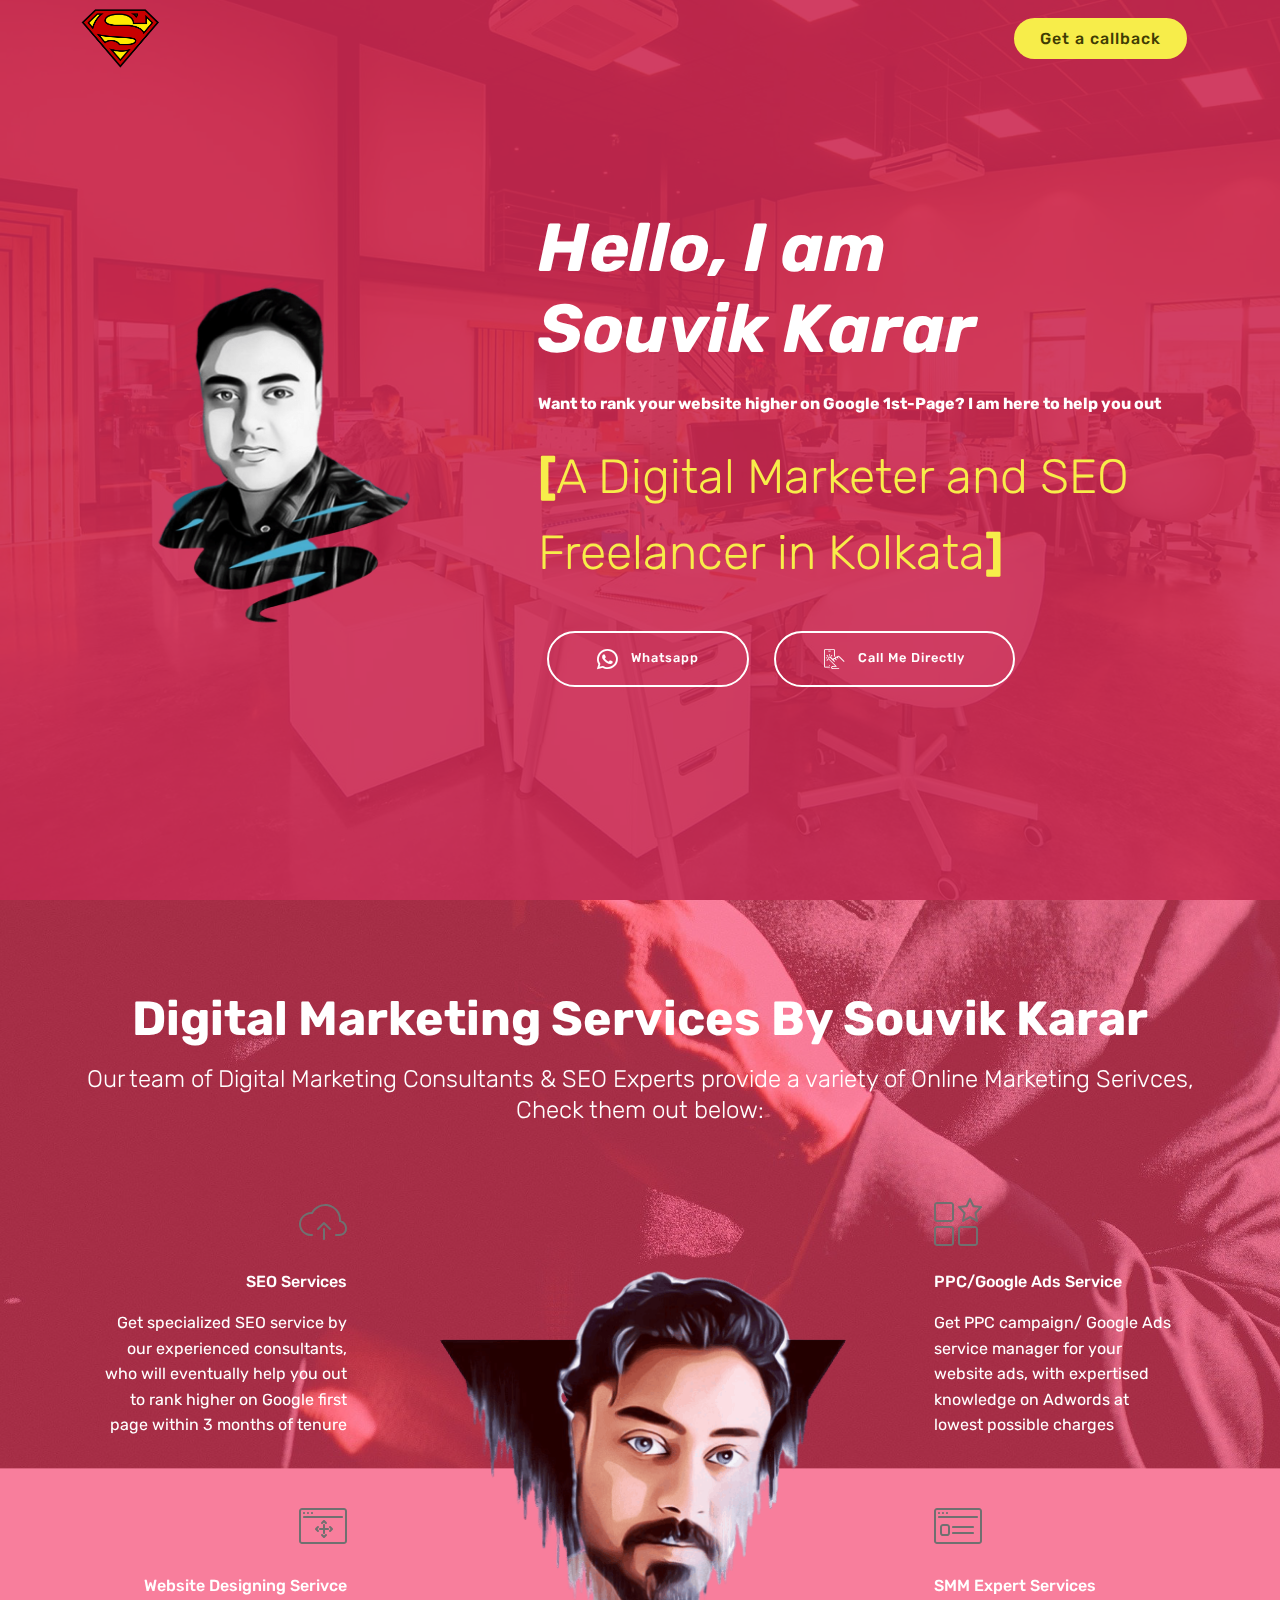
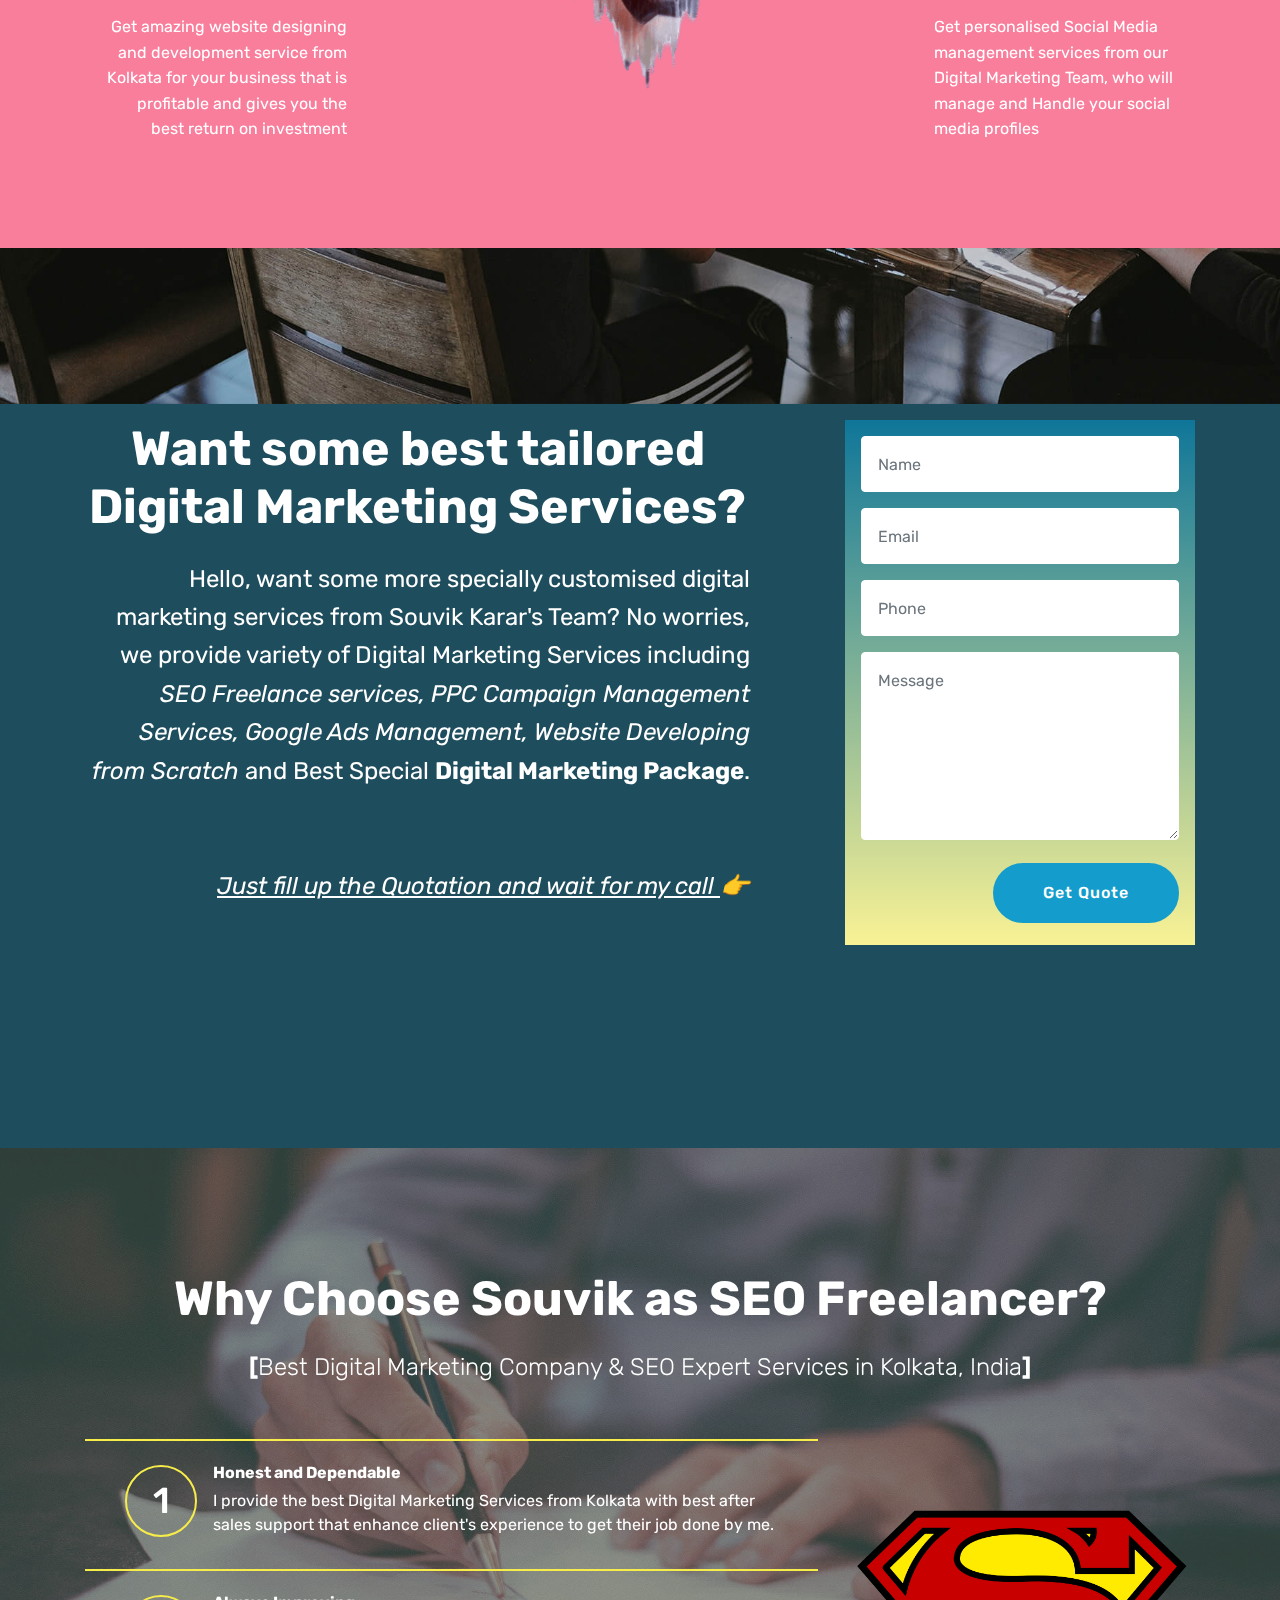
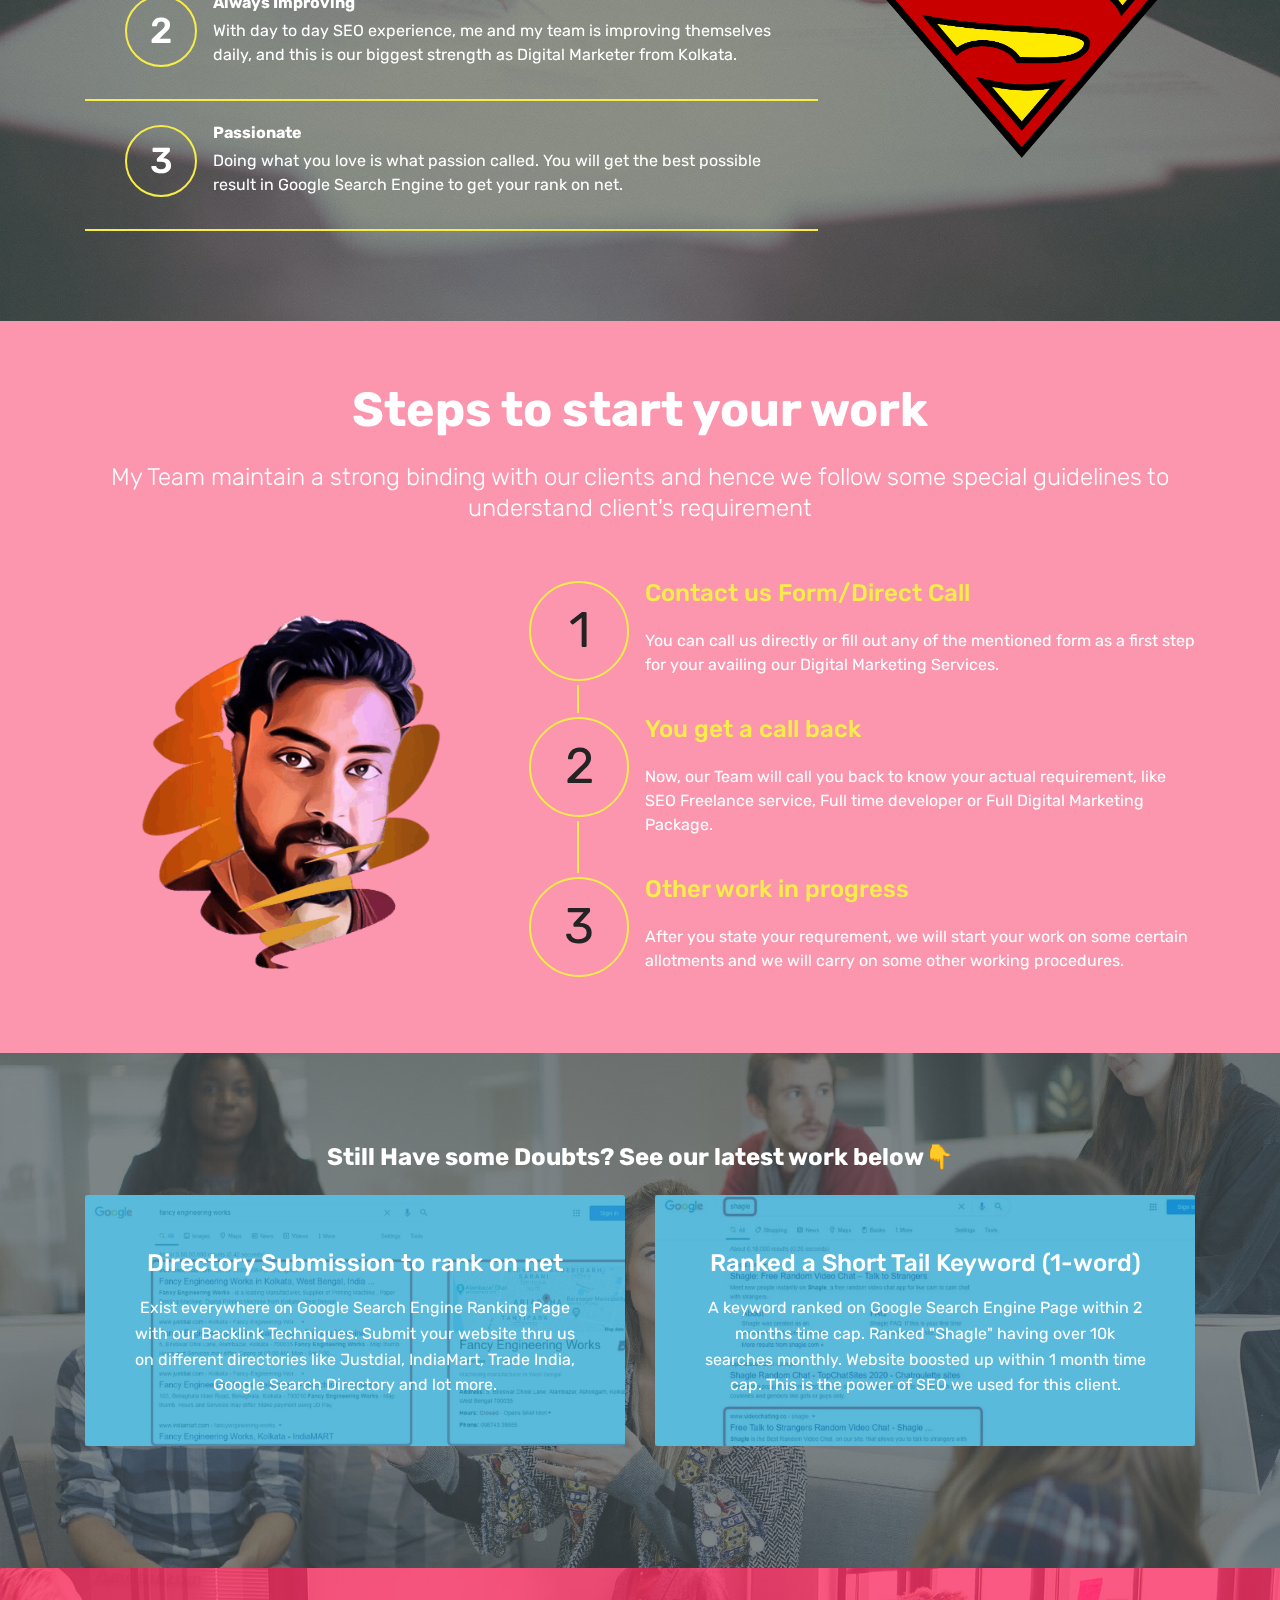
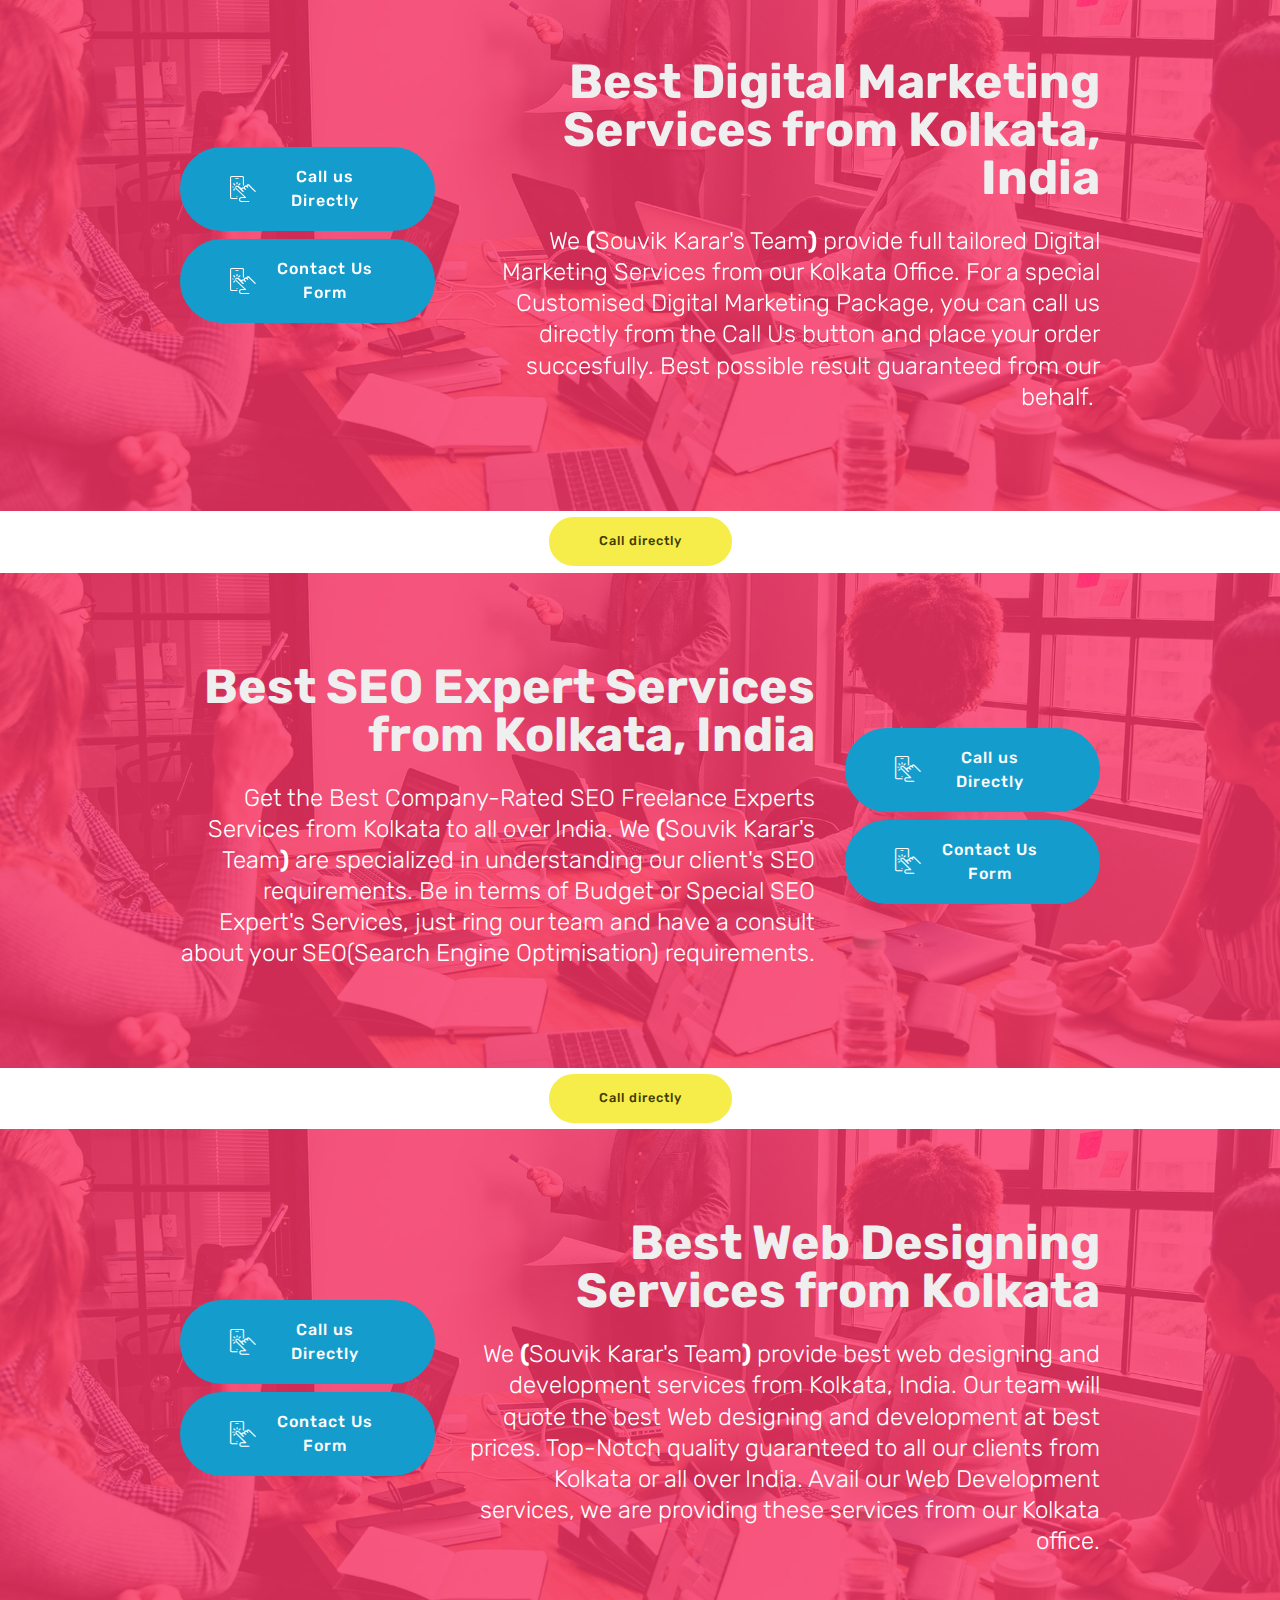
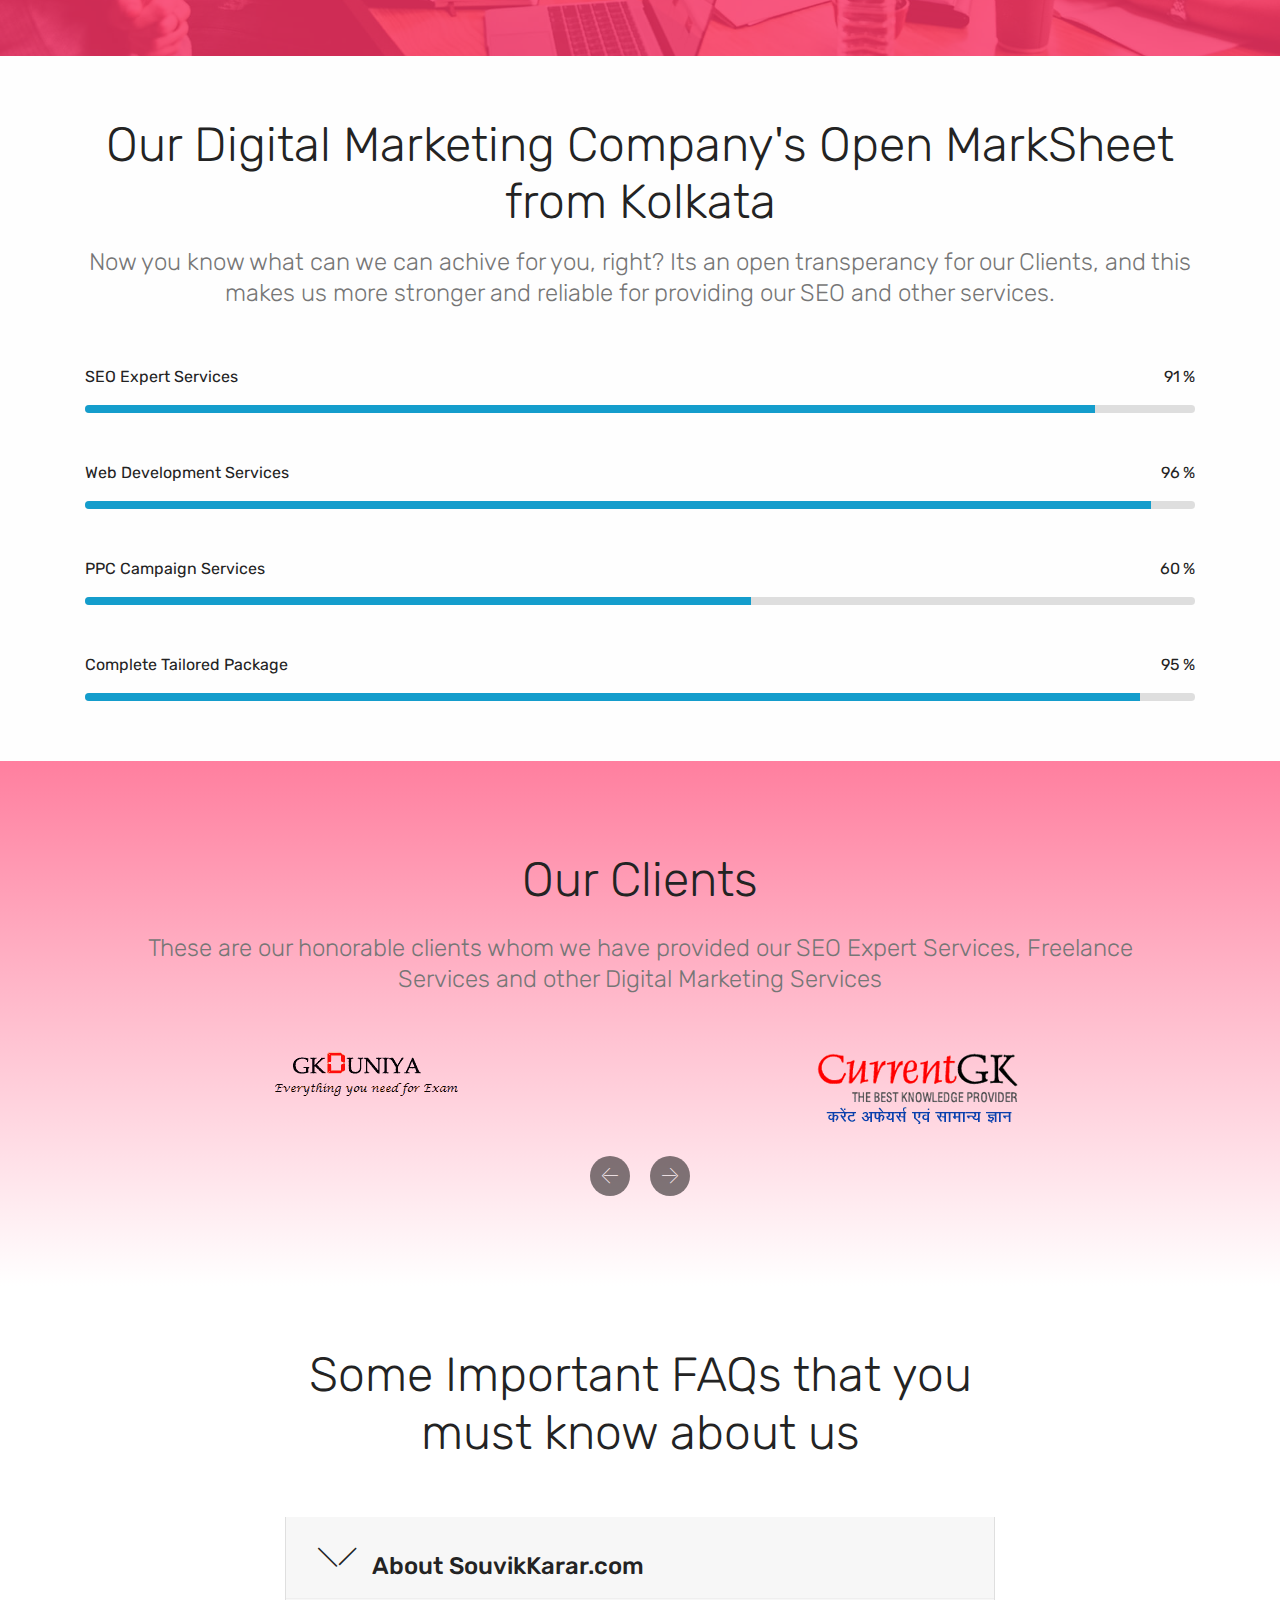
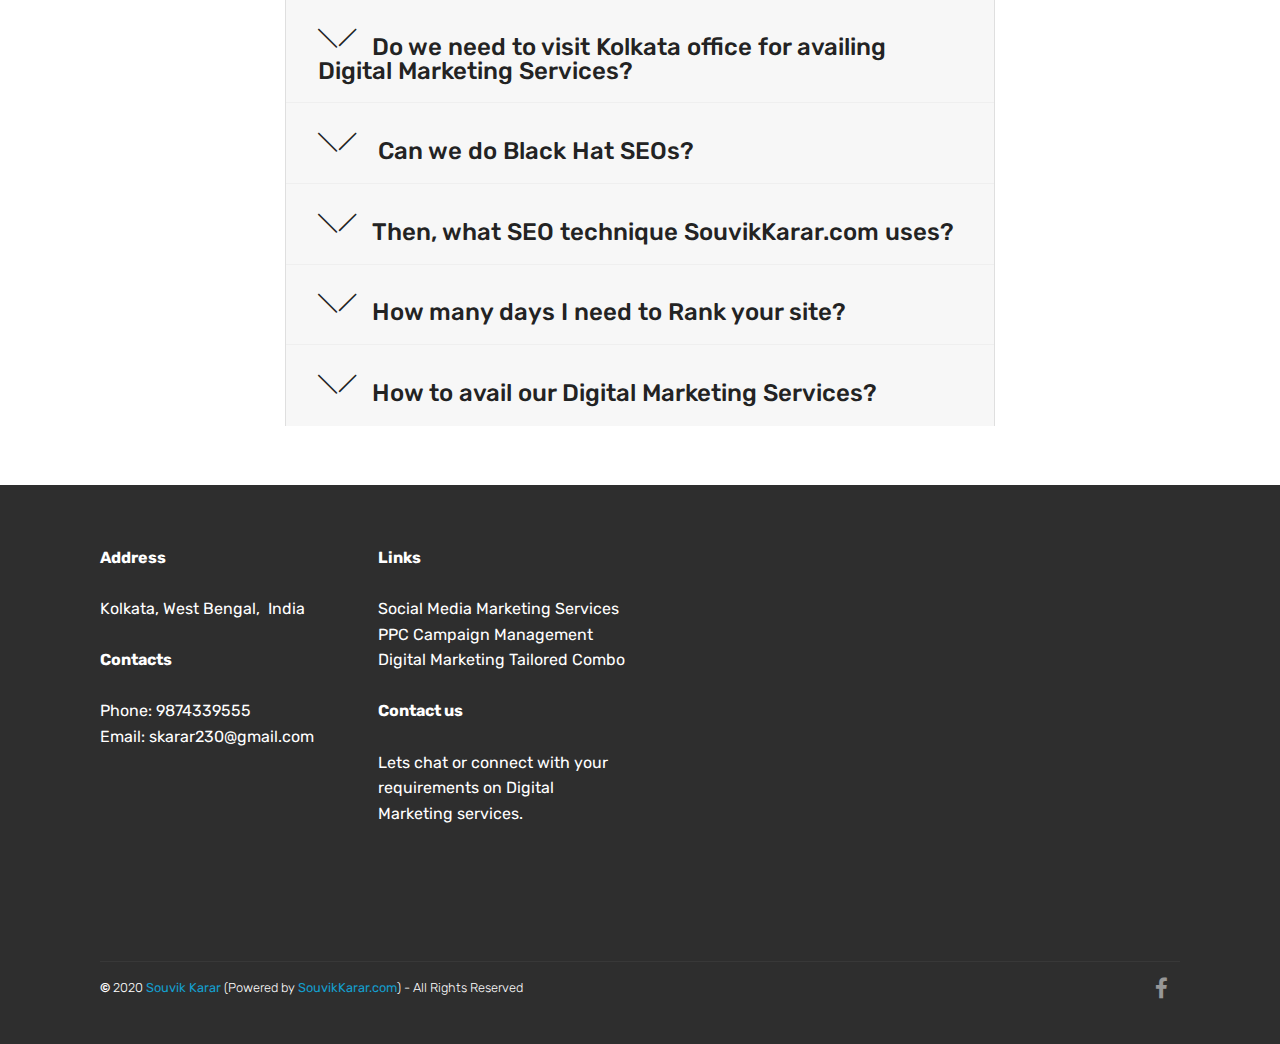
<file: index.html>
<!DOCTYPE html>
<html  >
<head>
  <!-- Site made with Mobirise Website Builder v4.12.4, https://mobirise.com -->
  <meta charset="UTF-8">
  <meta http-equiv="X-UA-Compatible" content="IE=edge">
  <meta name="generator" content="Mobirise v4.12.4, mobirise.com">
  <meta name="twitter:card" content="summary_large_image"/>
  <meta name="twitter:image:src" content="assets/images/index-meta.png">
  <meta property="og:image" content="assets/images/index-meta.png">
  <meta name="twitter:title" content="S Karar: SEO Expert & Digital Marketing Freelancer Kolkata">
  <meta name="viewport" content="width=device-width, initial-scale=1, minimum-scale=1">
  <link rel="shortcut icon" href="assets/images/superman-logo.png" type="image/x-icon">
  <meta name="description" content="Hire Souvik Karar as a digital marketing freelancer & expert SEO service provider in Kolkata. 100% 1st-page ranking guaranteed with best SEO package.">
  
  
  <title>S Karar: SEO Expert & Digital Marketing Freelancer Kolkata</title>
  <link rel="stylesheet" href="assets/web/assets/mobirise-icons/mobirise-icons.css">
  <link rel="stylesheet" href="assets/bootstrap/css/bootstrap.min.css">
  <link rel="stylesheet" href="assets/bootstrap/css/bootstrap-grid.min.css">
  <link rel="stylesheet" href="assets/bootstrap/css/bootstrap-reboot.min.css">
  <link rel="stylesheet" href="assets/socicon/css/styles.css">
  <link rel="stylesheet" href="assets/dropdown/css/style.css">
  <link rel="stylesheet" href="assets/tether/tether.min.css">
  <link rel="stylesheet" href="assets/theme/css/style.css">
  <link rel="preload" as="style" href="assets/mobirise/css/mbr-additional.css"><link rel="stylesheet" href="assets/mobirise/css/mbr-additional.css" type="text/css">
  
  
  
</head>
<body>

<!-- Analytics -->
<!-- Global site tag (gtag.js) - Google Analytics -->
<script async src="https://www.googletagmanager.com/gtag/js?id=UA-118341331-7"></script>
<script>
  window.dataLayer = window.dataLayer || [];
  function gtag(){dataLayer.push(arguments);}
  gtag('js', new Date());

  gtag('config', 'UA-118341331-7');
</script>
<!-- /Analytics -->


  <section class="menu cid-s4JEak8wQx" once="menu" id="menu2-0">

    

    <nav class="navbar navbar-expand beta-menu navbar-dropdown align-items-center navbar-fixed-top navbar-toggleable-sm bg-color transparent">
        <button class="navbar-toggler navbar-toggler-right" type="button" data-toggle="collapse" data-target="#navbarSupportedContent" aria-controls="navbarSupportedContent" aria-expanded="false" aria-label="Toggle navigation">
            <div class="hamburger">
                <span></span>
                <span></span>
                <span></span>
                <span></span>
            </div>
        </button>
        <div class="menu-logo">
            <div class="navbar-brand">
                <span class="navbar-logo">
                    <a href="https://souvikkarar.com">
                        <img src="assets/images/superman-logo.png" alt="Mobirise" title="" style="height: 3.8rem;">
                    </a>
                </span>
                
            </div>
        </div>
        <div class="collapse navbar-collapse" id="navbarSupportedContent">
            
            <div class="navbar-buttons mbr-section-btn"><a class="btn btn-sm btn-success display-7" href="index.html#header15-g">Get a callback
                    </a></div>
        </div>
    </nav>
</section>

<section class="engine"><a href="https://mobirise.info/p">website templates free download</a></section><section class="header3 cid-s4P4NGL5CK mbr-fullscreen mbr-parallax-background" id="header3-n">

    

    <div class="mbr-overlay" style="opacity: 0.9; background-color: rgb(204, 41, 82);">
    </div>

    <div class="container">
        <div class="media-container-row">
            <div class="mbr-figure" style="width: 65%;">
                <img src="assets/images/image-removebg-preview.png" alt="Mobirise" title="">
            </div>

            <div class="media-content">
                <h1 class="mbr-section-title mbr-white pb-3 mbr-fonts-style display-1"><strong><em>Hello, I am </em></strong><br><strong><em>Souvik Karar</em></strong></h1>
                <h3 class="mbr-section-subtitle align-left mbr-white mbr-light pb-3 mbr-fonts-style display-7"><strong>Want to rank your website higher on Google 1st-Page? I am here to help you out</strong></h3>
                <div class="mbr-section-text mbr-white pb-3 ">
                    <p class="mbr-text mbr-fonts-style display-2"><strong>
                        [</strong>A Digital Marketer and SEO Freelancer in Kolkata<strong>]
                    </strong></p>
                </div>
                <div class="mbr-section-btn"><a class="btn btn-md btn-white-outline display-4" href="https://wa.me/9874339555"><span class="socicon socicon-whatsapp mbr-iconfont mbr-iconfont-btn"></span>Whatsapp</a>
                    <a class="btn btn-md btn-white-outline display-4" href="tel:+919874339555"><span class="mbri-touch mbr-iconfont mbr-iconfont-btn"></span>Call Me Directly</a></div>
            </div>
        </div>
    </div>

</section>

<section class="features12 cid-s4VwueLirY mbr-parallax-background" id="features12-r">
    
    

    <div class="mbr-overlay" style="opacity: 0.6; background-color: rgb(255, 51, 102);">
    </div>

    <div class="container">
        <h2 class="mbr-section-title pb-2 mbr-fonts-style display-2"><strong>Digital Marketing Services By Souvik Karar</strong></h2>
        <h3 class="mbr-section-subtitle pb-3 mbr-fonts-style display-5">Our team of Digital Marketing Consultants &amp; SEO Experts provide a variety of Online Marketing Serivces, Check them out below:</h3>

        <div class="media-container-row pt-5">
            <div class="block-content align-right">
                <div class="card pl-3 pr-3 pb-5">
                    <div class="mbr-card-img-title">
                        <div class="card-img pb-3">
                             <span class="mbri-upload mbr-iconfont"></span>
                        </div>
                        <div class="mbr-crt-title">
                            <h4 class="card-title py-2 mbr-crt-title mbr-fonts-style display-7">
                                SEO Services</h4>
                        </div>
                    </div>                

                    <div class="card-box">
                        <p class="mbr-text mbr-section-text mbr-fonts-style display-7">
                            Get specialized SEO service by our experienced consultants, who will eventually help you out to rank higher on Google first page within 3 months of tenure
                        </p>
                    </div>
                </div>

                <div class="card pl-3 pr-3">
                    <div class="mbr-card-img-title">
                        <div class="card-img pb-3">
                            <span class="mbri-drag-n-drop2 mbr-iconfont"></span>
                        </div>
                        <div class="mbr-crt-title">
                            <h4 class="card-title py-2 mbr-crt-title mbr-fonts-style display-7">Website Designing Serivce</h4>
                        </div>
                    </div>
                    <div class="card-box">
                        <p class="mbr-text mbr-section-text mbr-fonts-style display-7">
                            Get amazing website designing and development service from Kolkata for your business that is profitable and gives you the best return on investment
                        </p>
                    </div>
                </div>
            </div>

            <div class="mbr-figure m-auto" style="width: 50%;">
                <img src="assets/images/image-removebg-preview-4-500x500.png" alt="Mobirise" title="">
            </div>

            <div class="block-content align-left">
                <div class="card pl-3 pr-3 pb-5">
                    <div class="mbr-card-img-title">
                        <div class="card-img pb-3">
                             <span class="mbri-features mbr-iconfont"></span>
                        </div>
                        <div class="mbr-crt-title">
                            <h4 class="card-title py-2 mbr-crt-title mbr-fonts-style display-7">PPC/Google Ads Service</h4>
                        </div>
                    </div>                

                    <div class="card-box">
                        <p class="mbr-text mbr-section-text mbr-fonts-style display-7">
                            Get PPC campaign/ Google Ads service manager for your website ads, with expertised knowledge on Adwords at lowest possible charges</p>
                    </div>
                </div>

                <div class="card pl-3 pr-3">
                    <div class="mbr-card-img-title">
                        <div class="card-img pb-3">
                            <span class="mbri-sites mbr-iconfont"></span>
                        </div>
                        <div class="mbr-crt-title">
                            <h4 class="card-title py-2 mbr-crt-title mbr-fonts-style display-7">SMM Expert Services</h4>
                        </div>
                    </div>
                    <div class="card-box">
                        <p class="mbr-text mbr-section-text mbr-fonts-style display-7">
                            Get personalised Social Media management services from our Digital Marketing Team, who will manage and Handle your social media profiles
                        </p>
                    </div>
                </div>
            </div>
        </div>
    </div>
</section>

<section class="header15 cid-s4O9h3gEg0 mbr-fullscreen mbr-parallax-background" id="header15-g">

    

    <div class="mbr-overlay" style="opacity: 0.9; background-color: rgb(7, 59, 76);"></div>

    <div class="container align-right">
        <div class="row">
            <div class="mbr-white col-lg-8 col-md-7 content-container">
                <h1 class="mbr-section-title mbr-bold pb-3 mbr-fonts-style display-2">
                    Want some best tailored Digital Marketing Services?</h1>
                <p class="mbr-text pb-3 mbr-fonts-style display-5">Hello, want some more specially customised digital marketing services from Souvik Karar's Team? No worries, we provide variety of Digital Marketing Services including <em>SEO Freelance services, PPC Campaign Management Services, Google Ads Management, Website Developing from Scratch</em> and Best Special&nbsp;<strong>Digital Marketing Package</strong>.<br><em><u><br></u></em><br><em><u>Just fill up the Quotation and wait for my call&nbsp;</u>👉<br></em><br></p>
            </div>
            <div class="col-lg-4 col-md-5">
                <div class="form-container">
                    <div class="media-container-column" data-form-type="formoid">
                        <!---Formbuilder Form--->
                        <form action="https://mobirise.com/" method="POST" class="mbr-form form-with-styler" data-form-title="Mobirise Form"><input type="hidden" name="email" data-form-email="true" value="BXcFlkovXhkX1OPZ7wbUnS8CrLlKXcTZMMWDsJLNwHql0kErZndrlybiPDCdH3XJpp4M18mzBkeBCezmBwxUz+LaRSOSvkPdkUnc7EN2RyrMJ9pFumh8QfGud7JttnJf">
                            <div class="row">
                                <div hidden="hidden" data-form-alert="" class="alert alert-success col-12">Thanks for filling out the form!</div>
                                <div hidden="hidden" data-form-alert-danger="" class="alert alert-danger col-12">
                                </div>
                            </div>
                            <div class="dragArea row">
                                <div class="col-md-12 form-group " data-for="name">
                                    <input type="text" name="name" placeholder="Name" data-form-field="Name" required="required" class="form-control px-3 display-7" id="name-header15-g">
                                </div>
                                <div class="col-md-12 form-group " data-for="email">
                                    <input type="email" name="email" placeholder="Email" data-form-field="Email" required="required" class="form-control px-3 display-7" id="email-header15-g">
                                </div>
                                <div data-for="phone" class="col-md-12 form-group ">
                                    <input type="tel" name="phone" placeholder="Phone" data-form-field="Phone" class="form-control px-3 display-7" id="phone-header15-g">
                                </div>
                                <div data-for="message" class="col-md-12 form-group ">
                                    <textarea name="message" placeholder="Message" data-form-field="Message" class="form-control px-3 display-7" id="message-header15-g"></textarea>
                                </div>
                                <div class="col-md-12 input-group-btn"><button type="submit" class="btn btn-form btn-primary display-7">Get Quote</button></div>
                            </div>
                        </form><!---Formbuilder Form--->
                    </div>
                </div>
            </div>
        </div>
    </div>
    
</section>

<section class="counters4 counters cid-s4JENiVe7F" id="counters4-2">

    

    <div class="mbr-overlay" style="opacity: 0.6; background-color: rgb(79, 73, 67);">
    </div>

    <div class="container pt-4 mt-2">
        <h2 class="mbr-section-title pb-3 align-center mbr-fonts-style display-2"><strong>Why Choose Souvik as SEO Freelancer?</strong></h2>
        <h3 class="mbr-section-subtitle pb-5 align-center mbr-fonts-style display-5"><strong>[</strong>Best Digital Marketing Company &amp; SEO Expert Services in Kolkata, India<strong>]</strong></h3>
        <div class="media-container-row">
            <div class="media-block m-auto" style="width: 34%;">
                <div class="mbr-figure">
                    <img src="assets/images/superman-logo.png" alt="" title="">
                </div>
            </div>
            <div class="cards-block">
                <div class="cards-container">
                    <div class="card px-3 align-left col-12">
                        <div class="panel-item p-4 d-flex align-items-start">
                            <div class="card-img pr-3">
                                <h3 class="img-text d-flex align-items-center justify-content-center">
                                    1
                                </h3>
                            </div>
                            <div class="card-text">
                                <h4 class="mbr-content-title mbr-bold mbr-fonts-style display-7">Honest and Dependable</h4>
                                <p class="mbr-content-text mbr-fonts-style display-7">I provide the best Digital Marketing Services from Kolkata with best after sales support that enhance client's experience to get their job done by me.</p>
                            </div>
                        </div>
                    </div>
                    <div class="card px-3 align-left col-12">
                        <div class="panel-item p-4 d-flex align-items-start">
                            <div class="card-img pr-3">
                                <h3 class="img-text d-flex align-items-center justify-content-center">
                                    2
                                </h3>
                            </div>
                            <div class="card-text">
                                <h4 class="mbr-content-title mbr-bold mbr-fonts-style display-7">Always Improving</h4>
                                <p class="mbr-content-text mbr-fonts-style display-7">With day to day SEO experience, me and my team is improving themselves daily, and this is our biggest strength as Digital Marketer from Kolkata.</p>
                            </div>
                        </div>
                    </div>
                    <div class="card px-3 align-left col-12">
                        <div class="panel-item p-4 d-flex align-items-start">
                            <div class="card-img pr-3">
                                <h3 class="img-text d-flex align-items-center justify-content-center">
                                    3
                                </h3>
                            </div>
                            <div class="card-text">
                                <h4 class="mbr-content-title mbr-bold mbr-fonts-style display-7">Passionate</h4>
                                <p class="mbr-content-text mbr-fonts-style display-7">
                                        Doing what you love is what passion called. You will get the best possible result in Google Search Engine to get your rank on net.</p>
                            </div>
                        </div>
                    </div>
                    
                </div>
            </div>
        </div>
    </div>
</section>

<section class="step3 cid-s4JFqfYv5f mbr-parallax-background" id="step3-6">

    

    <div class="mbr-overlay" style="opacity: 0.8; background-color: rgb(255, 127, 159);">
    </div>
    
    <div class="container">
        <h2 class="mbr-section-title pb-3 mbr-fonts-style align-center display-2"><strong>
            Steps to start your work</strong></h2>
        <h3 class="mbr-section-subtitle pb-5 mbr-fonts-style align-center display-5">My Team maintain a strong binding with our clients and hence we follow some special guidelines to understand client's requirement</h3>
        <div class="media-container-row">
            <div class="media-block" style="width: 40%;">
                <div class="mbr-figure">
                    <img src="assets/images/image-removebg-preview-3-500x500.png" alt="" title="">
                </div>
            </div>
            <div class="step-container">
                <div class="card separline pb-4">
                    <div class="step-element d-flex">
                        <div class="step-wrapper pr-3">
                            <div class="step d-flex align-items-center justify-content-center">
                                1
                            </div>
                        </div>          
                        <div class="step-text-content">
                            <h4 class="mbr-step-title pb-3 mbr-fonts-style display-5">Contact us Form/Direct Call</h4>
                            <p class="mbr-step-text mbr-fonts-style display-7">
                                You can call us directly or fill out any of the mentioned form as a first step for your availing our Digital Marketing Services.</p>
                        </div>
                    </div>
                </div>

                <div class="card separline pb-4">
                    <div class="step-element d-flex">
                        <div class="step-wrapper pr-3">
                            <div class="step d-flex align-items-center justify-content-center">
                                2
                            </div>
                        </div>          
                        <div class="step-text-content">
                            <h4 class="mbr-step-title pb-3 mbr-fonts-style display-5">You get a call back</h4>
                            <p class="mbr-step-text mbr-fonts-style display-7">Now, our Team will call you back to know your actual requirement, like SEO Freelance service, Full time developer or Full Digital Marketing Package.</p>
                        </div>
                    </div>
                </div>

                <div class="card">
                    <div class="step-element d-flex">
                        <div class="step-wrapper pr-3">
                            <div class="step d-flex align-items-center justify-content-center">
                                3
                            </div>
                        </div>          
                        <div class="step-text-content">
                            <h4 class="mbr-step-title pb-3 mbr-fonts-style display-5">Other work in progress</h4>
                            <p class="mbr-step-text mbr-fonts-style display-7">After you state your requrement, we will start your work on some certain allotments and we will carry on some other working procedures.</p><p></p><p></p>
                        </div>
                    </div>
                </div>

                

                

                

                

                

                
            </div>
        </div>
    </div>
</section>

<section class="features13 cid-s4JFCE6vHj" id="features13-9">

    

    <div class="mbr-overlay" style="opacity: 0.7; background-color: rgb(70, 80, 82);">
    </div>
    <div class="container">
        <h2 class="mbr-section-title pb-3 mbr-fonts-style align-center display-5"><strong>Still Have some Doubts? See our latest work below👇</strong></h2>

        <div class="media-container-row">
            <div class="card col-12 col-md-6 align-center">
                <div class="card-wrap">
                    <div class="card-img">
                        <img src="assets/images/untitled-design-4-orig.jpeg" alt="Mobirise" title="">
                    </div>
                    <div class="card-box p-5">
                        <h4 class="card-title py-2 mbr-fonts-style align-center mbr-white display-5">
                            Directory Submission to rank on net</h4>
                        <p class="mbr-text mbr-fonts-style mbr-white display-7">
                            Exist everywhere on Google Search Engine Ranking Page with our Backlink Techniques. Submit your website thru us on different directories like Justdial, IndiaMart, Trade India, Google Search Directory and lot more.</p>
                    </div>
                </div>
            </div>
            <div class="card col-12 col-md-6 align-center">
                <div class="card-wrap">
                    <div class="card-img">
                        <img src="assets/images/untitled-design-3-orig.jpeg" alt="Mobirise" title="">
                    </div>
                    <div class="card-box p-5">
                        <h4 class="card-title py-2 mbr-fonts-style align-center mbr-white display-5">
                            Ranked a Short Tail Keyword (1-word)</h4>
                        <p class="mbr-text mbr-fonts-style mbr-white display-7">
                            A keyword ranked on Google Search Engine Page within 2 months time cap. Ranked "Shagle" having over 10k searches monthly. Website boosted up within 1 month time cap. This is the power of SEO we used for this client.</p>
                    </div>
                </div>
            </div>
                
        </div>
    </div>
</section>

<section class="mbr-section info2 cid-s4OI8J5Jsh" id="info2-k">

    

    <div class="mbr-overlay" style="opacity: 0.8; background-color: rgb(255, 51, 102);">
    </div>

    <div class="container">
        <div class="row main justify-content-center">
            <div class="media-container-column col-12 col-lg-3 col-md-4">
                <div class="mbr-section-btn align-left py-4"><a class="btn btn-primary display-7" href="tel:9874339555"><span class="mbri-touch mbr-iconfont mbr-iconfont-btn"></span>
                    
                    Call us Directly</a> <a class="btn btn-primary display-7" href="index.html#header15-g"><span class="mbri-touch mbr-iconfont mbr-iconfont-btn"></span>
                    
                    Contact Us Form</a></div>
            </div>
            <div class="media-container-column title col-12 col-lg-7 col-md-6">
                <h2 class="align-right mbr-bold mbr-white pb-3 mbr-fonts-style display-2">Best Digital Marketing Services from Kolkata, India</h2>
                <h3 class="mbr-section-subtitle align-right mbr-light mbr-white mbr-fonts-style display-5">
                    We <strong>(</strong>Souvik Karar's Team<strong>)</strong> provide full tailored Digital Marketing Services from our Kolkata Office. For a special Customised Digital Marketing Package, you can call us directly from the Call Us button and place your order succesfully. Best possible result guaranteed from our behalf.&nbsp;</h3>
            </div>
        </div>
    </div>
</section>

<section class="mbr-section content8 cid-s5FNpmNYyy" id="content8-14">

    

    <div class="container">
        <div class="media-container-row title">
            <div class="col-12 col-md-8">
                <div class="mbr-section-btn align-center"><a class="btn btn-success display-4" href="tel:+919874339555">Call directly</a></div>
            </div>
        </div>
    </div>
</section>

<section class="mbr-section info2 cid-s5FNUCuteB" id="info2-16">

    

    <div class="mbr-overlay" style="opacity: 0.8; background-color: rgb(255, 51, 102);">
    </div>

    <div class="container">
        <div class="row main justify-content-center">
            <div class="media-container-column col-12 col-lg-3 col-md-4">
                <div class="mbr-section-btn align-left py-4"><a class="btn btn-primary display-7" href="tel:9874339555"><span class="mbri-touch mbr-iconfont mbr-iconfont-btn"></span>
                    
                    Call us Directly</a> <a class="btn btn-primary display-7" href="index.html#header15-g"><span class="mbri-touch mbr-iconfont mbr-iconfont-btn"></span>
                    
                    Contact Us Form</a></div>
            </div>
            <div class="media-container-column title col-12 col-lg-7 col-md-6">
                <h2 class="align-right mbr-bold mbr-white pb-3 mbr-fonts-style display-2">Best SEO Expert Services from Kolkata, India</h2>
                <h3 class="mbr-section-subtitle align-right mbr-light mbr-white mbr-fonts-style display-5">Get the Best Company-Rated SEO Freelance Experts Services from Kolkata to all over India. We <strong>(</strong>Souvik Karar's Team<strong>)</strong> are specialized in understanding our client's SEO requirements. Be in terms of Budget or Special SEO Expert's Services, just ring our team and have a consult about your SEO(Search Engine Optimisation) requirements.</h3>
            </div>
        </div>
    </div>
</section>

<section class="mbr-section content8 cid-s5FOuopVWC" id="content8-18">

    

    <div class="container">
        <div class="media-container-row title">
            <div class="col-12 col-md-8">
                <div class="mbr-section-btn align-center"><a class="btn btn-success display-4" href="tel:+919874339555">Call directly</a></div>
            </div>
        </div>
    </div>
</section>

<section class="mbr-section info2 cid-s5FOc5qm4i" id="info2-17">

    

    <div class="mbr-overlay" style="opacity: 0.8; background-color: rgb(255, 51, 102);">
    </div>

    <div class="container">
        <div class="row main justify-content-center">
            <div class="media-container-column col-12 col-lg-3 col-md-4">
                <div class="mbr-section-btn align-left py-4"><a class="btn btn-primary display-7" href="tel:9874339555"><span class="mbri-touch mbr-iconfont mbr-iconfont-btn"></span>
                    
                    Call us Directly</a> <a class="btn btn-primary display-7" href="index.html#header15-g"><span class="mbri-touch mbr-iconfont mbr-iconfont-btn"></span>
                    
                    Contact Us Form</a></div>
            </div>
            <div class="media-container-column title col-12 col-lg-7 col-md-6">
                <h2 class="align-right mbr-bold mbr-white pb-3 mbr-fonts-style display-2">Best Web Designing Services from Kolkata</h2>
                <h3 class="mbr-section-subtitle align-right mbr-light mbr-white mbr-fonts-style display-5">
                    We&nbsp;<strong>(</strong>Souvik Karar's Team<strong>)</strong> provide best web designing and development services from Kolkata, India. Our team will quote the best Web designing and development at best prices. Top-Notch quality guaranteed to all our clients from Kolkata or all over India. Avail our Web Development services, we are providing these services from our Kolkata office.</h3>
            </div>
        </div>
    </div>
</section>

<section class="progress-bars1 cid-s4OIbGSRQw mbr-parallax-background" id="progress-bars1-l">
    
    

    <div class="mbr-overlay" style="opacity: 0.9; background-color: rgb(255, 255, 255);">
    </div>

    <div class="container">
        <h2 class="mbr-section-title pb-2 align-center mbr-fonts-style display-2">
            Our Digital Marketing Company's Open MarkSheet from Kolkata</h2>

        <h3 class="mbr-section-subtitle pb-5 mbr-fonts-style display-5">Now you know what can we can achive for you, right? Its an open transperancy for our Clients, and this makes us more stronger and reliable for providing our SEO and other services.</h3>

        <div class="progress_elements">
            <div class="progress1 pb-5">
                <div class="title-wrap">
                    <div class="progressbar-title mbr-fonts-style display-7">
                        <p>
                            SEO Expert Services</p>
                    </div>
                    <div class="progress_value mbr-fonts-style display-7">
                        <div class="progressbar-number"></div>
                        <span>%</span>
                    </div>
                </div>
                <progress class="progress progress-primary" max="100" value="91">
                </progress>
            </div>
            
            <div class="progress2 pb-5">
                <div class="title-wrap">
                    <div class="progressbar-title mbr-fonts-style display-7">
                        <p>
                           Web Development Services</p>
                    </div>
                <div class="progress_value mbr-fonts-style display-7">
                    <div class="progressbar-number"></div>
                    <span>%</span>
                </div>
                </div>
                <progress class="progress progress-primary" max="100" value="96">
                </progress>
            </div>
            
            <div class="progress3 pb-5">
                <div class="title-wrap">
                    <div class="progressbar-title mbr-fonts-style display-7">
                        <p>
                            PPC Campaign Services</p>
                    </div>
                    <div class="progress_value mbr-fonts-style display-7">
                        <div class="progressbar-number"></div>
                        <span>%</span>
                    </div>
                </div>
                <progress class="progress progress-primary" max="100" value="60">
                </progress>
            </div>
            
            <div class="progress4">
                <div class="title-wrap">
                    <div class="progressbar-title mbr-fonts-style display-7">
                        <p>
                            Complete Tailored Package</p>
                    </div>
                <div class="progress_value mbr-fonts-style display-7">
                    <div class="progressbar-number"></div>
                    <span>%</span>
                </div>
                </div>
                <progress class="progress progress-primary" max="100" value="95">
                </progress>
            </div>
        </div>
    </div>
</section>

<section class="clients cid-s4JG1MKpaQ" data-interval="false" id="clients-e">
      

    
        <div class="container mb-5">
            <div class="media-container-row">
                <div class="col-12 align-center">
                    <h2 class="mbr-section-title pb-3 mbr-fonts-style display-2">
                        Our Clients
                    </h2>
                    <h3 class="mbr-section-subtitle mbr-light mbr-fonts-style display-5">
                        These are our honorable clients whom we have provided our SEO Expert Services, Freelance Services and other Digital Marketing Services</h3>
                </div>
            </div>
        </div>

    <div class="container">
        <div class="carousel slide" role="listbox" data-pause="true" data-keyboard="false" data-ride="false" data-interval="false">
            <div class="carousel-inner" data-visible="2">
                
                
                
                
                
            <div class="carousel-item ">
                    <div class="media-container-row">
                        <div class="col-md-12">
                            <div class="wrap-img ">
                                <a href="https://www.gkduniya.com"><img src="assets/images/image-removebg-preview-1.png" class="img-responsive clients-img" alt="" title=""></a>
                            </div>
                        </div>
                    </div>
                </div><div class="carousel-item ">
                    <div class="media-container-row">
                        <div class="col-md-12">
                            <div class="wrap-img ">
                                <a href="https://www.currentgk.com" target="_blank"><img src="assets/images/image-removebg-preview-2.png" class="img-responsive clients-img" alt="" title=""></a>
                            </div>
                        </div>
                    </div>
                </div></div>
            <div class="carousel-controls">
                <a data-app-prevent-settings="" class="carousel-control carousel-control-prev" role="button" data-slide="prev">
                    <span aria-hidden="true" class="mbri-left mbr-iconfont"></span>
                    <span class="sr-only">Previous</span>
                </a>
                <a data-app-prevent-settings="" class="carousel-control carousel-control-next" role="button" data-slide="next">
                    <span aria-hidden="true" class="mbri-right mbr-iconfont"></span>
                    <span class="sr-only">Next</span>
                </a>
            </div>
        </div>
    </div>
</section>

<section class="accordion1 cid-s4OiXPlTLs" id="accordion1-h">

    

    
    <div class="container">
        <div class="media-container-row">
            <div class="col-12 col-md-8">
                <div class="section-head text-center space30">
                    <h2 class="mbr-section-title pb-5 mbr-fonts-style display-2">Some Important FAQs that you must know about us</h2>
                </div>
                <div class="clearfix"></div>
                <div id="bootstrap-accordion_14" class="panel-group accordionStyles accordion" role="tablist" aria-multiselectable="true">
                    <div class="card">
                        <div class="card-header" role="tab" id="headingOne">
                            <a role="button" class="panel-title collapsed text-black" data-toggle="collapse" data-core="" href="#collapse1_14" aria-expanded="false" aria-controls="collapse1">
                                <h4 class="mbr-fonts-style display-5">
                                    <span class="sign mbr-iconfont mbri-arrow-down inactive"></span>About SouvikKarar.com<br></h4>
                            </a>
                        </div>
                        <div id="collapse1_14" class="panel-collapse noScroll collapse " role="tabpanel" aria-labelledby="headingOne" data-parent="#bootstrap-accordion_14">
                            <div class="panel-body p-4">
                                <p class="mbr-fonts-style panel-text display-7">Souvik Karar is an individual with an experience of over 2 years on Digital Marketing services. Now, Souvik Karar is managing a full fleged Digital Marketing Team from Kolkata, India to all over India. Specialised service like SEO and Web designing services are also provided by our team. Visit souvikkarar.com/about for more details.</p>
                            </div>
                        </div>
                    </div>
                    <div class="card">
                        <div class="card-header" role="tab" id="headingTwo">
                            <a role="button" class="collapsed panel-title text-black" data-toggle="collapse" data-core="" href="#collapse2_14" aria-expanded="false" aria-controls="collapse2">
                                <h4 class="mbr-fonts-style display-5">
                                    <span class="sign mbr-iconfont mbri-arrow-down inactive"></span>Do we need to visit Kolkata office for availing Digital Marketing Services?</h4>
                            </a>
                            
                        </div>
                        <div id="collapse2_14" class="panel-collapse noScroll collapse" role="tabpanel" aria-labelledby="headingTwo" data-parent="#bootstrap-accordion_14">
                            <div class="panel-body p-4">
                                <p class="mbr-fonts-style panel-text display-7">
                                   To avail our service, you just need to give us call on <a href="tel:+919874339555"><em>+919874339555</em></a> or else fill up this form to get a call back from our team member.</p>
                            </div>
                        </div>
                    </div>
                    <div class="card">
                        <div class="card-header" role="tab" id="headingThree">
                            <a role="button" class="collapsed text-black panel-title" data-toggle="collapse" data-core="" href="#collapse3_14" aria-expanded="false" aria-controls="collapse3">
                                <h4 class="mbr-fonts-style display-5">
                                    <span class="sign mbr-iconfont mbri-arrow-down inactive"></span>&nbsp;Can we do Black Hat SEOs?</h4>
                            </a>
                        </div>
                        <div id="collapse3_14" class="panel-collapse noScroll collapse" role="tabpanel" aria-labelledby="headingThree" data-parent="#bootstrap-accordion_14">
                            <div class="panel-body p-4">
                                <p class="mbr-fonts-style panel-text display-7">Yes, we do know all the Black Hat SEO techniques and <strong>we will most probably avoid</strong> all the Black Hat SEO techniques to safeguard your Business website as you shouldn't get yourself penalysed by Google on Google Search Engine Ranking Page</p>
                            </div>
                        </div>
                    </div>
                    <div class="card">
                        <div class="card-header" role="tab" id="headingFour">
                            <a role="button" class="collapsed panel-title text-black" data-toggle="collapse" data-core="" href="#collapse4_14" aria-expanded="false" aria-controls="collapse4">
                                <h4 class="mbr-fonts-style display-5">
                                    <span class="sign mbr-iconfont mbri-arrow-down inactive"></span>Then, what SEO technique SouvikKarar.com uses?</h4>
                            </a> 
                        </div>
                        <div id="collapse4_14" class="panel-collapse noScroll collapse" role="tabpanel" aria-labelledby="headingFour" data-parent="#bootstrap-accordion_14">
                            <div class="panel-body p-4">
                                <p class="mbr-fonts-style panel-text display-7">
                                   We use only WhiteHat SEO Techniques that is fully complaint with Google Ranking policies. However, sometime, depending on the situation and safety procedures, we might use Grey Hat SEO Techniques for better and long term ranking achievements.</p>
                            </div>
                        </div>
                    </div>
                    <div class="card">
                        <div class="card-header" role="tab" id="headingFive">
                            <a role="button" class="collapsed panel-title text-black" data-toggle="collapse" data-core="" href="#collapse5_14" aria-expanded="false" aria-controls="collapse5">
                                <h4 class="mbr-fonts-style display-5">
                                    <span class="sign mbr-iconfont mbri-arrow-down inactive"></span>How many days I need to Rank your site?</h4>
                            </a>
                        </div>
                        <div id="collapse5_14" class="panel-collapse noScroll collapse" role="tabpanel" aria-labelledby="headingFive" data-parent="#bootstrap-accordion_14">
                            <div class="panel-body p-4">
                                <p class="mbr-fonts-style panel-text display-7">
                                   Just give me 2 months of time to get your website ranked on Google Search Engine Ranking Page(SERP).&nbsp;</p>
                            </div>
                        </div>
                    </div>
                    <div class="card">
                        <div class="card-header" role="tab" id="headingSix">
                            <a role="button" class="collapsed panel-title text-black" data-toggle="collapse" data-core="" href="#collapse6_14" aria-expanded="false" aria-controls="collapse6">
                                <h4 class="mbr-fonts-style display-5">
                                    <span class="sign mbr-iconfont mbri-arrow-down inactive"></span>How to avail our Digital Marketing Services?</h4>
                            </a>
                        </div>
                        <div id="collapse6_14" class="panel-collapse noScroll collapse" role="tabpanel" aria-labelledby="headingSix" data-parent="#bootstrap-accordion_14">
                            <div class="panel-body p-4">
                                <p class="mbr-fonts-style panel-text display-7">
                                   For availing our custom tailored Digital Marketing Services, you can click here to <strong><a href="tel:09874339555">call</a> </strong>or <a href="https://wa.me/09874339555">Whatsapp</a> with your requirements or fill out this quote form <a href="index.html#header15-g">here</a>.</p>
                            </div>
                        </div>
                    </div>
                </div>
            </div>
        </div>
    </div>
</section>

<section class="cid-s4JG4iYZF0" id="footer2-f">

    

    

    <div class="container">
        <div class="media-container-row content mbr-white">
            <div class="col-12 col-md-3 mbr-fonts-style display-7">
                <p class="mbr-text">
                    <strong>Address</strong>
                    <br>
                    <br>Kolkata, West Bengal, &nbsp;India<br><br><strong>Contacts</strong>
                    <br>
                    <br>Phone: 9874339555 &nbsp; &nbsp; &nbsp; &nbsp; &nbsp; &nbsp; &nbsp; &nbsp; &nbsp; &nbsp;&nbsp;<br>Email: skarar230@gmail.com</p>
            </div>
            <div class="col-12 col-md-3 mbr-fonts-style display-7">
                <p class="mbr-text">
                    <strong>Links</strong>
                    <br>
                    <br>Social Media Marketing Services<br>PPC Campaign Management<br>Digital Marketing Tailored Combo<br>
                    <br><strong>Contact us</strong><br>
                    <br>Lets chat or connect with your requirements on Digital Marketing services.</p>
            </div>
            <div class="col-12 col-md-6">
                <div class="google-map"><iframe frameborder="0" style="border:0" src="https://www.google.com/maps/embed/v1/place?key=AIzaSyCx3d07zxHPLvkFBLlAR3Ng8a9wsAsGoJ8&amp;q=place_id:ChIJZ_YISduC-DkRvCxsj-Yw40M" allowfullscreen=""></iframe></div>
            </div>
        </div>
        <div class="footer-lower">
            <div class="media-container-row">
                <div class="col-sm-12">
                    <hr>
                </div>
            </div>
            <div class="media-container-row mbr-white">
                <div class="col-sm-6 copyright">
                    <p class="mbr-text mbr-fonts-style display-4"><strong>
                        ©</strong> 2020 <strong><a href="index.html">Souvik Karar</a></strong> (Powered by <a href="index.html">SouvikKarar.com</a>) - All Rights Reserved
                    </p>
                </div>
                <div class="col-md-6">
                    <div class="social-list align-right">
                        <div class="soc-item">
                            <a href="https://www.fb.com/skarar230" target="_blank">
                                <span class="mbr-iconfont mbr-iconfont-social socicon-facebook socicon"></span>
                            </a>
                        </div>
                        
                        
                        
                        
                        
                    </div>
                </div>
            </div>
        </div>
    </div>
</section>


  <script src="assets/web/assets/jquery/jquery.min.js"></script>
  <script src="assets/popper/popper.min.js"></script>
  <script src="assets/bootstrap/js/bootstrap.min.js"></script>
  <script src="assets/smoothscroll/smooth-scroll.js"></script>
  <script src="assets/dropdown/js/nav-dropdown.js"></script>
  <script src="assets/dropdown/js/navbar-dropdown.js"></script>
  <script src="assets/touchswipe/jquery.touch-swipe.min.js"></script>
  <script src="assets/parallax/jarallax.min.js"></script>
  <script src="assets/viewportchecker/jquery.viewportchecker.js"></script>
  <script src="assets/bootstrapcarouselswipe/bootstrap-carousel-swipe.js"></script>
  <script src="assets/mbr-clients-slider/mbr-clients-slider.js"></script>
  <script src="assets/mbr-switch-arrow/mbr-switch-arrow.js"></script>
  <script src="assets/tether/tether.min.js"></script>
  <script src="assets/theme/js/script.js"></script>
  <script src="assets/formoid/formoid.min.js"></script>
  
  
</body>
</html>
</file>
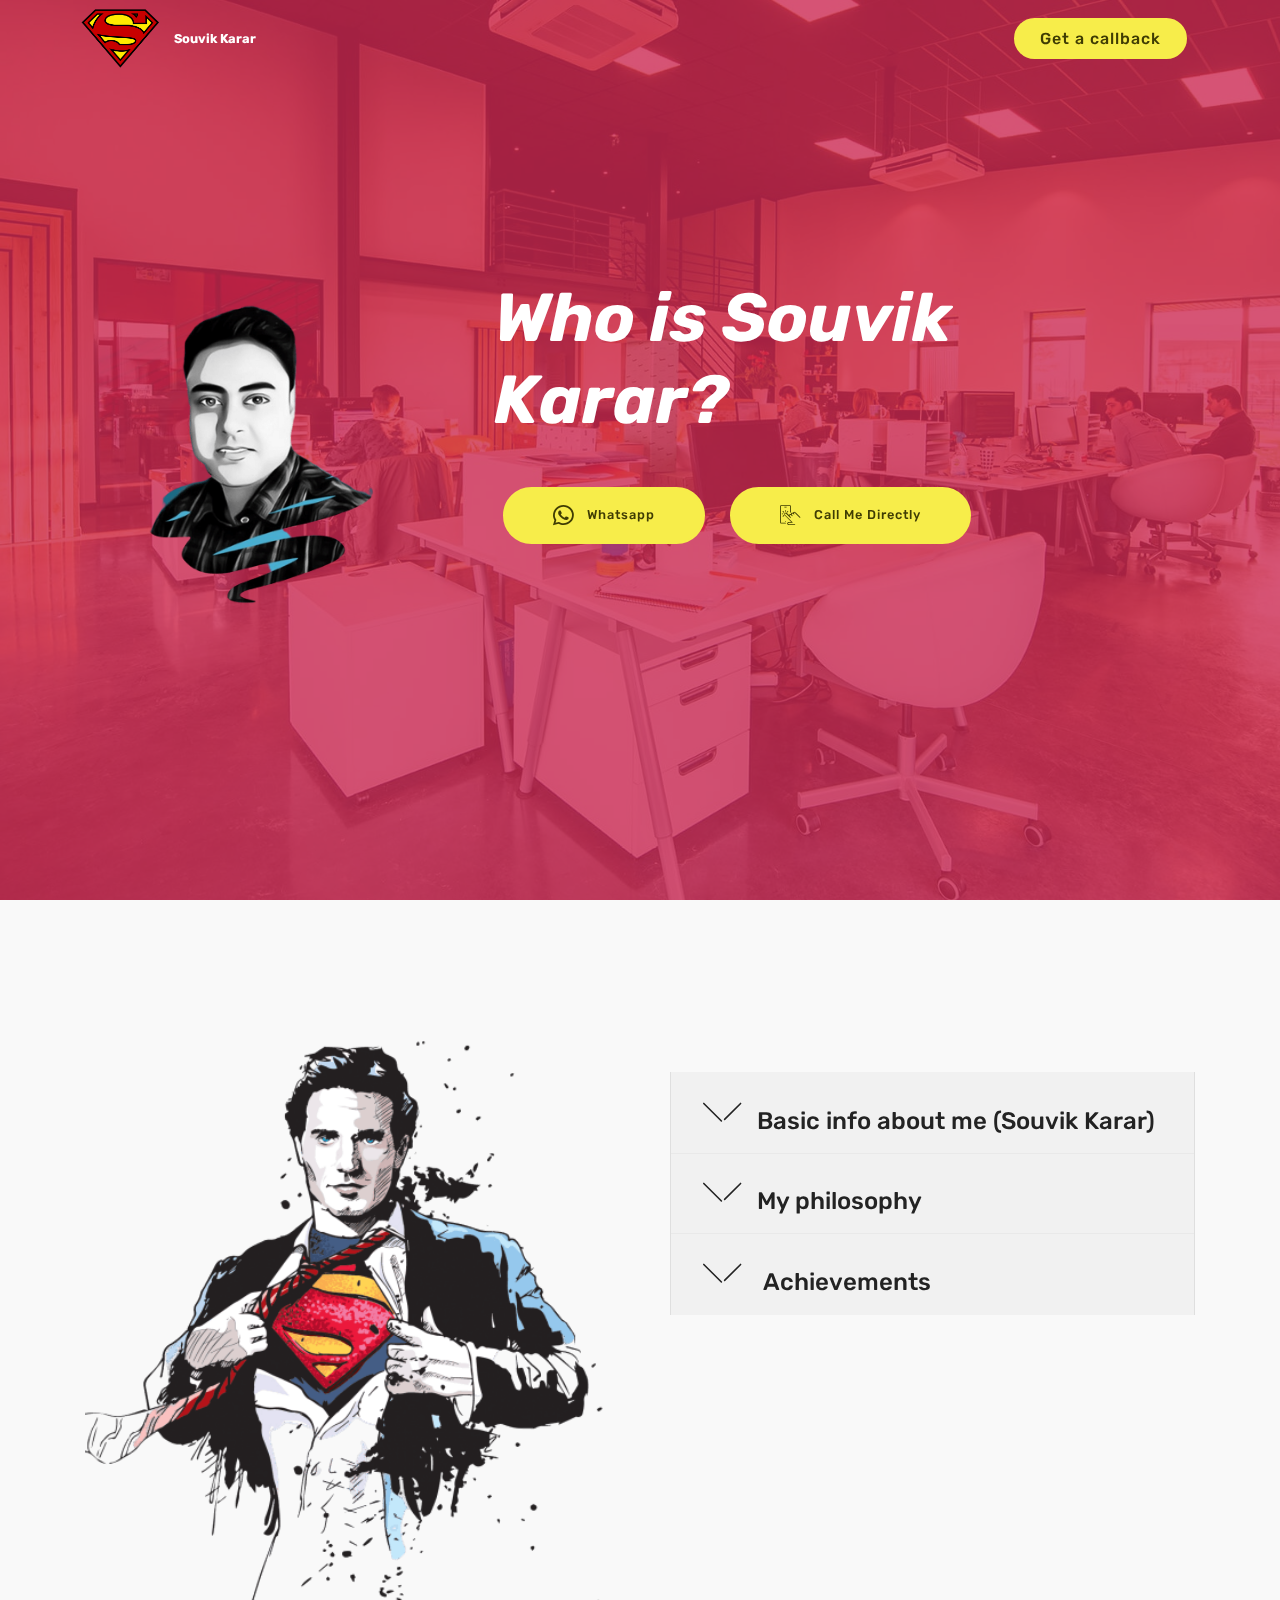
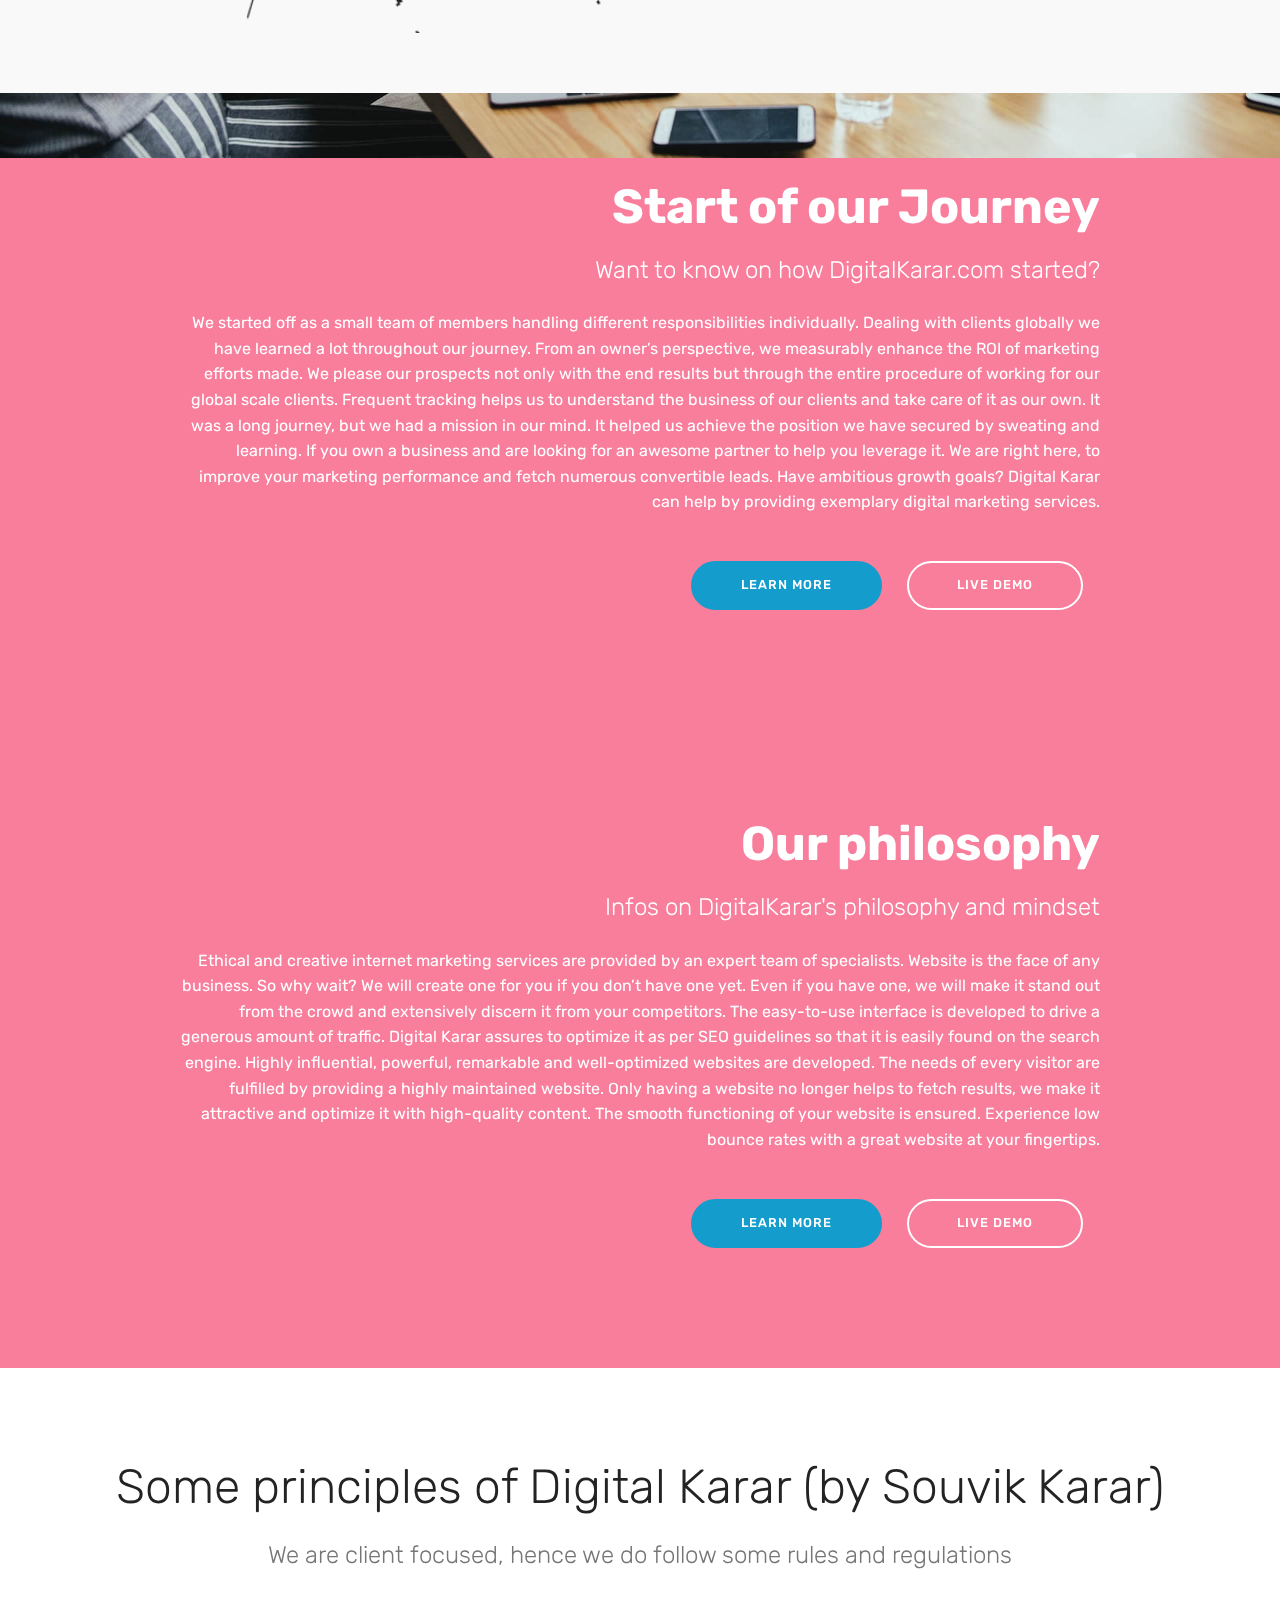
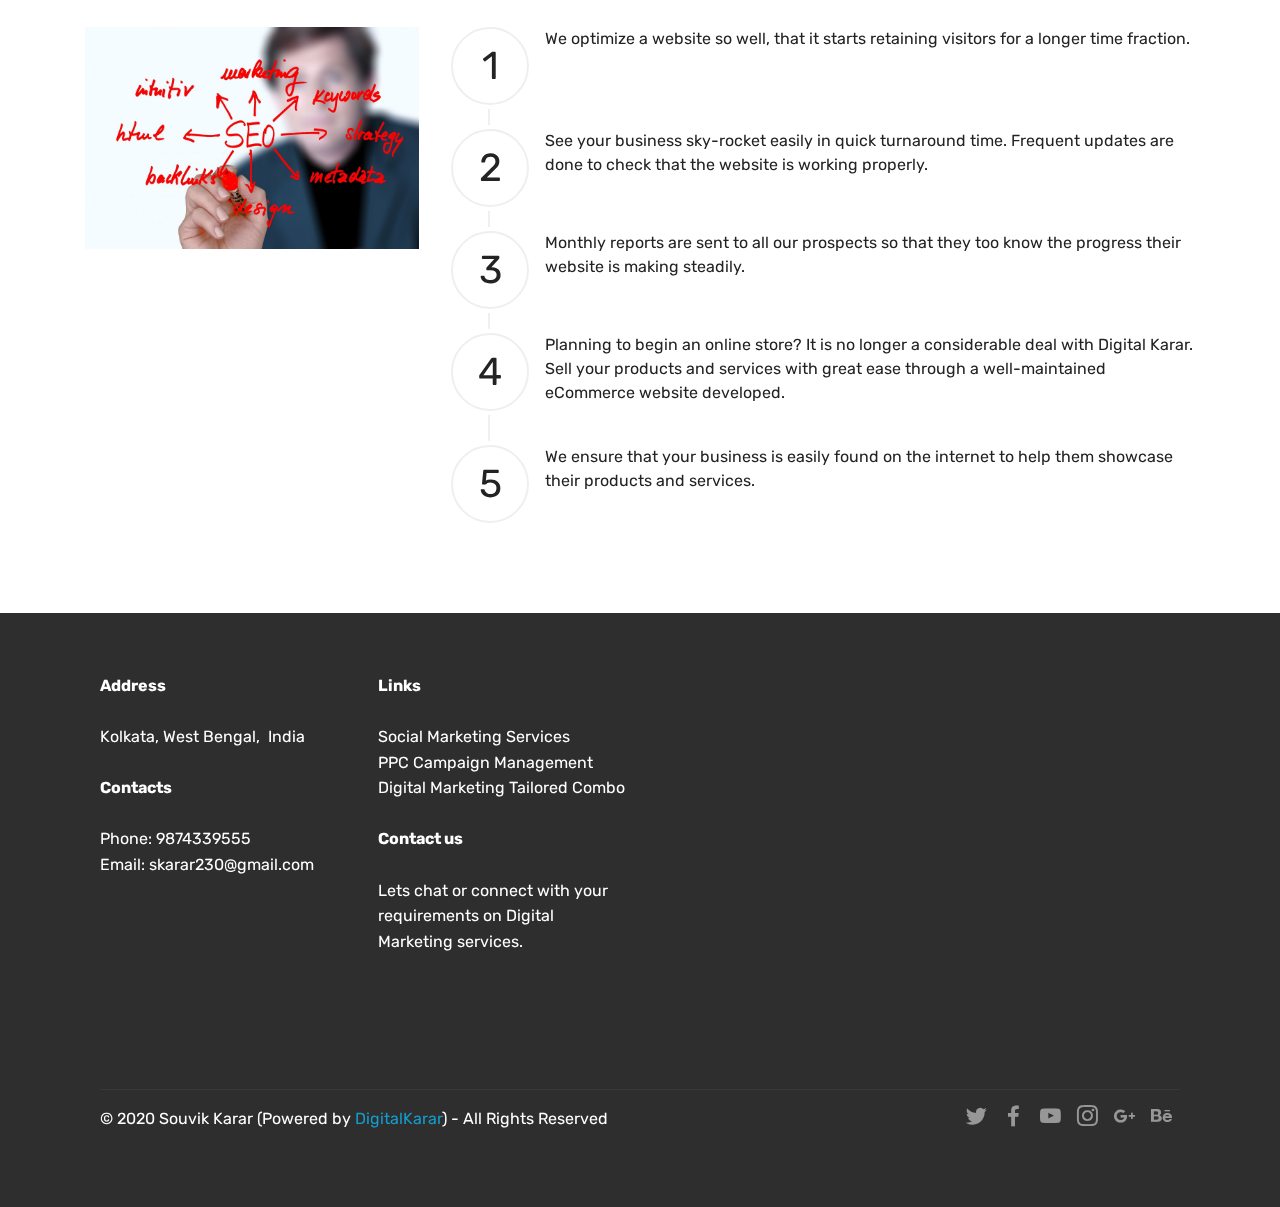
<file: about-me.html>
<!DOCTYPE html>
<html  >
<head>
  <!-- Site made with Mobirise Website Builder v4.12.4, https://mobirise.com -->
  <meta charset="UTF-8">
  <meta http-equiv="X-UA-Compatible" content="IE=edge">
  <meta name="generator" content="Mobirise v4.12.4, mobirise.com">
  <meta name="twitter:card" content="summary_large_image"/>
  <meta name="twitter:image:src" content="assets/images/about-me-meta.png">
  <meta property="og:image" content="assets/images/about-me-meta.png">
  <meta name="twitter:title" content="About Me">
  <meta name="viewport" content="width=device-width, initial-scale=1, minimum-scale=1">
  <link rel="shortcut icon" href="assets/images/superman-logo.png" type="image/x-icon">
  <meta name="description" content="Website Creator Description">
  
  
  <title>About Me</title>
  <link rel="stylesheet" href="assets/web/assets/mobirise-icons/mobirise-icons.css">
  <link rel="stylesheet" href="assets/bootstrap/css/bootstrap.min.css">
  <link rel="stylesheet" href="assets/bootstrap/css/bootstrap-grid.min.css">
  <link rel="stylesheet" href="assets/bootstrap/css/bootstrap-reboot.min.css">
  <link rel="stylesheet" href="assets/socicon/css/styles.css">
  <link rel="stylesheet" href="assets/tether/tether.min.css">
  <link rel="stylesheet" href="assets/dropdown/css/style.css">
  <link rel="stylesheet" href="assets/theme/css/style.css">
  <link rel="preload" as="style" href="assets/mobirise/css/mbr-additional.css"><link rel="stylesheet" href="assets/mobirise/css/mbr-additional.css" type="text/css">
  
  
  
</head>
<body>

<!-- Analytics -->
<!-- Global site tag (gtag.js) - Google Analytics -->
<script async src="https://www.googletagmanager.com/gtag/js?id=UA-118341331-7"></script>
<script>
  window.dataLayer = window.dataLayer || [];
  function gtag(){dataLayer.push(arguments);}
  gtag('js', new Date());

  gtag('config', 'UA-118341331-7');
</script>
<!-- /Analytics -->


  <section class="menu cid-s4JEak8wQx" once="menu" id="menu2-o">

    

    <nav class="navbar navbar-expand beta-menu navbar-dropdown align-items-center navbar-fixed-top navbar-toggleable-sm bg-color transparent">
        <button class="navbar-toggler navbar-toggler-right" type="button" data-toggle="collapse" data-target="#navbarSupportedContent" aria-controls="navbarSupportedContent" aria-expanded="false" aria-label="Toggle navigation">
            <div class="hamburger">
                <span></span>
                <span></span>
                <span></span>
                <span></span>
            </div>
        </button>
        <div class="menu-logo">
            <div class="navbar-brand">
                <span class="navbar-logo">
                    <a href="https://souvikkarar.com">
                        <img src="assets/images/superman-logo.png" alt="Mobirise" title="" style="height: 3.8rem;">
                    </a>
                </span>
                <span class="navbar-caption-wrap"><a class="navbar-caption text-secondary display-4" href="https://souvikkarar.com">
                        Souvik Karar</a></span>
            </div>
        </div>
        <div class="collapse navbar-collapse" id="navbarSupportedContent">
            
            <div class="navbar-buttons mbr-section-btn"><a class="btn btn-sm btn-success display-7" href="index.html#header15-g">Get a callback
                    </a></div>
        </div>
    </nav>
</section>

<section class="engine"><a href="https://mobirise.info/m">free website design templates</a></section><section class="header3 cid-s5zZI6wMnh mbr-fullscreen mbr-parallax-background" id="header3-10">

    

    <div class="mbr-overlay" style="opacity: 0.8; background-color: rgb(204, 41, 82);">
    </div>

    <div class="container">
        <div class="media-container-row">
            <div class="mbr-figure" style="width: 55%;">
                <img src="assets/images/image-removebg-preview.png" alt="Mobirise" title="">
            </div>

            <div class="media-content">
                <h1 class="mbr-section-title mbr-white pb-3 mbr-fonts-style display-1"><strong><em>Who is Souvik Karar?</em></strong></h1>
                
                <div class="mbr-section-text mbr-white pb-3 ">
                    
                </div>
                <div class="mbr-section-btn"><a class="btn btn-md btn-success display-4" href="https://wa.me/9874339555"><span class="socicon socicon-whatsapp mbr-iconfont mbr-iconfont-btn"></span>Whatsapp</a>
                    <a class="btn btn-md btn-success display-4" href="tel:+919874339555"><span class="mbri-touch mbr-iconfont mbr-iconfont-btn"></span>Call Me Directly</a></div>
            </div>
        </div>
    </div>

</section>

<section class="accordion2 cid-s5MiUWZ9yN" id="accordion2-19">

    


    
    <div class="container">
        <div class="media-container-row pt-5">
            <div class="accordion-content">
                
                
                <div id="bootstrap-accordion_18" class="panel-group accordionStyles accordion pt-5 mt-3" role="tablist" aria-multiselectable="true">
                        <div class="card">
                            <div class="card-header" role="tab" id="headingOne">
                                <a role="button" class="collapsed panel-title text-black" data-toggle="collapse" data-core="" href="#collapse1_18" aria-expanded="false" aria-controls="collapse1">
                                    <h4 class="mbr-fonts-style display-5">
                                        <span class="sign mbr-iconfont mbri-arrow-down inactive"></span>Basic info about me (Souvik Karar)</h4>
                                </a>
                            </div>
                            <div id="collapse1_18" class="panel-collapse noScroll collapse" role="tabpanel" aria-labelledby="headingOne" data-parent="#bootstrap-accordion_18">
                                <div class="panel-body p-4">
                                    <p class="mbr-fonts-style panel-text display-7">
                                       Age: 26<br>Birthday: 28th July<br>Star Sign: Leo<br>Nationality: Indian<br>Nickname: Solvik, Rajesh, Souvik Bro, Karar Bro<br></p>
                                </div>
                            </div>
                        </div>
                
                        <div class="card">
                            <div class="card-header" role="tab" id="headingTwo">
                                <a role="button" class="collapsed panel-title text-black" data-toggle="collapse" data-core="" href="#collapse2_18" aria-expanded="false" aria-controls="collapse2">
                                    <h4 class="mbr-fonts-style mbr-fonts-style display-5">
                                        <span class="sign mbr-iconfont mbri-arrow-down inactive"></span>My philosophy</h4>
                                </a>
                                
                            </div>
                            <div id="collapse2_18" class="panel-collapse noScroll collapse" role="tabpanel" aria-labelledby="headingTwo" data-parent="#bootstrap-accordion_18">
                                <div class="panel-body p-4">
                                    <p class="mbr-fonts-style panel-text display-7">
                                       A believer, an achiever and a Digital Marketer with SEO expertised knowledge by passion.</p>
                                </div>
                            </div>
                        </div>
                
                        <div class="card">
                            <div class="card-header" role="tab" id="headingThree">
                                <a role="button" class="collapsed panel-title text-black" data-toggle="collapse" data-core="" href="#collapse3_18" aria-expanded="false" aria-controls="collapse3">
                                    <h4 class="mbr-fonts-style display-5">
                                        <span class="sign mbr-iconfont mbri-arrow-down inactive"></span>&nbsp;Achievements</h4>
                                </a>
                            </div>
                            <div id="collapse3_18" class="panel-collapse noScroll collapse" role="tabpanel" aria-labelledby="headingThree" data-parent="#bootstrap-accordion_18">
                                <div class="panel-body p-4">
                                    <p class="mbr-fonts-style panel-text display-7">Ranked up my clients websites within 2 months time cap on short tail keywords.&nbsp;<br>Boosted traffic on my client's startup site<br>Almost 95% satisfaction rate<br>Happy and humble to achievement more.</p>
                                </div>
                            </div>
                        </div>
                
                        
                
                        
                
                        
                </div>
            </div>
            <div class="mbr-figure" style="width: 105%;">
                    <img src="assets/images/image-removebg-preview-5-456x547.png" alt="Mobirise" title="">
            </div>
        </div>
    </div>
</section>

<section class="mbr-section info4 cid-s5zYFeyYTL mbr-parallax-background" id="info4-v">

    

    <div class="mbr-overlay" style="opacity: 0.6; background-color: rgb(255, 51, 102);">
    </div>
    <div class="container">
        <div class="justify-content-center row">
            <div class="media-container-column title col-12 col-md-10">
                <h2 class="align-right mbr-bold mbr-white pb-3 mbr-fonts-style display-2">Start of our Journey</h2>
                <h3 class="mbr-section-subtitle align-right mbr-light mbr-white pb-3 mbr-fonts-style display-5">Want to know on how DigitalKarar.com started?</h3>
                <p class="mbr-text align-right mbr-white mbr-fonts-style display-7">We started off as a small team of members handling different responsibilities individually. Dealing with clients globally we have learned a lot throughout our journey. From an owner’s perspective, we measurably enhance the ROI of marketing efforts made. We please our prospects not only with the end results but through the entire procedure of working for our global scale clients. Frequent tracking helps us to understand the business of our clients and take care of it as our own. It was a long journey, but we had a mission in our mind. It helped us achieve the position we have secured by sweating and learning. If you own a business and are looking for an awesome partner to help you leverage it. We are right here, to improve your marketing performance and fetch numerous convertible leads. Have ambitious growth goals? Digital Karar can help by providing exemplary digital marketing services.<br></p>
                <div class="mbr-section-btn align-right py-4">
                    <a class="btn btn-primary display-4" href="https://mobirise.co">LEARN MORE</a>
                    <a class="btn btn-white-outline display-4" href="https://mobirise.co">LIVE DEMO</a>
                </div>
            </div>
        </div>
    </div>
</section>

<section class="mbr-section info4 cid-s5A1jlWrdP mbr-parallax-background" id="info4-11">

    

    <div class="mbr-overlay" style="opacity: 0.6; background-color: rgb(255, 51, 102);">
    </div>
    <div class="container">
        <div class="justify-content-center row">
            <div class="media-container-column title col-12 col-md-10">
                <h2 class="align-right mbr-bold mbr-white pb-3 mbr-fonts-style display-2">Our philosophy
</h2>
                <h3 class="mbr-section-subtitle align-right mbr-light mbr-white pb-3 mbr-fonts-style display-5">Infos on DigitalKarar's philosophy and mindset</h3>
                <p class="mbr-text align-right mbr-white mbr-fonts-style display-7">Ethical and creative internet marketing services are provided by an expert team of specialists. Website is the face of any business. So why wait? We will create one for you if you don’t have one yet. Even if you have one, we will make it stand out from the crowd and extensively discern it from your competitors. The easy-to-use interface is developed to drive a generous amount of traffic. Digital Karar assures to optimize it as per SEO guidelines so that it is easily found on the search engine. Highly influential, powerful, remarkable and well-optimized websites are developed. The needs of every visitor are fulfilled by providing a highly maintained website. Only having a website no longer helps to fetch results, we make it attractive and optimize it with high-quality content. The smooth functioning of your website is ensured. Experience low bounce rates with a great website at your fingertips.<br></p>
                <div class="mbr-section-btn align-right py-4">
                    <a class="btn btn-primary display-4" href="https://mobirise.co">LEARN MORE</a>
                    <a class="btn btn-white-outline display-4" href="https://mobirise.co">LIVE DEMO</a>
                </div>
            </div>
        </div>
    </div>
</section>

<section class="step3 cid-s5A2xJ1S0V" id="step3-12">

    

    
    
    <div class="container">
        <h2 class="mbr-section-title pb-3 mbr-fonts-style align-center display-2">
            Some principles of Digital Karar (by Souvik Karar)</h2>
        <h3 class="mbr-section-subtitle pb-5 mbr-fonts-style align-center display-5">
            We are client focused, hence we do follow some rules and regulations</h3>
        <div class="media-container-row">
            <div class="media-block" style="width: 33%;">
                <div class="mbr-figure">
                    <img src="assets/images/mbr.jpg" alt="" title="">
                </div>
            </div>
            <div class="step-container">
                <div class="card separline pb-4">
                    <div class="step-element d-flex">
                        <div class="step-wrapper pr-3">
                            <div class="step d-flex align-items-center justify-content-center">
                                1
                            </div>
                        </div>          
                        <div class="step-text-content">
                            
                            <p class="mbr-step-text mbr-fonts-style display-7">We optimize a website so well, that it starts retaining visitors for a longer time fraction.&nbsp;<br></p>
                        </div>
                    </div>
                </div>

                <div class="card separline pb-4">
                    <div class="step-element d-flex">
                        <div class="step-wrapper pr-3">
                            <div class="step d-flex align-items-center justify-content-center">
                                2
                            </div>
                        </div>          
                        <div class="step-text-content">
                            
                            <p class="mbr-step-text mbr-fonts-style display-7">See your business sky-rocket easily in quick turnaround time. Frequent updates are done to check that the website is working properly.&nbsp;<br></p>
                        </div>
                    </div>
                </div>

                <div class="card separline pb-4">
                    <div class="step-element d-flex">
                        <div class="step-wrapper pr-3">
                            <div class="step d-flex align-items-center justify-content-center">
                                3
                            </div>
                        </div>          
                        <div class="step-text-content">
                            
                            <p class="mbr-step-text mbr-fonts-style display-7">Monthly reports are sent to all our prospects so that they too know the progress their website is making steadily.&nbsp;<br></p>
                        </div>
                    </div>
                </div>

                <div class="card separline pb-4">
                    <div class="step-element d-flex">
                        <div class="step-wrapper pr-3">
                            <div class="step d-flex align-items-center justify-content-center">
                                4
                            </div>
                        </div>          
                        <div class="step-text-content">
                            
                            <p class="mbr-step-text mbr-fonts-style display-7">Planning to begin an online store? It is no longer a considerable deal with Digital Karar. Sell your products and services with great ease through a well-maintained eCommerce website developed.&nbsp;<br></p>
                        </div>
                    </div>
                </div>

                <div class="card">
                    <div class="step-element d-flex">
                        <div class="step-wrapper pr-3">
                            <div class="step d-flex align-items-center justify-content-center">
                                5
                            </div>
                        </div>          
                        <div class="step-text-content">
                            
                            <p class="mbr-step-text mbr-fonts-style display-7">We ensure that your business is easily found on the internet to help them showcase their products and services.&nbsp;<br></p>
                        </div>
                    </div>
                </div>

                

                

                

                
            </div>
        </div>
    </div>
</section>

<section class="cid-s5A3K3TGyZ" id="footer2-13">

    

    

    <div class="container">
        <div class="media-container-row content mbr-white">
            <div class="col-12 col-md-3 mbr-fonts-style display-7">
                <p class="mbr-text">
                    <strong>Address</strong>
                    <br>
                    <br>Kolkata, West Bengal, &nbsp;India<br><br><strong>Contacts</strong>
                    <br>
                    <br>Phone: 9874339555 &nbsp; &nbsp; &nbsp; &nbsp; &nbsp; &nbsp; &nbsp; &nbsp; &nbsp; &nbsp;&nbsp;<br>Email: skarar230@gmail.com</p>
            </div>
            <div class="col-12 col-md-3 mbr-fonts-style display-7">
                <p class="mbr-text">
                    <strong>Links</strong>
                    <br>
                    <br>Social Marketing Services<br>PPC Campaign Management<br>Digital Marketing Tailored Combo<br>
                    <br><strong>Contact us</strong><br>
                    <br>Lets chat or connect with your requirements on Digital Marketing services.</p>
            </div>
            <div class="col-12 col-md-6">
                <div class="google-map"><iframe frameborder="0" style="border:0" src="https://www.google.com/maps/embed/v1/place?key=AIzaSyCx3d07zxHPLvkFBLlAR3Ng8a9wsAsGoJ8&amp;q=place_id:ChIJZ_YISduC-DkRvCxsj-Yw40M" allowfullscreen=""></iframe></div>
            </div>
        </div>
        <div class="footer-lower">
            <div class="media-container-row">
                <div class="col-sm-12">
                    <hr>
                </div>
            </div>
            <div class="media-container-row mbr-white">
                <div class="col-sm-6 copyright">
                    <p class="mbr-text mbr-fonts-style display-7">
                        © 2020 Souvik Karar (Powered by <a href="index.html">DigitalKarar</a>) - All Rights Reserved
                    </p>
                </div>
                <div class="col-md-6">
                    <div class="social-list align-right">
                        <div class="soc-item">
                            <a href="https://twitter.com/mobirise" target="_blank">
                                <span class="socicon-twitter socicon mbr-iconfont mbr-iconfont-social"></span>
                            </a>
                        </div>
                        <div class="soc-item">
                            <a href="https://www.facebook.com/pages/Mobirise/1616226671953247" target="_blank">
                                <span class="socicon-facebook socicon mbr-iconfont mbr-iconfont-social"></span>
                            </a>
                        </div>
                        <div class="soc-item">
                            <a href="https://www.youtube.com/c/mobirise" target="_blank">
                                <span class="socicon-youtube socicon mbr-iconfont mbr-iconfont-social"></span>
                            </a>
                        </div>
                        <div class="soc-item">
                            <a href="https://instagram.com/mobirise" target="_blank">
                                <span class="socicon-instagram socicon mbr-iconfont mbr-iconfont-social"></span>
                            </a>
                        </div>
                        <div class="soc-item">
                            <a href="https://plus.google.com/u/0/+Mobirise" target="_blank">
                                <span class="socicon-googleplus socicon mbr-iconfont mbr-iconfont-social"></span>
                            </a>
                        </div>
                        <div class="soc-item">
                            <a href="https://www.behance.net/Mobirise" target="_blank">
                                <span class="socicon-behance socicon mbr-iconfont mbr-iconfont-social"></span>
                            </a>
                        </div>
                    </div>
                </div>
            </div>
        </div>
    </div>
</section>


  <script src="assets/web/assets/jquery/jquery.min.js"></script>
  <script src="assets/popper/popper.min.js"></script>
  <script src="assets/bootstrap/js/bootstrap.min.js"></script>
  <script src="assets/smoothscroll/smooth-scroll.js"></script>
  <script src="assets/tether/tether.min.js"></script>
  <script src="assets/touchswipe/jquery.touch-swipe.min.js"></script>
  <script src="assets/parallax/jarallax.min.js"></script>
  <script src="assets/mbr-switch-arrow/mbr-switch-arrow.js"></script>
  <script src="assets/dropdown/js/nav-dropdown.js"></script>
  <script src="assets/dropdown/js/navbar-dropdown.js"></script>
  <script src="assets/theme/js/script.js"></script>
  
  
</body>
</html>
</file>
<file: assets/web/assets/mobirise-icons/mobirise-icons.css>
@font-face {
  font-family: 'MobiriseIcons';
  src:  url('mobirise-icons.eot?spat4u');
  src:  url('mobirise-icons.eot?spat4u#iefix') format('embedded-opentype'),
    url('mobirise-icons.ttf?spat4u') format('truetype'),
    url('mobirise-icons.woff?spat4u') format('woff'),
    url('mobirise-icons.svg?spat4u#MobiriseIcons') format('svg');
  font-weight: normal;
  font-style: normal;
  font-display: swap;
}

[class^="mbri-"], [class*=" mbri-"] {
  /* use !important to prevent issues with browser extensions that change fonts */
  font-family: MobiriseIcons !important;
  speak: none;
  font-style: normal;
  font-weight: normal;
  font-variant: normal;
  text-transform: none;
  line-height: 1;

  /* Better Font Rendering =========== */
  -webkit-font-smoothing: antialiased;
  -moz-osx-font-smoothing: grayscale;
}

.mbri-add-submenu:before {
  content: "\e900";
}
.mbri-alert:before {
  content: "\e901";
}
.mbri-align-center:before {
  content: "\e902";
}
.mbri-align-justify:before {
  content: "\e903";
}
.mbri-align-left:before {
  content: "\e904";
}
.mbri-align-right:before {
  content: "\e905";
}
.mbri-android:before {
  content: "\e906";
}
.mbri-apple:before {
  content: "\e907";
}
.mbri-arrow-down:before {
  content: "\e908";
}
.mbri-arrow-next:before {
  content: "\e909";
}
.mbri-arrow-prev:before {
  content: "\e90a";
}
.mbri-arrow-up:before {
  content: "\e90b";
}
.mbri-bold:before {
  content: "\e90c";
}
.mbri-bookmark:before {
  content: "\e90d";
}
.mbri-bootstrap:before {
  content: "\e90e";
}
.mbri-briefcase:before {
  content: "\e90f";
}
.mbri-browse:before {
  content: "\e910";
}
.mbri-bulleted-list:before {
  content: "\e911";
}
.mbri-calendar:before {
  content: "\e912";
}
.mbri-camera:before {
  content: "\e913";
}
.mbri-cart-add:before {
  content: "\e914";
}
.mbri-cart-full:before {
  content: "\e915";
}
.mbri-cash:before {
  content: "\e916";
}
.mbri-change-style:before {
  content: "\e917";
}
.mbri-chat:before {
  content: "\e918";
}
.mbri-clock:before {
  content: "\e919";
}
.mbri-close:before {
  content: "\e91a";
}
.mbri-cloud:before {
  content: "\e91b";
}
.mbri-code:before {
  content: "\e91c";
}
.mbri-contact-form:before {
  content: "\e91d";
}
.mbri-credit-card:before {
  content: "\e91e";
}
.mbri-cursor-click:before {
  content: "\e91f";
}
.mbri-cust-feedback:before {
  content: "\e920";
}
.mbri-database:before {
  content: "\e921";
}
.mbri-delivery:before {
  content: "\e922";
}
.mbri-desktop:before {
  content: "\e923";
}
.mbri-devices:before {
  content: "\e924";
}
.mbri-down:before {
  content: "\e925";
}
.mbri-download:before {
  content: "\e989";
}
.mbri-drag-n-drop:before {
  content: "\e927";
}
.mbri-drag-n-drop2:before {
  content: "\e928";
}
.mbri-edit:before {
  content: "\e929";
}
.mbri-edit2:before {
  content: "\e92a";
}
.mbri-error:before {
  content: "\e92b";
}
.mbri-extension:before {
  content: "\e92c";
}
.mbri-features:before {
  content: "\e92d";
}
.mbri-file:before {
  content: "\e92e";
}
.mbri-flag:before {
  content: "\e92f";
}
.mbri-folder:before {
  content: "\e930";
}
.mbri-gift:before {
  content: "\e931";
}
.mbri-github:before {
  content: "\e932";
}
.mbri-globe:before {
  content: "\e933";
}
.mbri-globe-2:before {
  content: "\e934";
}
.mbri-growing-chart:before {
  content: "\e935";
}
.mbri-hearth:before {
  content: "\e936";
}
.mbri-help:before {
  content: "\e937";
}
.mbri-home:before {
  content: "\e938";
}
.mbri-hot-cup:before {
  content: "\e939";
}
.mbri-idea:before {
  content: "\e93a";
}
.mbri-image-gallery:before {
  content: "\e93b";
}
.mbri-image-slider:before {
  content: "\e93c";
}
.mbri-info:before {
  content: "\e93d";
}
.mbri-italic:before {
  content: "\e93e";
}
.mbri-key:before {
  content: "\e93f";
}
.mbri-laptop:before {
  content: "\e940";
}
.mbri-layers:before {
  content: "\e941";
}
.mbri-left-right:before {
  content: "\e942";
}
.mbri-left:before {
  content: "\e943";
}
.mbri-letter:before {
  content: "\e944";
}
.mbri-like:before {
  content: "\e945";
}
.mbri-link:before {
  content: "\e946";
}
.mbri-lock:before {
  content: "\e947";
}
.mbri-login:before {
  content: "\e948";
}
.mbri-logout:before {
  content: "\e949";
}
.mbri-magic-stick:before {
  content: "\e94a";
}
.mbri-map-pin:before {
  content: "\e94b";
}
.mbri-menu:before {
  content: "\e94c";
}
.mbri-mobile:before {
  content: "\e94d";
}
.mbri-mobile2:before {
  content: "\e94e";
}
.mbri-mobirise:before {
  content: "\e94f";
}
.mbri-more-horizontal:before {
  content: "\e950";
}
.mbri-more-vertical:before {
  content: "\e951";
}
.mbri-music:before {
  content: "\e952";
}
.mbri-new-file:before {
  content: "\e953";
}
.mbri-numbered-list:before {
  content: "\e954";
}
.mbri-opened-folder:before {
  content: "\e955";
}
.mbri-pages:before {
  content: "\e956";
}
.mbri-paper-plane:before {
  content: "\e957";
}
.mbri-paperclip:before {
  content: "\e958";
}
.mbri-photo:before {
  content: "\e959";
}
.mbri-photos:before {
  content: "\e95a";
}
.mbri-pin:before {
  content: "\e95b";
}
.mbri-play:before {
  content: "\e95c";
}
.mbri-plus:before {
  content: "\e95d";
}
.mbri-preview:before {
  content: "\e95e";
}
.mbri-print:before {
  content: "\e95f";
}
.mbri-protect:before {
  content: "\e960";
}
.mbri-question:before {
  content: "\e961";
}
.mbri-quote-left:before {
  content: "\e962";
}
.mbri-quote-right:before {
  content: "\e963";
}
.mbri-refresh:before {
  content: "\e964";
}
.mbri-responsive:before {
  content: "\e965";
}
.mbri-right:before {
  content: "\e966";
}
.mbri-rocket:before {
  content: "\e967";
}
.mbri-sad-face:before {
  content: "\e968";
}
.mbri-sale:before {
  content: "\e969";
}
.mbri-save:before {
  content: "\e96a";
}
.mbri-search:before {
  content: "\e96b";
}
.mbri-setting:before {
  content: "\e96c";
}
.mbri-setting2:before {
  content: "\e96d";
}
.mbri-setting3:before {
  content: "\e96e";
}
.mbri-share:before {
  content: "\e96f";
}
.mbri-shopping-bag:before {
  content: "\e970";
}
.mbri-shopping-basket:before {
  content: "\e971";
}
.mbri-shopping-cart:before {
  content: "\e972";
}
.mbri-sites:before {
  content: "\e973";
}
.mbri-smile-face:before {
  content: "\e974";
}
.mbri-speed:before {
  content: "\e975";
}
.mbri-star:before {
  content: "\e976";
}
.mbri-success:before {
  content: "\e977";
}
.mbri-sun:before {
  content: "\e978";
}
.mbri-sun2:before {
  content: "\e979";
}
.mbri-tablet:before {
  content: "\e97a";
}
.mbri-tablet-vertical:before {
  content: "\e97b";
}
.mbri-target:before {
  content: "\e97c";
}
.mbri-timer:before {
  content: "\e97d";
}
.mbri-to-ftp:before {
  content: "\e97e";
}
.mbri-to-local-drive:before {
  content: "\e97f";
}
.mbri-touch-swipe:before {
  content: "\e980";
}
.mbri-touch:before {
  content: "\e981";
}
.mbri-trash:before {
  content: "\e982";
}
.mbri-underline:before {
  content: "\e983";
}
.mbri-unlink:before {
  content: "\e984";
}
.mbri-unlock:before {
  content: "\e985";
}
.mbri-up-down:before {
  content: "\e986";
}
.mbri-up:before {
  content: "\e987";
}
.mbri-update:before {
  content: "\e988";
}
.mbri-upload:before {
 content: "\e926"; 
}
.mbri-user:before {
  content: "\e98a";
}
.mbri-user2:before {
  content: "\e98b";
}
.mbri-users:before {
  content: "\e98c";
}
.mbri-video:before {
  content: "\e98d";
}
.mbri-video-play:before {
  content: "\e98e";
}
.mbri-watch:before {
  content: "\e98f";
}
.mbri-website-theme:before {
  content: "\e990";
}
.mbri-wifi:before {
  content: "\e991";
}
.mbri-windows:before {
  content: "\e992";
}
.mbri-zoom-out:before {
  content: "\e993";
}
.mbri-redo:before {
  content: "\e994";
}
.mbri-undo:before {
  content: "\e995";
}
</file>
<file: assets/socicon/css/styles.css>
@charset "UTF-8";

@font-face {
  font-family: 'Socicon';
  src:  url('../fonts/socicon.eot');
  src:  url('../fonts/socicon.eot?#iefix') format('embedded-opentype'),
    url('../fonts/socicon.woff2') format('woff2'),
    url('../fonts/socicon.ttf') format('truetype'),
    url('../fonts/socicon.woff') format('woff'),
    url('../fonts/socicon.svg#socicon') format('svg');
  font-weight: normal;
  font-style: normal;
}

[data-icon]:before {
  font-family: "socicon" !important;
  content: attr(data-icon);
  font-style: normal !important;
  font-weight: normal !important;
  font-variant: normal !important;
  text-transform: none !important;
  speak: none;
  line-height: 1;
  -webkit-font-smoothing: antialiased;
  -moz-osx-font-smoothing: grayscale;
}

[class^="socicon-"], [class*=" socicon-"] {
  /* use !important to prevent issues with browser extensions that change fonts */
  font-family: 'Socicon' !important;
  speak: none;
  font-style: normal;
  font-weight: normal;
  font-variant: normal;
  text-transform: none;
  line-height: 1;

  /* Better Font Rendering =========== */
  -webkit-font-smoothing: antialiased;
  -moz-osx-font-smoothing: grayscale;
}

.socicon-eitaa:before {
  content: "\e97c";
}
.socicon-soroush:before {
  content: "\e97d";
}
.socicon-bale:before {
  content: "\e97e";
}
.socicon-zazzle:before {
  content: "\e97b";
}
.socicon-society6:before {
  content: "\e97a";
}
.socicon-redbubble:before {
  content: "\e979";
}
.socicon-avvo:before {
  content: "\e978";
}
.socicon-stitcher:before {
  content: "\e977";
}
.socicon-googlehangouts:before {
  content: "\e974";
}
.socicon-dlive:before {
  content: "\e975";
}
.socicon-vsco:before {
  content: "\e976";
}
.socicon-flipboard:before {
  content: "\e973";
}
.socicon-ubuntu:before {
  content: "\e958";
}
.socicon-artstation:before {
  content: "\e959";
}
.socicon-invision:before {
  content: "\e95a";
}
.socicon-torial:before {
  content: "\e95b";
}
.socicon-collectorz:before {
  content: "\e95c";
}
.socicon-seenthis:before {
  content: "\e95d";
}
.socicon-googleplaymusic:before {
  content: "\e95e";
}
.socicon-debian:before {
  content: "\e95f";
}
.socicon-filmfreeway:before {
  content: "\e960";
}
.socicon-gnome:before {
  content: "\e961";
}
.socicon-itchio:before {
  content: "\e962";
}
.socicon-jamendo:before {
  content: "\e963";
}
.socicon-mix:before {
  content: "\e964";
}
.socicon-sharepoint:before {
  content: "\e965";
}
.socicon-tinder:before {
  content: "\e966";
}
.socicon-windguru:before {
  content: "\e967";
}
.socicon-cdbaby:before {
  content: "\e968";
}
.socicon-elementaryos:before {
  content: "\e969";
}
.socicon-stage32:before {
  content: "\e96a";
}
.socicon-tiktok:before {
  content: "\e96b";
}
.socicon-gitter:before {
  content: "\e96c";
}
.socicon-letterboxd:before {
  content: "\e96d";
}
.socicon-threema:before {
  content: "\e96e";
}
.socicon-splice:before {
  content: "\e96f";
}
.socicon-metapop:before {
  content: "\e970";
}
.socicon-naver:before {
  content: "\e971";
}
.socicon-remote:before {
  content: "\e972";
}
.socicon-internet:before {
  content: "\e957";
}
.socicon-moddb:before {
  content: "\e94b";
}
.socicon-indiedb:before {
  content: "\e94c";
}
.socicon-traxsource:before {
  content: "\e94d";
}
.socicon-gamefor:before {
  content: "\e94e";
}
.socicon-pixiv:before {
  content: "\e94f";
}
.socicon-myanimelist:before {
  content: "\e950";
}
.socicon-blackberry:before {
  content: "\e951";
}
.socicon-wickr:before {
  content: "\e952";
}
.socicon-spip:before {
  content: "\e953";
}
.socicon-napster:before {
  content: "\e954";
}
.socicon-beatport:before {
  content: "\e955";
}
.socicon-hackerone:before {
  content: "\e956";
}
.socicon-hackernews:before {
  content: "\e946";
}
.socicon-smashwords:before {
  content: "\e947";
}
.socicon-kobo:before {
  content: "\e948";
}
.socicon-bookbub:before {
  content: "\e949";
}
.socicon-mailru:before {
  content: "\e94a";
}
.socicon-gitlab:before {
  content: "\e945";
}
.socicon-instructables:before {
  content: "\e944";
}
.socicon-portfolio:before {
  content: "\e943";
}
.socicon-codered:before {
  content: "\e940";
}
.socicon-origin:before {
  content: "\e941";
}
.socicon-nextdoor:before {
  content: "\e942";
}
.socicon-udemy:before {
  content: "\e93f";
}
.socicon-livemaster:before {
  content: "\e93e";
}
.socicon-crunchbase:before {
  content: "\e93b";
}
.socicon-homefy:before {
  content: "\e93c";
}
.socicon-calendly:before {
  content: "\e93d";
}
.socicon-realtor:before {
  content: "\e90f";
}
.socicon-tidal:before {
  content: "\e910";
}
.socicon-qobuz:before {
  content: "\e911";
}
.socicon-natgeo:before {
  content: "\e912";
}
.socicon-mastodon:before {
  content: "\e913";
}
.socicon-unsplash:before {
  content: "\e914";
}
.socicon-homeadvisor:before {
  content: "\e915";
}
.socicon-angieslist:before {
  content: "\e916";
}
.socicon-codepen:before {
  content: "\e917";
}
.socicon-slack:before {
  content: "\e918";
}
.socicon-openaigym:before {
  content: "\e919";
}
.socicon-logmein:before {
  content: "\e91a";
}
.socicon-fiverr:before {
  content: "\e91b";
}
.socicon-gotomeeting:before {
  content: "\e91c";
}
.socicon-aliexpress:before {
  content: "\e91d";
}
.socicon-guru:before {
  content: "\e91e";
}
.socicon-appstore:before {
  content: "\e91f";
}
.socicon-homes:before {
  content: "\e920";
}
.socicon-zoom:before {
  content: "\e921";
}
.socicon-alibaba:before {
  content: "\e922";
}
.socicon-craigslist:before {
  content: "\e923";
}
.socicon-wix:before {
  content: "\e924";
}
.socicon-redfin:before {
  content: "\e925";
}
.socicon-googlecalendar:before {
  content: "\e926";
}
.socicon-shopify:before {
  content: "\e927";
}
.socicon-freelancer:before {
  content: "\e928";
}
.socicon-seedrs:before {
  content: "\e929";
}
.socicon-bing:before {
  content: "\e92a";
}
.socicon-doodle:before {
  content: "\e92b";
}
.socicon-bonanza:before {
  content: "\e92c";
}
.socicon-squarespace:before {
  content: "\e92d";
}
.socicon-toptal:before {
  content: "\e92e";
}
.socicon-gust:before {
  content: "\e92f";
}
.socicon-ask:before {
  content: "\e930";
}
.socicon-trulia:before {
  content: "\e931";
}
.socicon-loomly:before {
  content: "\e932";
}
.socicon-ghost:before {
  content: "\e933";
}
.socicon-upwork:before {
  content: "\e934";
}
.socicon-fundable:before {
  content: "\e935";
}
.socicon-booking:before {
  content: "\e936";
}
.socicon-googlemaps:before {
  content: "\e937";
}
.socicon-zillow:before {
  content: "\e938";
}
.socicon-niconico:before {
  content: "\e939";
}
.socicon-toneden:before {
  content: "\e93a";
}
.socicon-augment:before {
  content: "\e908";
}
.socicon-bitbucket:before {
  content: "\e909";
}
.socicon-fyuse:before {
  content: "\e90a";
}
.socicon-yt-gaming:before {
  content: "\e90b";
}
.socicon-sketchfab:before {
  content: "\e90c";
}
.socicon-mobcrush:before {
  content: "\e90d";
}
.socicon-microsoft:before {
  content: "\e90e";
}
.socicon-pandora:before {
  content: "\e907";
}
.socicon-messenger:before {
  content: "\e906";
}
.socicon-gamewisp:before {
  content: "\e905";
}
.socicon-bloglovin:before {
  content: "\e904";
}
.socicon-tunein:before {
  content: "\e903";
}
.socicon-gamejolt:before {
  content: "\e901";
}
.socicon-trello:before {
  content: "\e902";
}
.socicon-spreadshirt:before {
  content: "\e900";
}
.socicon-500px:before {
  content: "\e000";
}
.socicon-8tracks:before {
  content: "\e001";
}
.socicon-airbnb:before {
  content: "\e002";
}
.socicon-alliance:before {
  content: "\e003";
}
.socicon-amazon:before {
  content: "\e004";
}
.socicon-amplement:before {
  content: "\e005";
}
.socicon-android:before {
  content: "\e006";
}
.socicon-angellist:before {
  content: "\e007";
}
.socicon-apple:before {
  content: "\e008";
}
.socicon-appnet:before {
  content: "\e009";
}
.socicon-baidu:before {
  content: "\e00a";
}
.socicon-bandcamp:before {
  content: "\e00b";
}
.socicon-battlenet:before {
  content: "\e00c";
}
.socicon-mixer:before {
  content: "\e00d";
}
.socicon-bebee:before {
  content: "\e00e";
}
.socicon-bebo:before {
  content: "\e00f";
}
.socicon-behance:before {
  content: "\e010";
}
.socicon-blizzard:before {
  content: "\e011";
}
.socicon-blogger:before {
  content: "\e012";
}
.socicon-buffer:before {
  content: "\e013";
}
.socicon-chrome:before {
  content: "\e014";
}
.socicon-coderwall:before {
  content: "\e015";
}
.socicon-curse:before {
  content: "\e016";
}
.socicon-dailymotion:before {
  content: "\e017";
}
.socicon-deezer:before {
  content: "\e018";
}
.socicon-delicious:before {
  content: "\e019";
}
.socicon-deviantart:before {
  content: "\e01a";
}
.socicon-diablo:before {
  content: "\e01b";
}
.socicon-digg:before {
  content: "\e01c";
}
.socicon-discord:before {
  content: "\e01d";
}
.socicon-disqus:before {
  content: "\e01e";
}
.socicon-douban:before {
  content: "\e01f";
}
.socicon-draugiem:before {
  content: "\e020";
}
.socicon-dribbble:before {
  content: "\e021";
}
.socicon-drupal:before {
  content: "\e022";
}
.socicon-ebay:before {
  content: "\e023";
}
.socicon-ello:before {
  content: "\e024";
}
.socicon-endomodo:before {
  content: "\e025";
}
.socicon-envato:before {
  content: "\e026";
}
.socicon-etsy:before {
  content: "\e027";
}
.socicon-facebook:before {
  content: "\e028";
}
.socicon-feedburner:before {
  content: "\e029";
}
.socicon-filmweb:before {
  content: "\e02a";
}
.socicon-firefox:before {
  content: "\e02b";
}
.socicon-flattr:before {
  content: "\e02c";
}
.socicon-flickr:before {
  content: "\e02d";
}
.socicon-formulr:before {
  content: "\e02e";
}
.socicon-forrst:before {
  content: "\e02f";
}
.socicon-foursquare:before {
  content: "\e030";
}
.socicon-friendfeed:before {
  content: "\e031";
}
.socicon-github:before {
  content: "\e032";
}
.socicon-goodreads:before {
  content: "\e033";
}
.socicon-google:before {
  content: "\e034";
}
.socicon-googlescholar:before {
  content: "\e035";
}
.socicon-googlegroups:before {
  content: "\e036";
}
.socicon-googlephotos:before {
  content: "\e037";
}
.socicon-googleplus:before {
  content: "\e038";
}
.socicon-grooveshark:before {
  content: "\e039";
}
.socicon-hackerrank:before {
  content: "\e03a";
}
.socicon-hearthstone:before {
  content: "\e03b";
}
.socicon-hellocoton:before {
  content: "\e03c";
}
.socicon-heroes:before {
  content: "\e03d";
}
.socicon-smashcast:before {
  content: "\e03e";
}
.socicon-horde:before {
  content: "\e03f";
}
.socicon-houzz:before {
  content: "\e040";
}
.socicon-icq:before {
  content: "\e041";
}
.socicon-identica:before {
  content: "\e042";
}
.socicon-imdb:before {
  content: "\e043";
}
.socicon-instagram:before {
  content: "\e044";
}
.socicon-issuu:before {
  content: "\e045";
}
.socicon-istock:before {
  content: "\e046";
}
.socicon-itunes:before {
  content: "\e047";
}
.socicon-keybase:before {
  content: "\e048";
}
.socicon-lanyrd:before {
  content: "\e049";
}
.socicon-lastfm:before {
  content: "\e04a";
}
.socicon-line:before {
  content: "\e04b";
}
.socicon-linkedin:before {
  content: "\e04c";
}
.socicon-livejournal:before {
  content: "\e04d";
}
.socicon-lyft:before {
  content: "\e04e";
}
.socicon-macos:before {
  content: "\e04f";
}
.socicon-mail:before {
  content: "\e050";
}
.socicon-medium:before {
  content: "\e051";
}
.socicon-meetup:before {
  content: "\e052";
}
.socicon-mixcloud:before {
  content: "\e053";
}
.socicon-modelmayhem:before {
  content: "\e054";
}
.socicon-mumble:before {
  content: "\e055";
}
.socicon-myspace:before {
  content: "\e056";
}
.socicon-newsvine:before {
  content: "\e057";
}
.socicon-nintendo:before {
  content: "\e058";
}
.socicon-npm:before {
  content: "\e059";
}
.socicon-odnoklassniki:before {
  content: "\e05a";
}
.socicon-openid:before {
  content: "\e05b";
}
.socicon-opera:before {
  content: "\e05c";
}
.socicon-outlook:before {
  content: "\e05d";
}
.socicon-overwatch:before {
  content: "\e05e";
}
.socicon-patreon:before {
  content: "\e05f";
}
.socicon-paypal:before {
  content: "\e060";
}
.socicon-periscope:before {
  content: "\e061";
}
.socicon-persona:before {
  content: "\e062";
}
.socicon-pinterest:before {
  content: "\e063";
}
.socicon-play:before {
  content: "\e064";
}
.socicon-player:before {
  content: "\e065";
}
.socicon-playstation:before {
  content: "\e066";
}
.socicon-pocket:before {
  content: "\e067";
}
.socicon-qq:before {
  content: "\e068";
}
.socicon-quora:before {
  content: "\e069";
}
.socicon-raidcall:before {
  content: "\e06a";
}
.socicon-ravelry:before {
  content: "\e06b";
}
.socicon-reddit:before {
  content: "\e06c";
}
.socicon-renren:before {
  content: "\e06d";
}
.socicon-researchgate:before {
  content: "\e06e";
}
.socicon-residentadvisor:before {
  content: "\e06f";
}
.socicon-reverbnation:before {
  content: "\e070";
}
.socicon-rss:before {
  content: "\e071";
}
.socicon-sharethis:before {
  content: "\e072";
}
.socicon-skype:before {
  content: "\e073";
}
.socicon-slideshare:before {
  content: "\e074";
}
.socicon-smugmug:before {
  content: "\e075";
}
.socicon-snapchat:before {
  content: "\e076";
}
.socicon-songkick:before {
  content: "\e077";
}
.socicon-soundcloud:before {
  content: "\e078";
}
.socicon-spotify:before {
  content: "\e079";
}
.socicon-stackexchange:before {
  content: "\e07a";
}
.socicon-stackoverflow:before {
  content: "\e07b";
}
.socicon-starcraft:before {
  content: "\e07c";
}
.socicon-stayfriends:before {
  content: "\e07d";
}
.socicon-steam:before {
  content: "\e07e";
}
.socicon-storehouse:before {
  content: "\e07f";
}
.socicon-strava:before {
  content: "\e080";
}
.socicon-streamjar:before {
  content: "\e081";
}
.socicon-stumbleupon:before {
  content: "\e082";
}
.socicon-swarm:before {
  content: "\e083";
}
.socicon-teamspeak:before {
  content: "\e084";
}
.socicon-teamviewer:before {
  content: "\e085";
}
.socicon-technorati:before {
  content: "\e086";
}
.socicon-telegram:before {
  content: "\e087";
}
.socicon-tripadvisor:before {
  content: "\e088";
}
.socicon-tripit:before {
  content: "\e089";
}
.socicon-triplej:before {
  content: "\e08a";
}
.socicon-tumblr:before {
  content: "\e08b";
}
.socicon-twitch:before {
  content: "\e08c";
}
.socicon-twitter:before {
  content: "\e08d";
}
.socicon-uber:before {
  content: "\e08e";
}
.socicon-ventrilo:before {
  content: "\e08f";
}
.socicon-viadeo:before {
  content: "\e090";
}
.socicon-viber:before {
  content: "\e091";
}
.socicon-viewbug:before {
  content: "\e092";
}
.socicon-vimeo:before {
  content: "\e093";
}
.socicon-vine:before {
  content: "\e094";
}
.socicon-vkontakte:before {
  content: "\e095";
}
.socicon-warcraft:before {
  content: "\e096";
}
.socicon-wechat:before {
  content: "\e097";
}
.socicon-weibo:before {
  content: "\e098";
}
.socicon-whatsapp:before {
  content: "\e099";
}
.socicon-wikipedia:before {
  content: "\e09a";
}
.socicon-windows:before {
  content: "\e09b";
}
.socicon-wordpress:before {
  content: "\e09c";
}
.socicon-wykop:before {
  content: "\e09d";
}
.socicon-xbox:before {
  content: "\e09e";
}
.socicon-xing:before {
  content: "\e09f";
}
.socicon-yahoo:before {
  content: "\e0a0";
}
.socicon-yammer:before {
  content: "\e0a1";
}
.socicon-yandex:before {
  content: "\e0a2";
}
.socicon-yelp:before {
  content: "\e0a3";
}
.socicon-younow:before {
  content: "\e0a4";
}
.socicon-youtube:before {
  content: "\e0a5";
}
.socicon-zapier:before {
  content: "\e0a6";
}
.socicon-zerply:before {
  content: "\e0a7";
}
.socicon-zomato:before {
  content: "\e0a8";
}
.socicon-zynga:before {
  content: "\e0a9";
}
</file>
<file: assets/dropdown/css/style.css>
.navbar-dropdown {
  left: 0;
  padding: 0;
  position: absolute;
  right: 0;
  top: 0;
  transition: all 0.45s ease;
  z-index: 1030;
  background: #282828; }
  .navbar-dropdown .navbar-logo {
    margin-right: 0.8rem;
    transition: margin 0.3s ease-in-out;
    vertical-align: middle; }
    .navbar-dropdown .navbar-logo img {
      height: 3.125rem;
      transition: all 0.3s ease-in-out; }
    .navbar-dropdown .navbar-logo.mbr-iconfont {
      font-size: 3.125rem;
      line-height: 3.125rem; }
  .navbar-dropdown .navbar-caption {
    font-weight: 700;
    white-space: normal;
    vertical-align: -4px;
    line-height: 3.125rem !important; }
    .navbar-dropdown .navbar-caption, .navbar-dropdown .navbar-caption:hover {
      color: inherit;
      text-decoration: none; }
  .navbar-dropdown .mbr-iconfont + .navbar-caption {
    vertical-align: -1px; }
  .navbar-dropdown.navbar-fixed-top {
    position: fixed; }
  .navbar-dropdown .navbar-brand span {
    vertical-align: -4px; }
  .navbar-dropdown.bg-color.transparent {
    background: none; }
  .navbar-dropdown.navbar-short .navbar-brand {
    padding: 0.625rem 0; }
    .navbar-dropdown.navbar-short .navbar-brand span {
      vertical-align: -1px; }
  .navbar-dropdown.navbar-short .navbar-caption {
    line-height: 2.375rem !important;
    vertical-align: -2px; }
  .navbar-dropdown.navbar-short .navbar-logo {
    margin-right: 0.5rem; }
    .navbar-dropdown.navbar-short .navbar-logo img {
      height: 2.375rem; }
    .navbar-dropdown.navbar-short .navbar-logo.mbr-iconfont {
      font-size: 2.375rem;
      line-height: 2.375rem; }
  .navbar-dropdown.navbar-short .mbr-table-cell {
    height: 3.625rem; }
  .navbar-dropdown .navbar-close {
    left: 0.6875rem;
    position: fixed;
    top: 0.75rem;
    z-index: 1000; }
  .navbar-dropdown .hamburger-icon {
    content: "";
    display: inline-block;
    vertical-align: middle;
    width: 16px;
    -webkit-box-shadow: 0 -6px 0 1px #282828,0 0 0 1px #282828,0 6px 0 1px #282828;
    -moz-box-shadow: 0 -6px 0 1px #282828,0 0 0 1px #282828,0 6px 0 1px #282828;
    box-shadow: 0 -6px 0 1px #282828,0 0 0 1px #282828,0 6px 0 1px #282828; }

.dropdown-menu .dropdown-toggle[data-toggle="dropdown-submenu"]::after {
  border-bottom: 0.35em solid transparent;
  border-left: 0.35em solid;
  border-right: 0;
  border-top: 0.35em solid transparent;
  margin-left: 0.3rem; }

.dropdown-menu .dropdown-item:focus {
  outline: 0; }

.nav-dropdown {
  font-size: 0.75rem;
  font-weight: 500;
  height: auto !important; }
  .nav-dropdown .nav-btn {
    padding-left: 1rem; }
  .nav-dropdown .link {
    margin: .667em 1.667em;
    font-weight: 500;
    padding: 0;
    transition: color .2s ease-in-out; }
    .nav-dropdown .link.dropdown-toggle {
      margin-right: 2.583em; }
      .nav-dropdown .link.dropdown-toggle::after {
        margin-left: .25rem;
        border-top: 0.35em solid;
        border-right: 0.35em solid transparent;
        border-left: 0.35em solid transparent;
        border-bottom: 0; }
      .nav-dropdown .link.dropdown-toggle[aria-expanded="true"] {
        margin: 0;
        padding: 0.667em 3.263em  0.667em 1.667em; }
  .nav-dropdown .link::after,
  .nav-dropdown .dropdown-item::after {
    color: inherit; }
  .nav-dropdown .btn {
    font-size: 0.75rem;
    font-weight: 700;
    letter-spacing: 0;
    margin-bottom: 0;
    padding-left: 1.25rem;
    padding-right: 1.25rem; }
  .nav-dropdown .dropdown-menu {
    border-radius: 0;
    border: 0;
    left: 0;
    margin: 0;
    padding-bottom: 1.25rem;
    padding-top: 1.25rem;
    position: relative; }
  .nav-dropdown .dropdown-submenu {
    margin-left: 0.125rem;
    top: 0; }
  .nav-dropdown .dropdown-item {
    font-weight: 500;
    line-height: 2;
    padding: 0.3846em 4.615em 0.3846em 1.5385em;
    position: relative;
    transition: color .2s ease-in-out, background-color .2s ease-in-out; }
    .nav-dropdown .dropdown-item::after {
      margin-top: -0.3077em;
      position: absolute;
      right: 1.1538em;
      top: 50%; }
    .nav-dropdown .dropdown-item:focus, .nav-dropdown .dropdown-item:hover {
      background: none; }

@media (max-width: 767px) {
  .nav-dropdown.navbar-toggleable-sm {
    bottom: 0;
    display: none;
    left: 0;
    overflow-x: hidden;
    position: fixed;
    top: 0;
    transform: translateX(-100%);
    -ms-transform: translateX(-100%);
    -webkit-transform: translateX(-100%);
    width: 18.75rem;
    z-index: 999; } }
.nav-dropdown.navbar-toggleable-xl {
  bottom: 0;
  display: none;
  left: 0;
  overflow-x: hidden;
  position: fixed;
  top: 0;
  transform: translateX(-100%);
  -ms-transform: translateX(-100%);
  -webkit-transform: translateX(-100%);
  width: 18.75rem;
  z-index: 999; }

.nav-dropdown-sm {
  display: block !important;
  overflow-x: hidden;
  overflow: auto;
  padding-top: 3.875rem; }
  .nav-dropdown-sm::after {
    content: "";
    display: block;
    height: 3rem;
    width: 100%; }
  .nav-dropdown-sm.collapse.in ~ .navbar-close {
    display: block !important; }
  .nav-dropdown-sm.collapsing, .nav-dropdown-sm.collapse.in {
    transform: translateX(0);
    -ms-transform: translateX(0);
    -webkit-transform: translateX(0);
    transition: all 0.25s ease-out;
    -webkit-transition: all 0.25s ease-out;
    background: #282828; }
  .nav-dropdown-sm.collapsing[aria-expanded="false"] {
    transform: translateX(-100%);
    -ms-transform: translateX(-100%);
    -webkit-transform: translateX(-100%); }
  .nav-dropdown-sm .nav-item {
    display: block;
    margin-left: 0 !important;
    padding-left: 0; }
  .nav-dropdown-sm .link,
  .nav-dropdown-sm .dropdown-item {
    border-top: 1px dotted rgba(255, 255, 255, 0.1);
    font-size: 0.8125rem;
    line-height: 1.6;
    margin: 0 !important;
    padding: 0.875rem 2.4rem 0.875rem 1.5625rem !important;
    position: relative;
    white-space: normal; }
    .nav-dropdown-sm .link:focus, .nav-dropdown-sm .link:hover,
    .nav-dropdown-sm .dropdown-item:focus,
    .nav-dropdown-sm .dropdown-item:hover {
      background: rgba(0, 0, 0, 0.2) !important;
      color: #c0a375; }
  .nav-dropdown-sm .nav-btn {
    position: relative;
    padding: 1.5625rem 1.5625rem 0 1.5625rem; }
    .nav-dropdown-sm .nav-btn::before {
      border-top: 1px dotted rgba(255, 255, 255, 0.1);
      content: "";
      left: 0;
      position: absolute;
      top: 0;
      width: 100%; }
    .nav-dropdown-sm .nav-btn + .nav-btn {
      padding-top: 0.625rem; }
      .nav-dropdown-sm .nav-btn + .nav-btn::before {
        display: none; }
  .nav-dropdown-sm .btn {
    padding: 0.625rem 0; }
  .nav-dropdown-sm .dropdown-toggle[data-toggle="dropdown-submenu"]::after {
    margin-left: .25rem;
    border-top: 0.35em solid;
    border-right: 0.35em solid transparent;
    border-left: 0.35em solid transparent;
    border-bottom: 0; }
  .nav-dropdown-sm .dropdown-toggle[data-toggle="dropdown-submenu"][aria-expanded="true"]::after {
    border-top: 0;
    border-right: 0.35em solid transparent;
    border-left: 0.35em solid transparent;
    border-bottom: 0.35em solid; }
  .nav-dropdown-sm .dropdown-menu {
    margin: 0;
    padding: 0;
    position: relative;
    top: 0;
    left: 0;
    width: 100%;
    border: 0;
    float: none;
    border-radius: 0;
    background: none; }
  .nav-dropdown-sm .dropdown-submenu {
    left: 100%;
    margin-left: 0.125rem;
    margin-top: -1.25rem;
    top: 0; }

.navbar-toggleable-sm .nav-dropdown .dropdown-menu {
  position: absolute; }

.navbar-toggleable-sm .nav-dropdown .dropdown-submenu {
  left: 100%;
  margin-left: 0.125rem;
  margin-top: -1.25rem;
  top: 0; }

.navbar-toggleable-sm.opened .nav-dropdown .dropdown-menu {
  position: relative; }

.navbar-toggleable-sm.opened .nav-dropdown .dropdown-submenu {
  left: 0;
  margin-left: 00rem;
  margin-top: 0rem;
  top: 0; }

.is-builder .nav-dropdown.collapsing {
  transition: none !important; }

/*# sourceMappingURL=style.css.map */
</file>
<file: assets/theme/css/style.css>
/*!
 * Mobirise v4 theme (https://mobirise.com/)
 * Copyright 2017 Mobirise
 */
section {
  background-color: #eeeeee;
}

.form-control:focus {
  box-shadow: none;
}

:focus {
  outline: none;
}

body {
  font-style: normal;
  line-height: 1.5;
}

section,
.container,
.container-fluid {
  position: relative;
  word-wrap: break-word;
}

a.mbr-iconfont:hover {
  text-decoration: none;
}

.article .lead p,
.article .lead ul,
.article .lead ol,
.article .lead pre,
.article .lead blockquote {
  margin-bottom: 0;
}

ul,
ol,
pre,
blockquote {
  margin-bottom: 2.3125rem;
}

pre {
  background: #f4f4f4;
  padding: 10px 24px;
  white-space: pre-wrap;
}

.inactive {
  -webkit-user-select: none;
  -moz-user-select: none;
  -ms-user-select: none;
  user-select: none;
  pointer-events: none;
  -webkit-user-drag: none;
  user-drag: none;
}

.mbr-section__comments .row {
  justify-content: center;
  -webkit-justify-content: center;
}

a {
  font-style: normal;
  font-weight: 400;
  cursor: pointer;
}

a, a:hover {
  text-decoration: none;
}

figure {
  margin-bottom: 0;
}

body {
  color: #232323;
}

h1,
h2,
h3,
h4,
h5,
h6,
.h1,
.h2,
.h3,
.h4,
.h5,
.h6,
.display-1,
.display-2,
.display-3,
.display-4 {
  line-height: 1;
  word-break: break-word;
  word-wrap: break-word;
}

.mbr-section-title {
  font-style: normal;
  line-height: 1.2;
}

.mbr-section-subtitle {
  line-height: 1.3;
}

.mbr-text {
  font-style: normal;
  line-height: 1.6;
}

b,
strong {
  font-weight: bold;
}

blockquote {
  padding: 10px 0 10px 20px;
  position: relative;
  border-left: 2px solid;
  border-color: #ff3366;
}

input:-webkit-autofill, input:-webkit-autofill:hover, input:-webkit-autofill:focus, input:-webkit-autofill:active {
  transition-delay: 9999s;
  transition-property: background-color, color;
}

textarea[type='hidden'] {
  display: none;
}

body {
  position: relative;
}

section {
  background-position: 50% 50%;
  background-repeat: no-repeat;
  background-size: cover;
}

section .mbr-background-video,
section .mbr-background-video-preview {
  position: absolute;
  bottom: 0;
  left: 0;
  right: 0;
  top: 0;
}

.hidden {
  visibility: hidden;
}

.mbr-z-index20 {
  z-index: 20;
}

/*! Base colors */
.mbr-white {
  color: #ffffff;
}

.mbr-black {
  color: #000000;
}

.mbr-bg-white {
  background-color: #ffffff;
}

.mbr-bg-black {
  background-color: #000000;
}

/*! Text-aligns */
.align-left {
  text-align: left;
}

.align-center {
  text-align: center;
}

.align-right {
  text-align: right;
}

@media (max-width: 767px) {
  .align-left,
  .align-center,
  .align-right,
  .mbr-section-btn,
  .mbr-section-title {
    text-align: center;
  }
}

/*! Font-weight  */
.mbr-light {
  font-weight: 300;
}

.mbr-regular {
  font-weight: 400;
}

.mbr-semibold {
  font-weight: 500;
}

.mbr-bold {
  font-weight: 700;
}

/*! Media  */
.media-size-item {
  -moz-flex: 1 1 auto;
  -o-flex: 1 1 auto;
  flex: 1 1 auto;
}

.media-content {
  flex-basis: 100%;
}

.media-container-row {
  display: flex;
  flex-direction: row;
  flex-wrap: wrap;
  justify-content: center;
  align-content: center;
  align-items: start;
}

.media-container-row .media-size-item {
  width: 400px;
}

.media-container-column {
  display: flex;
  flex-direction: column;
  flex-wrap: wrap;
  justify-content: center;
  align-content: center;
  align-items: stretch;
}

.media-container-column > * {
  width: 100%;
}

@media (min-width: 992px) {
  .media-container-row {
    flex-wrap: nowrap;
  }
}

figure {
  overflow: hidden;
}

figure[mbr-media-size] {
  transition: width 0.1s;
}

.mbr-figure img,
.mbr-figure iframe {
  display: block;
  width: 100%;
}

.card {
  background-color: transparent;
  border: none;
}

.card-box {
  width: 100%;
}

.card-img {
  text-align: center;
  flex-shrink: 0;
  -webkit-flex-shrink: 0;
}

.media {
  max-width: 100%;
  margin: 0 auto;
}

.mbr-figure {
  -ms-grid-row-align: center;
  align-self: center;
}

.media-container > div {
  max-width: 100%;
}

.mbr-figure img,
.card-img img {
  width: 100%;
}

@media (max-width: 991px) {
  .media-size-item {
    width: auto !important;
  }
  .media {
    width: auto;
  }
  .mbr-figure {
    width: 100% !important;
  }
}

/*! Buttons */
.btn {
  font-weight: 500;
  border-width: 2px;
  font-style: normal;
  letter-spacing: 1px;
  margin: .4rem .8rem;
  white-space: normal;
  transition: all .3s ease-in-out;
  display: inline-flex;
  align-items: center;
  justify-content: center;
  word-break: break-word;
  -webkit-align-items: center;
  -webkit-justify-content: center;
  display: -webkit-inline-flex;
}

.btn-sm {
  font-weight: 500;
  letter-spacing: 1px;
  transition: all .3s ease-in-out;
}

.btn-md {
  font-weight: 500;
  letter-spacing: 1px;
  margin: .4rem .8rem !important;
  transition: all .3s ease-in-out;
}

.btn-lg {
  font-weight: 500;
  letter-spacing: 1px;
  margin: .4rem .8rem !important;
  transition: all .3s ease-in-out;
}

.mbr-section-btn {
  margin-left: -0.25rem;
  margin-right: -0.25rem;
  font-size: 0;
}

nav .mbr-section-btn {
  margin-left: 0rem;
  margin-right: 0rem;
}

.btn-form {
  border-radius: 0;
}

.btn-form:hover {
  cursor: pointer;
}

/*! Btn icon margin */
.btn .mbr-iconfont,
.btn.btn-sm .mbr-iconfont {
  cursor: pointer;
  margin-right: 0.5rem;
}

.btn.btn-md .mbr-iconfont,
.btn.btn-md .mbr-iconfont {
  margin-right: 0.8rem;
}

.mbr-regular {
  font-weight: 400;
}

.mbr-semibold {
  font-weight: 500;
}

.mbr-bold {
  font-weight: 700;
}

[type='submit'] {
  -webkit-appearance: none;
}

/*! Full-screen */
.mbr-fullscreen .mbr-overlay {
  min-height: 100vh;
}

.mbr-fullscreen {
  display: flex;
  display: -moz-flex;
  display: -ms-flex;
  display: -o-flex;
  align-items: center;
  -webkit-align-items: center;
  min-height: 100vh;
  padding-top: 3rem;
  padding-bottom: 3rem;
}

/*! Map */
.map {
  height: 25rem;
  position: relative;
}

.map iframe {
  width: 100%;
  height: 100%;
}

.mbr-overlay {
  background-color: #000;
  bottom: 0;
  left: 0;
  opacity: .5;
  position: absolute;
  right: 0;
  top: 0;
  z-index: 0;
  pointer-events: none;
}

/* Form */
blockquote {
  font-style: italic;
  padding: 10px 0 10px 20px;
  font-size: 1.09rem;
  position: relative;
  border-width: 3px;
}

.form-control {
  background-color: #f5f5f5;
  box-shadow: none;
  color: #565656;
  line-height: 1.43;
  min-height: 3.5em;
  padding: 1.07em .5em;
}

.form-control, .form-control:focus {
  border: 1px solid #e8e8e8;
}

.form-active .form-control:invalid {
  border-color: red;
}

.form-control-label {
  position: relative;
  cursor: pointer;
  margin-bottom: .357em;
  padding: 0;
}

.alert {
  color: #ffffff;
  border-radius: 0;
  border: 0;
  font-size: .875rem;
  line-height: 1.5;
  margin-bottom: 1.875rem;
  padding: 1.25rem;
  position: relative;
}

.alert.alert-form::after {
  background-color: inherit;
  bottom: -7px;
  content: "";
  display: block;
  height: 14px;
  left: 50%;
  margin-left: -7px;
  position: absolute;
  transform: rotate(45deg);
  width: 14px;
  -webkit-transform: rotate(45deg);
}

.form-asterisk {
  font-family: initial;
  position: absolute;
  top: -2px;
  font-weight: normal;
}

/*! Scroll to top arrow */
#scrollToTop a i:before {
  content: '';
  position: absolute;
  height: 40%;
  top: 25%;
  background: #fff;
  width: 2px;
  left: calc(50% - 1px);
}

#scrollToTop a i:after {
  content: '';
  position: absolute;
  display: block;
  border-top: 2px solid #fff;
  border-right: 2px solid #fff;
  width: 40%;
  height: 40%;
  left: 30%;
  bottom: 30%;
  transform: rotate(135deg);
  -webkit-transform: rotate(135deg);
}

.mbr-arrow-up {
  bottom: 25px;
  right: 90px;
  position: fixed;
  text-align: right;
  z-index: 5000;
  color: #ffffff;
  font-size: 32px;
  transform: rotate(180deg);
  -webkit-transform: rotate(180deg);
}

.mbr-arrow-up a {
  background: rgba(0, 0, 0, 0.2);
  border-radius: 3px;
  color: #fff;
  display: inline-block;
  height: 60px;
  width: 60px;
  outline-style: none !important;
  position: relative;
  text-decoration: none;
  transition: all 0.3s ease-in-out;
  cursor: pointer;
  text-align: center;
}

.mbr-arrow-up a:hover {
  background-color: rgba(0, 0, 0, 0.4);
}

.mbr-arrow-up a i {
  line-height: 60px;
}

.mbr-arrow-up-icon {
  display: block;
  color: #fff;
}

.mbr-arrow-up-icon::before {
  content: '\203a';
  display: inline-block;
  font-family: serif;
  font-size: 32px;
  line-height: 1;
  font-style: normal;
  position: relative;
  top: 6px;
  left: -4px;
  -webkit-transform: rotate(-90deg);
  transform: rotate(-90deg);
}

/*! Arrow Down */
.mbr-arrow {
  position: absolute;
  bottom: 45px;
  left: 50%;
  width: 60px;
  height: 60px;
  cursor: pointer;
  background-color: rgba(80, 80, 80, 0.5);
  border-radius: 50%;
  -webkit-transform: translateX(-50%);
  transform: translateX(-50%);
}

.mbr-arrow > a {
  display: inline-block;
  text-decoration: none;
  outline-style: none;
  -webkit-animation: arrowdown 1.7s ease-in-out infinite;
  animation: arrowdown 1.7s ease-in-out infinite;
}

.mbr-arrow > a > i {
  position: absolute;
  top: -2px;
  left: 15px;
  font-size: 2rem;
}

@keyframes arrowdown {
  0% {
    transform: translateY(0px);
    -webkit-transform: translateY(0px);
  }
  50% {
    transform: translateY(-5px);
    -webkit-transform: translateY(-5px);
  }
  100% {
    transform: translateY(0px);
    -webkit-transform: translateY(0px);
  }
}

@-webkit-keyframes arrowdown {
  0% {
    transform: translateY(0px);
    -webkit-transform: translateY(0px);
  }
  50% {
    transform: translateY(-5px);
    -webkit-transform: translateY(-5px);
  }
  100% {
    transform: translateY(0px);
    -webkit-transform: translateY(0px);
  }
}

@media (max-width: 500px) {
  .mbr-arrow-up {
    left: 50%;
    right: auto;
    transform: translateX(-50%) rotate(180deg);
    -webkit-transform: translateX(-50%) rotate(180deg);
  }
}

/*Gradients animation*/
@keyframes gradient-animation {
  from {
    background-position: 0% 100%;
    -webkit-animation-timing-function: ease-in-out;
            animation-timing-function: ease-in-out;
  }
  to {
    background-position: 100% 0%;
    -webkit-animation-timing-function: ease-in-out;
            animation-timing-function: ease-in-out;
  }
}

@-webkit-keyframes gradient-animation {
  from {
    background-position: 0% 100%;
    -webkit-animation-timing-function: ease-in-out;
            animation-timing-function: ease-in-out;
  }
  to {
    background-position: 100% 0%;
    -webkit-animation-timing-function: ease-in-out;
            animation-timing-function: ease-in-out;
  }
}

.bg-gradient {
  background-size: 200% 200%;
  animation: gradient-animation 5s infinite alternate;
  -webkit-animation: gradient-animation 5s infinite alternate;
}

.menu .navbar-brand {
  display: -webkit-flex;
}

.menu .navbar-brand span {
  display: flex;
  display: -webkit-flex;
}

.menu .navbar-brand .navbar-caption-wrap {
  display: -webkit-flex;
}

.menu .navbar-brand .navbar-logo img {
  display: -webkit-flex;
}

@media (min-width: 768px) and (max-width: 1023px) {
  .menu .navbar-toggleable-sm .navbar-nav {
    display: -ms-flexbox;
  }
}

@media (max-width: 1023px) {
  .menu .navbar-collapse {
    max-height: 93.5vh;
  }
  .menu .navbar-collapse.show {
    overflow: auto;
  }
}

@media (min-width: 1024px) {
  .menu .navbar-nav.nav-dropdown {
    display: -webkit-flex;
  }
  .menu .navbar-toggleable-sm .navbar-collapse {
    display: -webkit-flex !important;
  }
  .menu .collapsed .navbar-collapse {
    max-height: 93.5vh;
  }
  .menu .collapsed .navbar-collapse.show {
    overflow: auto;
  }
}

@media (max-width: 767px) {
  .menu .navbar-collapse {
    max-height: 80vh;
  }
}

/* Others*/
.note-check a[data-value=Rubik] {
  font-style: normal;
}

.mbr-arrow a {
  color: #ffffff;
}

@media (max-width: 767px) {
  .mbr-arrow {
    display: none;
  }
}

.navbar {
  display: -webkit-flex;
  -webkit-flex-wrap: wrap;
  -webkit-align-items: center;
  -webkit-justify-content: space-between;
}

.navbar-collapse {
  -webkit-flex-basis: 100%;
  -webkit-flex-grow: 1;
  -webkit-align-items: center;
}

.nav-dropdown .link {
  padding: 0.667em 1.667em !important;
  margin: 0 !important;
}

.nav {
  display: -webkit-flex;
  -webkit-flex-wrap: wrap;
}

.row {
  display: -webkit-flex;
  -webkit-flex-wrap: wrap;
}

.justify-content-center {
  -webkit-justify-content: center;
}

.form-inline {
  display: -webkit-flex;
  -webkit-align-items: center;
}

.card-wrapper {
  -webkit-flex: 1;
}

.carousel-control {
  z-index: 10;
  display: -webkit-flex;
  -webkit-align-items: center;
  -webkit-justify-content: center;
}

.carousel-controls {
  display: -webkit-flex;
}

.media {
  display: -webkit-flex;
}

.form-group:focus {
  outline: none;
}

.jq-selectbox__select {
  padding: 1.07em 0.5em;
  position: absolute;
  top: 0;
  left: 0;
  width: 100%;
}

.jq-selectbox__dropdown {
  position: absolute;
  top: 100%;
  left: 0 !important;
  width: 100% !important;
}

.jq-selectbox__trigger-arrow {
  -webkit-transform: translateY(-50%);
          transform: translateY(-50%);
}

.jq-selectbox li {
  padding: 1.07em 0.5em;
}

input[type='range'] {
  padding-left: 0 !important;
  padding-right: 0 !important;
}

.modal-dialog,
.modal-content {
  height: 100%;
}

.modal-dialog .carousel-inner {
  height: calc(100vh - 1.75rem);
}

@media (max-width: 575px) {
  .modal-dialog .carousel-inner {
    height: calc(100vh - 1rem);
  }
}

.carousel-item {
  text-align: center;
}

.carousel-item img {
  margin: auto;
}

.navbar-toggler {
  align-self: flex-start;
  padding: 0.25rem 0.75rem;
  font-size: 1.25rem;
  line-height: 1;
  background: transparent;
  border: 1px solid transparent;
  border-radius: 0.25rem;
}

.navbar-toggler:focus,
.navbar-toggler:hover {
  text-decoration: none;
}

.navbar-toggler-icon {
  display: inline-block;
  width: 1.5em;
  height: 1.5em;
  vertical-align: middle;
  content: '';
  background: no-repeat center center;
  background-size: 100% 100%;
}

.navbar-toggler-left {
  position: absolute;
  left: 1rem;
}

.navbar-toggler-right {
  position: absolute;
  right: 1rem;
}

@media (max-width: 575px) {
  .navbar-toggleable .navbar-nav .dropdown-menu {
    position: static;
    float: none;
  }
  .navbar-toggleable > .container {
    padding-right: 0;
    padding-left: 0;
  }
}

@media (min-width: 576px) {
  .navbar-toggleable {
    flex-direction: row;
    flex-wrap: nowrap;
    align-items: center;
  }
  .navbar-toggleable .navbar-nav {
    flex-direction: row;
  }
  .navbar-toggleable .navbar-nav .nav-link {
    padding-right: 0.5rem;
    padding-left: 0.5rem;
  }
  .navbar-toggleable > .container {
    display: flex;
    flex-wrap: nowrap;
    align-items: center;
  }
  .navbar-toggleable .navbar-collapse {
    display: flex !important;
    width: 100%;
  }
  .navbar-toggleable .navbar-toggler {
    display: none;
  }
}

@media (max-width: 767px) {
  .navbar-toggleable-sm .navbar-nav .dropdown-menu {
    position: static;
    float: none;
  }
  .navbar-toggleable-sm > .container {
    padding-right: 0;
    padding-left: 0;
  }
}

@media (min-width: 768px) {
  .navbar-toggleable-sm {
    flex-direction: row;
    flex-wrap: nowrap;
    align-items: center;
  }
  .navbar-toggleable-sm .navbar-nav {
    flex-direction: row;
  }
  .navbar-toggleable-sm .navbar-nav .nav-link {
    padding-right: 0.5rem;
    padding-left: 0.5rem;
  }
  .navbar-toggleable-sm > .container {
    display: flex;
    flex-wrap: nowrap;
    align-items: center;
  }
  .navbar-toggleable-sm .navbar-collapse {
    display: none;
    width: 100%;
  }
  .navbar-toggleable-sm .navbar-toggler {
    display: none;
  }
}

@media (max-width: 1023px) {
  .navbar-toggleable-md .navbar-nav .dropdown-menu {
    position: static;
    float: none;
  }
  .navbar-toggleable-md > .container {
    padding-right: 0;
    padding-left: 0;
  }
}

@media (min-width: 1024px) {
  .navbar-toggleable-md {
    flex-direction: row;
    flex-wrap: nowrap;
    align-items: center;
  }
  .navbar-toggleable-md .navbar-nav {
    flex-direction: row;
  }
  .navbar-toggleable-md .navbar-nav .nav-link {
    padding-right: 0.5rem;
    padding-left: 0.5rem;
  }
  .navbar-toggleable-md > .container {
    display: flex;
    flex-wrap: nowrap;
    align-items: center;
  }
  .navbar-toggleable-md .navbar-collapse {
    display: flex !important;
    width: 100%;
  }
  .navbar-toggleable-md .navbar-toggler {
    display: none;
  }
}

@media (max-width: 1199px) {
  .navbar-toggleable-lg .navbar-nav .dropdown-menu {
    position: static;
    float: none;
  }
  .navbar-toggleable-lg > .container {
    padding-right: 0;
    padding-left: 0;
  }
}

@media (min-width: 1200px) {
  .navbar-toggleable-lg {
    flex-direction: row;
    flex-wrap: nowrap;
    align-items: center;
  }
  .navbar-toggleable-lg .navbar-nav {
    flex-direction: row;
  }
  .navbar-toggleable-lg .navbar-nav .nav-link {
    padding-right: 0.5rem;
    padding-left: 0.5rem;
  }
  .navbar-toggleable-lg > .container {
    display: flex;
    flex-wrap: nowrap;
    align-items: center;
  }
  .navbar-toggleable-lg .navbar-collapse {
    display: flex !important;
    width: 100%;
  }
  .navbar-toggleable-lg .navbar-toggler {
    display: none;
  }
}

.navbar-toggleable-xl {
  flex-direction: row;
  flex-wrap: nowrap;
  align-items: center;
}

.navbar-toggleable-xl .navbar-nav .dropdown-menu {
  position: static;
  float: none;
}

.navbar-toggleable-xl > .container {
  padding-right: 0;
  padding-left: 0;
}

.navbar-toggleable-xl .navbar-nav {
  flex-direction: row;
}

.navbar-toggleable-xl .navbar-nav .nav-link {
  padding-right: 0.5rem;
  padding-left: 0.5rem;
}

.navbar-toggleable-xl > .container {
  display: flex;
  flex-wrap: nowrap;
  align-items: center;
}

.navbar-toggleable-xl .navbar-collapse {
  display: flex !important;
  width: 100%;
}

.navbar-toggleable-xl .navbar-toggler {
  display: none;
}

.card-img {
  width: auto;
}

.menu .navbar.collapsed:not(.beta-menu) {
  flex-direction: column;
}

.carousel-item.active,
.carousel-item-next,
.carousel-item-prev {
  display: flex;
}

.note-air-layout .dropup .dropdown-menu,
.note-air-layout .navbar-fixed-bottom .dropdown .dropdown-menu {
  bottom: initial !important;
}

html,
body {
  height: auto;
  min-height: 100vh;
}

.dropup .dropdown-toggle::after {
  display: none;
}
.engine {
	position: absolute;
	text-indent: -2400px;
	text-align: center;
	padding: 0;
	top: 0;
	left: -2400px;
}
</file>
<file: assets/mobirise/css/mbr-additional.css>
@import url(https://fonts.googleapis.com/css?family=Rubik:300,300i,400,400i,500,500i,700,700i,900,900i&display=swap);





body {
  font-family: Rubik;
}
.display-1 {
  font-family: 'Rubik', sans-serif;
  font-size: 4.25rem;
  font-display: swap;
}
.display-1 > .mbr-iconfont {
  font-size: 6.8rem;
}
.display-2 {
  font-family: 'Rubik', sans-serif;
  font-size: 3rem;
  font-display: swap;
}
.display-2 > .mbr-iconfont {
  font-size: 4.8rem;
}
.display-4 {
  font-family: 'Rubik', sans-serif;
  font-size: 0.8rem;
  font-display: swap;
}
.display-4 > .mbr-iconfont {
  font-size: 1.28rem;
}
.display-5 {
  font-family: 'Rubik', sans-serif;
  font-size: 1.5rem;
  font-display: swap;
}
.display-5 > .mbr-iconfont {
  font-size: 2.4rem;
}
.display-7 {
  font-family: 'Rubik', sans-serif;
  font-size: 1rem;
  font-display: swap;
}
.display-7 > .mbr-iconfont {
  font-size: 1.6rem;
}
/* ---- Fluid typography for mobile devices ---- */
/* 1.4 - font scale ratio ( bootstrap == 1.42857 ) */
/* 100vw - current viewport width */
/* (48 - 20)  48 == 48rem == 768px, 20 == 20rem == 320px(minimal supported viewport) */
/* 0.65 - min scale variable, may vary */
@media (max-width: 768px) {
  .display-1 {
    font-size: 3.4rem;
    font-size: calc( 2.1374999999999997rem + (4.25 - 2.1374999999999997) * ((100vw - 20rem) / (48 - 20)));
    line-height: calc( 1.4 * (2.1374999999999997rem + (4.25 - 2.1374999999999997) * ((100vw - 20rem) / (48 - 20))));
  }
  .display-2 {
    font-size: 2.4rem;
    font-size: calc( 1.7rem + (3 - 1.7) * ((100vw - 20rem) / (48 - 20)));
    line-height: calc( 1.4 * (1.7rem + (3 - 1.7) * ((100vw - 20rem) / (48 - 20))));
  }
  .display-4 {
    font-size: 0.64rem;
    font-size: calc( 0.93rem + (0.8 - 0.93) * ((100vw - 20rem) / (48 - 20)));
    line-height: calc( 1.4 * (0.93rem + (0.8 - 0.93) * ((100vw - 20rem) / (48 - 20))));
  }
  .display-5 {
    font-size: 1.2rem;
    font-size: calc( 1.175rem + (1.5 - 1.175) * ((100vw - 20rem) / (48 - 20)));
    line-height: calc( 1.4 * (1.175rem + (1.5 - 1.175) * ((100vw - 20rem) / (48 - 20))));
  }
}
/* Buttons */
.btn {
  padding: 1rem 3rem;
  border-radius: 3px;
}
.btn-sm {
  padding: 0.6rem 1.5rem;
  border-radius: 3px;
}
.btn-md {
  padding: 1rem 3rem;
  border-radius: 3px;
}
.btn-lg {
  padding: 1.2rem 3.2rem;
  border-radius: 3px;
}
.bg-primary {
  background-color: #149dcc !important;
}
.bg-success {
  background-color: #f7ed4a !important;
}
.bg-info {
  background-color: #82786e !important;
}
.bg-warning {
  background-color: #879a9f !important;
}
.bg-danger {
  background-color: #b1a374 !important;
}
.btn-primary,
.btn-primary:active {
  background-color: #149dcc !important;
  border-color: #149dcc !important;
  color: #ffffff !important;
}
.btn-primary:hover,
.btn-primary:focus,
.btn-primary.focus,
.btn-primary.active {
  color: #ffffff !important;
  background-color: #0d6786 !important;
  border-color: #0d6786 !important;
}
.btn-primary.disabled,
.btn-primary:disabled {
  color: #ffffff !important;
  background-color: #0d6786 !important;
  border-color: #0d6786 !important;
}
.btn-secondary,
.btn-secondary:active {
  background-color: #ffffff !important;
  border-color: #ffffff !important;
  color: #808080 !important;
}
.btn-secondary:hover,
.btn-secondary:focus,
.btn-secondary.focus,
.btn-secondary.active {
  color: #808080 !important;
  background-color: #d9d9d9 !important;
  border-color: #d9d9d9 !important;
}
.btn-secondary.disabled,
.btn-secondary:disabled {
  color: #808080 !important;
  background-color: #d9d9d9 !important;
  border-color: #d9d9d9 !important;
}
.btn-info,
.btn-info:active {
  background-color: #82786e !important;
  border-color: #82786e !important;
  color: #ffffff !important;
}
.btn-info:hover,
.btn-info:focus,
.btn-info.focus,
.btn-info.active {
  color: #ffffff !important;
  background-color: #59524b !important;
  border-color: #59524b !important;
}
.btn-info.disabled,
.btn-info:disabled {
  color: #ffffff !important;
  background-color: #59524b !important;
  border-color: #59524b !important;
}
.btn-success,
.btn-success:active {
  background-color: #f7ed4a !important;
  border-color: #f7ed4a !important;
  color: #3f3c03 !important;
}
.btn-success:hover,
.btn-success:focus,
.btn-success.focus,
.btn-success.active {
  color: #3f3c03 !important;
  background-color: #eadd0a !important;
  border-color: #eadd0a !important;
}
.btn-success.disabled,
.btn-success:disabled {
  color: #3f3c03 !important;
  background-color: #eadd0a !important;
  border-color: #eadd0a !important;
}
.btn-warning,
.btn-warning:active {
  background-color: #879a9f !important;
  border-color: #879a9f !important;
  color: #ffffff !important;
}
.btn-warning:hover,
.btn-warning:focus,
.btn-warning.focus,
.btn-warning.active {
  color: #ffffff !important;
  background-color: #617479 !important;
  border-color: #617479 !important;
}
.btn-warning.disabled,
.btn-warning:disabled {
  color: #ffffff !important;
  background-color: #617479 !important;
  border-color: #617479 !important;
}
.btn-danger,
.btn-danger:active {
  background-color: #b1a374 !important;
  border-color: #b1a374 !important;
  color: #ffffff !important;
}
.btn-danger:hover,
.btn-danger:focus,
.btn-danger.focus,
.btn-danger.active {
  color: #ffffff !important;
  background-color: #8b7d4e !important;
  border-color: #8b7d4e !important;
}
.btn-danger.disabled,
.btn-danger:disabled {
  color: #ffffff !important;
  background-color: #8b7d4e !important;
  border-color: #8b7d4e !important;
}
.btn-white {
  color: #333333 !important;
}
.btn-white,
.btn-white:active {
  background-color: #ffffff !important;
  border-color: #ffffff !important;
  color: #808080 !important;
}
.btn-white:hover,
.btn-white:focus,
.btn-white.focus,
.btn-white.active {
  color: #808080 !important;
  background-color: #d9d9d9 !important;
  border-color: #d9d9d9 !important;
}
.btn-white.disabled,
.btn-white:disabled {
  color: #808080 !important;
  background-color: #d9d9d9 !important;
  border-color: #d9d9d9 !important;
}
.btn-black,
.btn-black:active {
  background-color: #333333 !important;
  border-color: #333333 !important;
  color: #ffffff !important;
}
.btn-black:hover,
.btn-black:focus,
.btn-black.focus,
.btn-black.active {
  color: #ffffff !important;
  background-color: #0d0d0d !important;
  border-color: #0d0d0d !important;
}
.btn-black.disabled,
.btn-black:disabled {
  color: #ffffff !important;
  background-color: #0d0d0d !important;
  border-color: #0d0d0d !important;
}
.btn-primary-outline,
.btn-primary-outline:active {
  background: none;
  border-color: #0b566f;
  color: #0b566f;
}
.btn-primary-outline:hover,
.btn-primary-outline:focus,
.btn-primary-outline.focus,
.btn-primary-outline.active {
  color: #ffffff;
  background-color: #149dcc;
  border-color: #149dcc;
}
.btn-primary-outline.disabled,
.btn-primary-outline:disabled {
  color: #ffffff !important;
  background-color: #149dcc !important;
  border-color: #149dcc !important;
}
.btn-secondary-outline,
.btn-secondary-outline:active {
  background: none;
  border-color: #cccccc;
  color: #cccccc;
}
.btn-secondary-outline:hover,
.btn-secondary-outline:focus,
.btn-secondary-outline.focus,
.btn-secondary-outline.active {
  color: #808080;
  background-color: #ffffff;
  border-color: #ffffff;
}
.btn-secondary-outline.disabled,
.btn-secondary-outline:disabled {
  color: #808080 !important;
  background-color: #ffffff !important;
  border-color: #ffffff !important;
}
.btn-info-outline,
.btn-info-outline:active {
  background: none;
  border-color: #4b453f;
  color: #4b453f;
}
.btn-info-outline:hover,
.btn-info-outline:focus,
.btn-info-outline.focus,
.btn-info-outline.active {
  color: #ffffff;
  background-color: #82786e;
  border-color: #82786e;
}
.btn-info-outline.disabled,
.btn-info-outline:disabled {
  color: #ffffff !important;
  background-color: #82786e !important;
  border-color: #82786e !important;
}
.btn-success-outline,
.btn-success-outline:active {
  background: none;
  border-color: #d2c609;
  color: #d2c609;
}
.btn-success-outline:hover,
.btn-success-outline:focus,
.btn-success-outline.focus,
.btn-success-outline.active {
  color: #3f3c03;
  background-color: #f7ed4a;
  border-color: #f7ed4a;
}
.btn-success-outline.disabled,
.btn-success-outline:disabled {
  color: #3f3c03 !important;
  background-color: #f7ed4a !important;
  border-color: #f7ed4a !important;
}
.btn-warning-outline,
.btn-warning-outline:active {
  background: none;
  border-color: #55666b;
  color: #55666b;
}
.btn-warning-outline:hover,
.btn-warning-outline:focus,
.btn-warning-outline.focus,
.btn-warning-outline.active {
  color: #ffffff;
  background-color: #879a9f;
  border-color: #879a9f;
}
.btn-warning-outline.disabled,
.btn-warning-outline:disabled {
  color: #ffffff !important;
  background-color: #879a9f !important;
  border-color: #879a9f !important;
}
.btn-danger-outline,
.btn-danger-outline:active {
  background: none;
  border-color: #7a6e45;
  color: #7a6e45;
}
.btn-danger-outline:hover,
.btn-danger-outline:focus,
.btn-danger-outline.focus,
.btn-danger-outline.active {
  color: #ffffff;
  background-color: #b1a374;
  border-color: #b1a374;
}
.btn-danger-outline.disabled,
.btn-danger-outline:disabled {
  color: #ffffff !important;
  background-color: #b1a374 !important;
  border-color: #b1a374 !important;
}
.btn-black-outline,
.btn-black-outline:active {
  background: none;
  border-color: #000000;
  color: #000000;
}
.btn-black-outline:hover,
.btn-black-outline:focus,
.btn-black-outline.focus,
.btn-black-outline.active {
  color: #ffffff;
  background-color: #333333;
  border-color: #333333;
}
.btn-black-outline.disabled,
.btn-black-outline:disabled {
  color: #ffffff !important;
  background-color: #333333 !important;
  border-color: #333333 !important;
}
.btn-white-outline,
.btn-white-outline:active,
.btn-white-outline.active {
  background: none;
  border-color: #ffffff;
  color: #ffffff;
}
.btn-white-outline:hover,
.btn-white-outline:focus,
.btn-white-outline.focus {
  color: #333333;
  background-color: #ffffff;
  border-color: #ffffff;
}
.text-primary {
  color: #149dcc !important;
}
.text-secondary {
  color: #ffffff !important;
}
.text-success {
  color: #f7ed4a !important;
}
.text-info {
  color: #82786e !important;
}
.text-warning {
  color: #879a9f !important;
}
.text-danger {
  color: #b1a374 !important;
}
.text-white {
  color: #ffffff !important;
}
.text-black {
  color: #000000 !important;
}
a.text-primary:hover,
a.text-primary:focus {
  color: #0b566f !important;
}
a.text-secondary:hover,
a.text-secondary:focus {
  color: #cccccc !important;
}
a.text-success:hover,
a.text-success:focus {
  color: #d2c609 !important;
}
a.text-info:hover,
a.text-info:focus {
  color: #4b453f !important;
}
a.text-warning:hover,
a.text-warning:focus {
  color: #55666b !important;
}
a.text-danger:hover,
a.text-danger:focus {
  color: #7a6e45 !important;
}
a.text-white:hover,
a.text-white:focus {
  color: #b3b3b3 !important;
}
a.text-black:hover,
a.text-black:focus {
  color: #4d4d4d !important;
}
.alert-success {
  background-color: #70c770;
}
.alert-info {
  background-color: #82786e;
}
.alert-warning {
  background-color: #879a9f;
}
.alert-danger {
  background-color: #b1a374;
}
.mbr-section-btn a.btn:not(.btn-form) {
  border-radius: 100px;
}
.mbr-section-btn a.btn:not(.btn-form):hover,
.mbr-section-btn a.btn:not(.btn-form):focus {
  box-shadow: none !important;
}
.mbr-section-btn a.btn:not(.btn-form):hover,
.mbr-section-btn a.btn:not(.btn-form):focus {
  box-shadow: 0 10px 40px 0 rgba(0, 0, 0, 0.2) !important;
  -webkit-box-shadow: 0 10px 40px 0 rgba(0, 0, 0, 0.2) !important;
}
.mbr-gallery-filter li a {
  border-radius: 100px !important;
}
.mbr-gallery-filter li.active .btn {
  background-color: #149dcc;
  border-color: #149dcc;
  color: #ffffff;
}
.mbr-gallery-filter li.active .btn:focus {
  box-shadow: none;
}
.nav-tabs .nav-link {
  border-radius: 100px !important;
}
a,
a:hover {
  color: #149dcc;
}
.mbr-plan-header.bg-primary .mbr-plan-subtitle,
.mbr-plan-header.bg-primary .mbr-plan-price-desc {
  color: #b4e6f8;
}
.mbr-plan-header.bg-success .mbr-plan-subtitle,
.mbr-plan-header.bg-success .mbr-plan-price-desc {
  color: #ffffff;
}
.mbr-plan-header.bg-info .mbr-plan-subtitle,
.mbr-plan-header.bg-info .mbr-plan-price-desc {
  color: #beb8b2;
}
.mbr-plan-header.bg-warning .mbr-plan-subtitle,
.mbr-plan-header.bg-warning .mbr-plan-price-desc {
  color: #ced6d8;
}
.mbr-plan-header.bg-danger .mbr-plan-subtitle,
.mbr-plan-header.bg-danger .mbr-plan-price-desc {
  color: #dfd9c6;
}
/* Scroll to top button*/
.scrollToTop_wraper {
  display: none;
}
.form-control {
  font-family: 'Rubik', sans-serif;
  font-size: 1rem;
  font-display: swap;
}
.form-control > .mbr-iconfont {
  font-size: 1.6rem;
}
blockquote {
  border-color: #149dcc;
}
/* Forms */
.mbr-form .btn {
  margin: .4rem 0;
}
.mbr-form .input-group-btn a.btn {
  border-radius: 100px !important;
}
.mbr-form .input-group-btn a.btn:hover {
  box-shadow: 0 10px 40px 0 rgba(0, 0, 0, 0.2);
}
.mbr-form .input-group-btn button[type="submit"] {
  border-radius: 100px !important;
  padding: 1rem 3rem;
}
.mbr-form .input-group-btn button[type="submit"]:hover {
  box-shadow: 0 10px 40px 0 rgba(0, 0, 0, 0.2);
}
.form2 .form-control {
  border-top-left-radius: 100px;
  border-bottom-left-radius: 100px;
}
.form2 .input-group-btn a.btn {
  border-top-left-radius: 0 !important;
  border-bottom-left-radius: 0 !important;
}
.form2 .input-group-btn button[type="submit"] {
  border-top-left-radius: 0 !important;
  border-bottom-left-radius: 0 !important;
}
.form3 input[type="email"] {
  border-radius: 100px !important;
}
@media (max-width: 349px) {
  .form2 input[type="email"] {
    border-radius: 100px !important;
  }
  .form2 .input-group-btn a.btn {
    border-radius: 100px !important;
  }
  .form2 .input-group-btn button[type="submit"] {
    border-radius: 100px !important;
  }
}
@media (max-width: 767px) {
  .btn {
    font-size: .75rem !important;
  }
  .btn .mbr-iconfont {
    font-size: 1rem !important;
  }
}
/* Footer */
.mbr-footer-content li::before,
.mbr-footer .mbr-contacts li::before {
  background: #149dcc;
}
.mbr-footer-content li a:hover,
.mbr-footer .mbr-contacts li a:hover {
  color: #149dcc;
}
.footer3 input[type="email"],
.footer4 input[type="email"] {
  border-radius: 100px !important;
}
.footer3 .input-group-btn a.btn,
.footer4 .input-group-btn a.btn {
  border-radius: 100px !important;
}
.footer3 .input-group-btn button[type="submit"],
.footer4 .input-group-btn button[type="submit"] {
  border-radius: 100px !important;
}
/* Headers*/
.header13 .form-inline input[type="email"],
.header14 .form-inline input[type="email"] {
  border-radius: 100px;
}
.header13 .form-inline input[type="text"],
.header14 .form-inline input[type="text"] {
  border-radius: 100px;
}
.header13 .form-inline input[type="tel"],
.header14 .form-inline input[type="tel"] {
  border-radius: 100px;
}
.header13 .form-inline a.btn,
.header14 .form-inline a.btn {
  border-radius: 100px;
}
.header13 .form-inline button,
.header14 .form-inline button {
  border-radius: 100px !important;
}
@media screen and (-ms-high-contrast: active), (-ms-high-contrast: none) {
  .card-wrapper {
    flex: auto !important;
  }
}
.jq-selectbox li:hover,
.jq-selectbox li.selected {
  background-color: #149dcc;
  color: #ffffff;
}
.jq-selectbox .jq-selectbox__trigger-arrow,
.jq-number__spin.minus:after,
.jq-number__spin.plus:after {
  transition: 0.4s;
  border-top-color: currentColor;
  border-bottom-color: currentColor;
}
.jq-selectbox:hover .jq-selectbox__trigger-arrow,
.jq-number__spin.minus:hover:after,
.jq-number__spin.plus:hover:after {
  border-top-color: #149dcc;
  border-bottom-color: #149dcc;
}
.xdsoft_datetimepicker .xdsoft_calendar td.xdsoft_default,
.xdsoft_datetimepicker .xdsoft_calendar td.xdsoft_current,
.xdsoft_datetimepicker .xdsoft_timepicker .xdsoft_time_box > div > div.xdsoft_current {
  color: #ffffff !important;
  background-color: #149dcc !important;
  box-shadow: none !important;
}
.xdsoft_datetimepicker .xdsoft_calendar td:hover,
.xdsoft_datetimepicker .xdsoft_timepicker .xdsoft_time_box > div > div:hover {
  color: #000000 !important;
  background: #ffffff !important;
  box-shadow: none !important;
}
.lazy-bg {
  background-image: none !important;
}
.lazy-placeholder:not(section),
.lazy-none {
  display: block;
  position: relative;
  padding-bottom: 56.25%;
}
iframe.lazy-placeholder,
.lazy-placeholder:after {
  content: '';
  position: absolute;
  width: 100px;
  height: 100px;
  background: transparent no-repeat center;
  background-size: contain;
  top: 50%;
  left: 50%;
  transform: translateX(-50%) translateY(-50%);
  background-image: url("data:image/svg+xml;charset=UTF-8,%3csvg width='32' height='32' viewBox='0 0 64 64' xmlns='http://www.w3.org/2000/svg' stroke='%23149dcc' %3e%3cg fill='none' fill-rule='evenodd'%3e%3cg transform='translate(16 16)' stroke-width='2'%3e%3ccircle stroke-opacity='.5' cx='16' cy='16' r='16'/%3e%3cpath d='M32 16c0-9.94-8.06-16-16-16'%3e%3canimateTransform attributeName='transform' type='rotate' from='0 16 16' to='360 16 16' dur='1s' repeatCount='indefinite'/%3e%3c/path%3e%3c/g%3e%3c/g%3e%3c/svg%3e");
}
section.lazy-placeholder:after {
  opacity: 0.3;
}
.cid-s4JEak8wQx .navbar {
  background: #ff7f9f;
  transition: none;
  min-height: 77px;
  padding: .5rem 0;
}
.cid-s4JEak8wQx .navbar-dropdown.bg-color.transparent.opened {
  background: #ff7f9f;
}
.cid-s4JEak8wQx a {
  font-style: normal;
}
.cid-s4JEak8wQx .nav-item span {
  padding-right: 0.4em;
  line-height: 0.5em;
  vertical-align: text-bottom;
  position: relative;
  text-decoration: none;
}
.cid-s4JEak8wQx .nav-item a {
  display: -webkit-flex;
  align-items: center;
  justify-content: center;
  padding: 0.7rem 0 !important;
  margin: 0rem .65rem !important;
  -webkit-align-items: center;
  -webkit-justify-content: center;
}
.cid-s4JEak8wQx .nav-item:focus,
.cid-s4JEak8wQx .nav-link:focus {
  outline: none;
}
.cid-s4JEak8wQx .btn {
  padding: 0.4rem 1.5rem;
  display: -webkit-inline-flex;
  align-items: center;
  -webkit-align-items: center;
}
.cid-s4JEak8wQx .btn .mbr-iconfont {
  font-size: 1.6rem;
}
.cid-s4JEak8wQx .menu-logo {
  margin-right: auto;
}
.cid-s4JEak8wQx .menu-logo .navbar-brand {
  display: flex;
  margin-left: 5rem;
  padding: 0;
  transition: padding .2s;
  min-height: 3.8rem;
  -webkit-align-items: center;
  align-items: center;
}
.cid-s4JEak8wQx .menu-logo .navbar-brand .navbar-caption-wrap {
  display: flex;
  -webkit-align-items: center;
  align-items: center;
  word-break: break-word;
  min-width: 7rem;
  margin: .3rem 0;
}
.cid-s4JEak8wQx .menu-logo .navbar-brand .navbar-caption-wrap .navbar-caption {
  line-height: 1.2rem !important;
  padding-right: 2rem;
}
.cid-s4JEak8wQx .menu-logo .navbar-brand .navbar-logo {
  font-size: 4rem;
  transition: font-size 0.25s;
}
.cid-s4JEak8wQx .menu-logo .navbar-brand .navbar-logo img {
  display: flex;
}
.cid-s4JEak8wQx .menu-logo .navbar-brand .navbar-logo .mbr-iconfont {
  transition: font-size 0.25s;
}
.cid-s4JEak8wQx .menu-logo .navbar-brand .navbar-logo a {
  display: inline-flex;
}
.cid-s4JEak8wQx .navbar-toggleable-sm .navbar-collapse {
  justify-content: flex-end;
  -webkit-justify-content: flex-end;
  padding-right: 5rem;
  width: auto;
}
.cid-s4JEak8wQx .navbar-toggleable-sm .navbar-collapse .navbar-nav {
  flex-wrap: wrap;
  -webkit-flex-wrap: wrap;
  padding-left: 0;
}
.cid-s4JEak8wQx .navbar-toggleable-sm .navbar-collapse .navbar-nav .nav-item {
  -webkit-align-self: center;
  align-self: center;
}
.cid-s4JEak8wQx .navbar-toggleable-sm .navbar-collapse .navbar-buttons {
  padding-left: 0;
  padding-bottom: 0;
}
.cid-s4JEak8wQx .dropdown .dropdown-menu {
  background: #ff7f9f;
  visibility: hidden;
  display: block;
  position: absolute;
  min-width: 5rem;
  padding-top: 1.4rem;
  padding-bottom: 1.4rem;
  text-align: left;
}
.cid-s4JEak8wQx .dropdown .dropdown-menu .dropdown-item {
  width: auto;
  padding: 0.235em 1.5385em 0.235em 1.5385em !important;
}
.cid-s4JEak8wQx .dropdown .dropdown-menu .dropdown-item::after {
  right: 0.5rem;
}
.cid-s4JEak8wQx .dropdown .dropdown-menu .dropdown-submenu {
  margin: 0;
}
.cid-s4JEak8wQx .dropdown.open > .dropdown-menu {
  visibility: visible;
}
.cid-s4JEak8wQx .navbar-toggleable-sm.opened:after {
  position: absolute;
  width: 100vw;
  height: 100vh;
  content: '';
  background-color: rgba(0, 0, 0, 0.1);
  left: 0;
  bottom: 0;
  transform: translateY(100%);
  -webkit-transform: translateY(100%);
  z-index: 1000;
}
.cid-s4JEak8wQx .navbar.navbar-short {
  min-height: 60px;
  transition: all .2s;
}
.cid-s4JEak8wQx .navbar.navbar-short .navbar-toggler-right {
  top: 20px;
}
.cid-s4JEak8wQx .navbar.navbar-short .navbar-logo a {
  font-size: 2.5rem !important;
  line-height: 2.5rem;
  transition: font-size 0.25s;
}
.cid-s4JEak8wQx .navbar.navbar-short .navbar-logo a .mbr-iconfont {
  font-size: 2.5rem !important;
}
.cid-s4JEak8wQx .navbar.navbar-short .navbar-logo a img {
  height: 3rem !important;
}
.cid-s4JEak8wQx .navbar.navbar-short .navbar-brand {
  min-height: 3rem;
}
.cid-s4JEak8wQx button.navbar-toggler {
  width: 31px;
  height: 18px;
  cursor: pointer;
  transition: all .2s;
  top: 1.5rem;
  right: 1rem;
}
.cid-s4JEak8wQx button.navbar-toggler:focus {
  outline: none;
}
.cid-s4JEak8wQx button.navbar-toggler .hamburger span {
  position: absolute;
  right: 0;
  width: 30px;
  height: 2px;
  border-right: 5px;
  background-color: #ffffff;
}
.cid-s4JEak8wQx button.navbar-toggler .hamburger span:nth-child(1) {
  top: 0;
  transition: all .2s;
}
.cid-s4JEak8wQx button.navbar-toggler .hamburger span:nth-child(2) {
  top: 8px;
  transition: all .15s;
}
.cid-s4JEak8wQx button.navbar-toggler .hamburger span:nth-child(3) {
  top: 8px;
  transition: all .15s;
}
.cid-s4JEak8wQx button.navbar-toggler .hamburger span:nth-child(4) {
  top: 16px;
  transition: all .2s;
}
.cid-s4JEak8wQx nav.opened .hamburger span:nth-child(1) {
  top: 8px;
  width: 0;
  opacity: 0;
  right: 50%;
  transition: all .2s;
}
.cid-s4JEak8wQx nav.opened .hamburger span:nth-child(2) {
  -webkit-transform: rotate(45deg);
  transform: rotate(45deg);
  transition: all .25s;
}
.cid-s4JEak8wQx nav.opened .hamburger span:nth-child(3) {
  -webkit-transform: rotate(-45deg);
  transform: rotate(-45deg);
  transition: all .25s;
}
.cid-s4JEak8wQx nav.opened .hamburger span:nth-child(4) {
  top: 8px;
  width: 0;
  opacity: 0;
  right: 50%;
  transition: all .2s;
}
.cid-s4JEak8wQx .collapsed.navbar-expand {
  flex-direction: column;
  -webkit-flex-direction: column;
}
.cid-s4JEak8wQx .collapsed .btn {
  display: -webkit-flex;
}
.cid-s4JEak8wQx .collapsed .navbar-collapse {
  display: none !important;
  padding-right: 0 !important;
}
.cid-s4JEak8wQx .collapsed .navbar-collapse.collapsing,
.cid-s4JEak8wQx .collapsed .navbar-collapse.show {
  display: block !important;
}
.cid-s4JEak8wQx .collapsed .navbar-collapse.collapsing .navbar-nav,
.cid-s4JEak8wQx .collapsed .navbar-collapse.show .navbar-nav {
  display: block;
  text-align: center;
}
.cid-s4JEak8wQx .collapsed .navbar-collapse.collapsing .navbar-nav .nav-item,
.cid-s4JEak8wQx .collapsed .navbar-collapse.show .navbar-nav .nav-item {
  clear: both;
}
.cid-s4JEak8wQx .collapsed .navbar-collapse.collapsing .navbar-buttons,
.cid-s4JEak8wQx .collapsed .navbar-collapse.show .navbar-buttons {
  text-align: center;
}
.cid-s4JEak8wQx .collapsed .navbar-collapse.collapsing .navbar-buttons:last-child,
.cid-s4JEak8wQx .collapsed .navbar-collapse.show .navbar-buttons:last-child {
  margin-bottom: 1rem;
}
@media (min-width: 1024px) {
  .cid-s4JEak8wQx .collapsed:not(.navbar-short) .navbar-collapse {
    max-height: calc(98.5vh - 3.8rem);
  }
}
.cid-s4JEak8wQx .collapsed button.navbar-toggler {
  display: block;
}
.cid-s4JEak8wQx .collapsed .navbar-brand {
  margin-left: 1rem !important;
}
.cid-s4JEak8wQx .collapsed .navbar-toggleable-sm {
  flex-direction: column;
  -webkit-flex-direction: column;
}
.cid-s4JEak8wQx .collapsed .dropdown .dropdown-menu {
  width: 100%;
  text-align: center;
  position: relative;
  opacity: 0;
  overflow: hidden;
  display: block;
  height: 0;
  visibility: hidden;
  padding: 0;
  transition-duration: .5s;
  transition-property: opacity,padding,height;
}
.cid-s4JEak8wQx .collapsed .dropdown.open > .dropdown-menu {
  position: relative;
  opacity: 1;
  height: auto;
  padding: 1.4rem 0;
  visibility: visible;
}
.cid-s4JEak8wQx .collapsed .dropdown .dropdown-submenu {
  left: 0;
  text-align: center;
  width: 100%;
}
.cid-s4JEak8wQx .collapsed .dropdown .dropdown-toggle[data-toggle="dropdown-submenu"]::after {
  margin-top: 0;
  position: inherit;
  right: 0;
  top: 50%;
  display: inline-block;
  width: 0;
  height: 0;
  margin-left: .3em;
  vertical-align: middle;
  content: "";
  border-top: .30em solid;
  border-right: .30em solid transparent;
  border-left: .30em solid transparent;
}
@media (max-width: 1023px) {
  .cid-s4JEak8wQx.navbar-expand {
    flex-direction: column;
    -webkit-flex-direction: column;
  }
  .cid-s4JEak8wQx img {
    height: 3.8rem !important;
  }
  .cid-s4JEak8wQx .btn {
    display: -webkit-flex;
  }
  .cid-s4JEak8wQx button.navbar-toggler {
    display: block;
  }
  .cid-s4JEak8wQx .navbar-brand {
    margin-left: 1rem !important;
  }
  .cid-s4JEak8wQx .navbar-toggleable-sm {
    flex-direction: column;
    -webkit-flex-direction: column;
  }
  .cid-s4JEak8wQx .navbar-collapse {
    display: none !important;
    padding-right: 0 !important;
  }
  .cid-s4JEak8wQx .navbar-collapse.collapsing,
  .cid-s4JEak8wQx .navbar-collapse.show {
    display: block !important;
  }
  .cid-s4JEak8wQx .navbar-collapse.collapsing .navbar-nav,
  .cid-s4JEak8wQx .navbar-collapse.show .navbar-nav {
    display: block;
    text-align: center;
  }
  .cid-s4JEak8wQx .navbar-collapse.collapsing .navbar-nav .nav-item,
  .cid-s4JEak8wQx .navbar-collapse.show .navbar-nav .nav-item {
    clear: both;
  }
  .cid-s4JEak8wQx .navbar-collapse.collapsing .navbar-buttons,
  .cid-s4JEak8wQx .navbar-collapse.show .navbar-buttons {
    text-align: center;
  }
  .cid-s4JEak8wQx .navbar-collapse.collapsing .navbar-buttons:last-child,
  .cid-s4JEak8wQx .navbar-collapse.show .navbar-buttons:last-child {
    margin-bottom: 1rem;
  }
  .cid-s4JEak8wQx .dropdown .dropdown-menu {
    width: 100%;
    text-align: center;
    position: relative;
    opacity: 0;
    overflow: hidden;
    display: block;
    height: 0;
    visibility: hidden;
    padding: 0;
    transition-duration: .5s;
    transition-property: opacity,padding,height;
  }
  .cid-s4JEak8wQx .dropdown.open > .dropdown-menu {
    position: relative;
    opacity: 1;
    height: auto;
    padding: 1.4rem 0;
    visibility: visible;
  }
  .cid-s4JEak8wQx .dropdown .dropdown-submenu {
    left: 0;
    text-align: center;
    width: 100%;
  }
  .cid-s4JEak8wQx .dropdown .dropdown-toggle[data-toggle="dropdown-submenu"]::after {
    margin-top: 0;
    position: inherit;
    right: 0;
    top: 50%;
    display: inline-block;
    width: 0;
    height: 0;
    margin-left: .3em;
    vertical-align: middle;
    content: "";
    border-top: .30em solid;
    border-right: .30em solid transparent;
    border-left: .30em solid transparent;
  }
}
@media (min-width: 767px) {
  .cid-s4JEak8wQx .menu-logo {
    flex-shrink: 0;
    -webkit-flex-shrink: 0;
  }
}
.cid-s4JEak8wQx .navbar-collapse {
  flex-basis: auto;
  -webkit-flex-basis: auto;
}
.cid-s4JEak8wQx .nav-link:hover,
.cid-s4JEak8wQx .dropdown-item:hover {
  color: #ffffff !important;
}
.cid-s4P4NGL5CK {
  background-image: url("../../../assets/images/background1.jpeg");
}
@media (min-width: 992px) {
  .cid-s4P4NGL5CK .mbr-figure {
    padding-right: 4rem;
  }
}
@media (max-width: 991px) {
  .cid-s4P4NGL5CK .mbr-figure {
    padding-bottom: 3rem;
  }
}
@media (max-width: 767px) {
  .cid-s4P4NGL5CK .mbr-text {
    text-align: center;
  }
}
.cid-s4P4NGL5CK .mbr-text,
.cid-s4P4NGL5CK .mbr-section-btn {
  color: #f7ed4a;
}
.cid-s4VwueLirY {
  padding-top: 90px;
  padding-bottom: 90px;
  background-image: url("../../../assets/images/mbr-1-1920x1281.jpg");
}
.cid-s4VwueLirY h2 {
  text-align: center;
}
.cid-s4VwueLirY h3 {
  text-align: center;
  font-weight: 300;
}
.cid-s4VwueLirY p {
  color: #767676;
}
.cid-s4VwueLirY img {
  object-fit: cover;
}
.cid-s4VwueLirY .block-content {
  display: -webkit-flex;
  flex-direction: column;
  -webkit-flex-direction: column;
  flex-basis: 100%;
  -webkit-flex-basis: 100%;
}
.cid-s4VwueLirY .mbr-figure {
  align-self: flex-start;
  -webkit-align-self: flex-start;
  flex-shrink: 0;
  -webkit-flex-shrink: 0;
}
.cid-s4VwueLirY .media-container-row {
  word-wrap: break-word;
  word-break: break-word;
}
.cid-s4VwueLirY .mbr-section-subtitle {
  color: #ffffff;
}
.cid-s4VwueLirY .card-title {
  font-weight: 500;
}
.cid-s4VwueLirY .card-img {
  text-align: inherit;
}
.cid-s4VwueLirY .card-img span {
  font-size: 48px;
  color: #707070;
}
@media (min-width: 992px) {
  .cid-s4VwueLirY .mbr-figure {
    padding-right: 2rem;
    padding-left: 2rem;
    height: 100%;
  }
}
@media (max-width: 991px) {
  .cid-s4VwueLirY .mbr-figure {
    padding-bottom: 2rem;
    padding-top: 1rem;
  }
}
@media (max-width: 991px) and (min-width: 768px) {
  .cid-s4VwueLirY .block-content {
    flex-direction: row;
    -webkit-flex-direction: row;
    text-align: center;
  }
  .cid-s4VwueLirY .block-content .card {
    flex-basis: 100%;
    -webkit-flex-basis: 100%;
  }
  .cid-s4VwueLirY .card:nth-child(1) {
    padding-bottom: 0!important;
  }
}
.cid-s4VwueLirY .mbr-section-text {
  color: #ffffff;
}
.cid-s4VwueLirY .mbr-section-title {
  color: #ffffff;
}
.cid-s4VwueLirY .mbr-crt-title {
  color: #ffffff;
}
.cid-s4O9h3gEg0 {
  background-image: url("../../../assets/images/background4.jpg");
}
.cid-s4O9h3gEg0 .form-control,
.cid-s4O9h3gEg0 .form-control:focus {
  background: #ffffff;
  border: 1px solid #ffffff;
}
.cid-s4O9h3gEg0 .form-container {
  transition: all .2s;
  border: 1px solid #ffffff;
  padding: 1rem;
  background: linear-gradient(#0f7699, #f9f295);
  border: none;
}
.cid-s4O9h3gEg0 textarea.form-control {
  min-height: 188px;
}
.cid-s4O9h3gEg0 .input-group-btn {
  justify-content: center;
  -webkit-justify-content: center;
}
@media (min-width: 768px) {
  .cid-s4O9h3gEg0 .content-container {
    padding-right: 5rem;
  }
}
.cid-s4O9h3gEg0 H1 {
  text-align: center;
}
.cid-s4O9h3gEg0 .mbr-text,
.cid-s4O9h3gEg0 .mbr-section-btn {
  text-align: right;
}
.cid-s4JENiVe7F {
  padding-top: 90px;
  padding-bottom: 90px;
  background-image: url("../../../assets/images/mbr-1920x1281.jpg");
}
.cid-s4JENiVe7F .mbr-section-subtitle {
  color: #ffffff;
  font-weight: 300;
}
.cid-s4JENiVe7F .mbr-content-text {
  color: #ffffff;
  margin-bottom: 0;
}
.cid-s4JENiVe7F .card {
  word-wrap: break-word;
  flex-shrink: 0;
  -webkit-flex-shrink: 0;
}
.cid-s4JENiVe7F .img-text {
  width: 72px;
  height: 72px;
  font-size: 36px;
  border: 2px solid #f7ed4a;
  border-radius: 50%;
  color: #ffffff;
}
@media (max-width: 991px) {
  .cid-s4JENiVe7F .img-text {
    width: 48px;
    height: 48px;
    font-size: 24px;
  }
}
@media (min-width: 992px) {
  .cid-s4JENiVe7F .cards-block {
    border-top: 2px solid #f7ed4a;
  }
}
.cid-s4JENiVe7F .cards-block .card {
  border-bottom: 2px solid #f7ed4a;
  border-radius: 0;
}
.cid-s4JENiVe7F .cards-container {
  display: flex;
  -webkit-flex-direction: row;
  flex-direction: row;
  -webkit-flex-wrap: wrap;
  flex-wrap: wrap;
  -webkit-justify-content: center;
  justify-content: center;
  word-break: break-word;
}
.cid-s4JENiVe7F .media-block {
  flex-shrink: 0;
  -webkit-flex-shrink: 0;
}
@media (min-width: 992px) {
  .cid-s4JENiVe7F .media-block {
    padding-left: 2rem;
  }
}
.cid-s4JENiVe7F .cards-block {
  flex-basis: 100%;
  -webkit-flex-basis: 100%;
}
@media (max-width: 991px) {
  .cid-s4JENiVe7F .media-block {
    flex-basis: 100%;
    -webkit-flex-basis: 100%;
    padding-left: 0;
    padding-bottom: 2rem;
  }
}
.cid-s4JENiVe7F .media-container-row {
  -webkit-flex-direction: row-reverse;
  flex-direction: row-reverse;
}
.cid-s4JENiVe7F .mbr-section-title {
  color: #ffffff;
}
.cid-s4JENiVe7F H4 {
  color: #ffffff;
}
.cid-s4JFqfYv5f {
  padding-top: 60px;
  padding-bottom: 60px;
  background-image: url("../../../assets/images/background1.jpg");
}
.cid-s4JFqfYv5f .mbr-section-subtitle {
  color: #ffffff;
  text-align: center;
  font-weight: 300;
}
.cid-s4JFqfYv5f .step {
  width: 100px;
  height: 100px;
  font-size: 50px;
  border-radius: 50%;
  border: 2px solid #f7ed4a;
}
@media (max-width: 767px) {
  .cid-s4JFqfYv5f .step {
    width: 48px;
    height: 48px;
    font-size: 24px;
  }
}
.cid-s4JFqfYv5f .separline {
  position: relative;
}
.cid-s4JFqfYv5f .separline:after {
  top: 104px;
  left: 48px;
  position: absolute;
  content: "";
  width: 2px;
  height: calc(100% - (50px + 4px) * 2);
  background-color: #f7ed4a;
}
@media (max-width: 767px) {
  .cid-s4JFqfYv5f .separline:after {
    top: 52px;
    left: 22px;
    height: calc(100% - 56px);
  }
}
.cid-s4JFqfYv5f .media-block {
  flex-shrink: 0;
  -webkit-flex-shrink: 0;
}
@media (min-width: 992px) {
  .cid-s4JFqfYv5f .media-block {
    padding-right: 2rem;
  }
}
@media (max-width: 991px) {
  .cid-s4JFqfYv5f .media-block {
    flex-basis: 100%;
    -webkit-flex-basis: 100%;
    padding-bottom: 2rem;
  }
}
.cid-s4JFqfYv5f .mbr-step-text {
  color: #ffffff;
}
.cid-s4JFqfYv5f .mbr-step-title {
  color: #f7ed4a;
}
.cid-s4JFqfYv5f .mbr-section-title {
  color: #ffffff;
}
.cid-s4JFCE6vHj {
  padding-top: 90px;
  padding-bottom: 90px;
  background-image: url("../../../assets/images/mbr-1920x1280.jpg");
}
.cid-s4JFCE6vHj p {
  margin-bottom: 0;
}
.cid-s4JFCE6vHj .card-box {
  z-index: 1;
  position: relative;
  background-color: rgba(20, 157, 204, 0.7);
  height: 100%;
  width: 100%;
  pointer-events: none;
}
.cid-s4JFCE6vHj .card-box .card-title {
  pointer-events: all;
}
.cid-s4JFCE6vHj .card-box .mbr-text {
  pointer-events: all;
}
.cid-s4JFCE6vHj .media-container-row {
  word-wrap: break-word;
  word-break: break-word;
  align-items: stretch;
  -webkit-align-items: stretch;
  margin-left: -15px;
  margin-right: -15px;
}
.cid-s4JFCE6vHj .card-img {
  position: absolute;
  top: 0;
  left: 0;
  height: 100%;
  width: 100%;
  overflow: hidden;
}
.cid-s4JFCE6vHj .card-img img {
  z-index: -1;
  height: 100%;
  min-width: 100%;
  width: auto;
}
.cid-s4JFCE6vHj .card-wrap {
  position: relative;
}
.cid-s4JFCE6vHj .card {
  padding-bottom: 2rem;
}
.cid-s4JFCE6vHj .mbr-section-title {
  color: #ffffff;
}
.cid-s4OI8J5Jsh {
  padding-top: 90px;
  padding-bottom: 90px;
  background-image: url("../../../assets/images/background8.jpg");
}
.cid-s4OI8J5Jsh .btn {
  margin: 0 0 .5rem 0;
}
.cid-s4OI8J5Jsh H2 {
  color: #efefef;
}
.cid-s5FNpmNYyy {
  padding-top: 0px;
  padding-bottom: 0px;
  background-color: #ffffff;
}
.cid-s5FNUCuteB {
  padding-top: 90px;
  padding-bottom: 90px;
  background-image: url("../../../assets/images/background80.jpg");
}
.cid-s5FNUCuteB .main {
  flex-direction: row-reverse;
  -webkit-flex-direction: row-reverse;
}
.cid-s5FNUCuteB .main .mbr-section-btn {
  text-align: right;
}
.cid-s5FNUCuteB .btn {
  margin: 0 0 .5rem 0;
}
.cid-s5FNUCuteB H2 {
  color: #efefef;
}
.cid-s5FOuopVWC {
  padding-top: 0px;
  padding-bottom: 0px;
  background-color: #ffffff;
}
.cid-s5FOc5qm4i {
  padding-top: 90px;
  padding-bottom: 90px;
  background-image: url("../../../assets/images/background80.jpg");
}
.cid-s5FOc5qm4i .btn {
  margin: 0 0 .5rem 0;
}
.cid-s5FOc5qm4i H2 {
  color: #efefef;
}
.cid-s4OIbGSRQw {
  padding-top: 60px;
  padding-bottom: 60px;
  background-image: url("../../../assets/images/background1.jpg");
}
.cid-s4OIbGSRQw .progress {
  width: 100%;
}
.cid-s4OIbGSRQw progress {
  height: 8px;
}
.cid-s4OIbGSRQw h3 {
  text-align: center;
  font-weight: 300;
}
.cid-s4OIbGSRQw .mbr-section-subtitle {
  color: #767676;
}
.cid-s4OIbGSRQw .progress_value {
  position: relative;
}
.cid-s4OIbGSRQw .progress_elements {
  margin: 0 auto;
}
.cid-s4OIbGSRQw .title-wrap {
  display: flex;
  justify-content: space-between;
  -webkit-justify-content: space-between;
}
.cid-s4OIbGSRQw .progress1 .progressbar-number:before,
.cid-s4OIbGSRQw .progress2 .progressbar-number:before,
.cid-s4OIbGSRQw .progress3 .progressbar-number:before,
.cid-s4OIbGSRQw .progress4 .progressbar-number:before {
  position: absolute;
  right: 15px;
  top: 0;
}
.cid-s4OIbGSRQw progress[value]::-webkit-progress-bar {
  background: rgba(206, 206, 206, 0.4);
}
.cid-s4OIbGSRQw progress::-webkit-progress-value {
  background: #149dcc;
}
.cid-s4OIbGSRQw progress[value]::-moz-progress-bar {
  background: #149dcc;
}
.cid-s4OIbGSRQw progress::-ms-fill {
  background: #149dcc;
}
.cid-s4OIbGSRQw .progress1 .progressbar-number:before {
  content: '91';
}
.cid-s4OIbGSRQw .progress2 .progressbar-number:before {
  content: '96';
}
.cid-s4OIbGSRQw .progress3 .progressbar-number:before {
  content: '60';
}
.cid-s4OIbGSRQw .progress4 .progressbar-number:before {
  content: '95';
}
.cid-s4OIbGSRQw .progress-primary {
  background: rgba(206, 206, 206, 0.4);
  border: none;
  outline: none;
}
.cid-s4OIbGSRQw .progress-primary::-webkit-progress-bar {
  background: rgba(206, 206, 206, 0.4);
}
.cid-s4OIbGSRQw .progress_value span {
  padding-left: 30px;
}
.cid-s4JG1MKpaQ {
  padding-top: 90px;
  padding-bottom: 90px;
  background-color: #ff7f9f;
  background: linear-gradient(#ff7f9f, #ffffff);
}
.cid-s4JG1MKpaQ .carousel-control {
  background: #000;
}
.cid-s4JG1MKpaQ .mbr-section-subtitle {
  color: #767676;
}
.cid-s4JG1MKpaQ .carousel-item {
  -webkit-justify-content: center;
  justify-content: center;
}
.cid-s4JG1MKpaQ .carousel-item .media-container-row {
  -webkit-flex-grow: 1;
  flex-grow: 1;
}
.cid-s4JG1MKpaQ .carousel-item .wrap-img {
  text-align: center;
}
.cid-s4JG1MKpaQ .carousel-item .wrap-img img {
  max-height: 150px;
  width: auto;
  max-width: 100%;
}
.cid-s4JG1MKpaQ .carousel-controls {
  display: flex;
  -webkit-justify-content: center;
  justify-content: center;
}
.cid-s4JG1MKpaQ .carousel-controls .carousel-control {
  background: #000;
  border-radius: 50%;
  position: static;
  width: 40px;
  height: 40px;
  margin-top: 2rem;
  border-width: 1px;
}
.cid-s4JG1MKpaQ .carousel-controls .carousel-control.carousel-control-prev {
  left: auto;
  margin-right: 20px;
  margin-left: 0;
}
.cid-s4JG1MKpaQ .carousel-controls .carousel-control.carousel-control-next {
  right: auto;
  margin-right: 0;
}
.cid-s4JG1MKpaQ .carousel-controls .carousel-control .mbr-iconfont {
  font-size: 1rem;
}
.cid-s4JG1MKpaQ .cloneditem-1,
.cid-s4JG1MKpaQ .cloneditem-2,
.cid-s4JG1MKpaQ .cloneditem-3,
.cid-s4JG1MKpaQ .cloneditem-4,
.cid-s4JG1MKpaQ .cloneditem-5 {
  display: none;
}
.cid-s4JG1MKpaQ .col-lg-15 {
  -webkit-box-flex: 0;
  -ms-flex: 0 0 100%;
  -webkit-flex: 0 0 100%;
  flex: 0 0 100%;
  max-width: 100%;
  position: relative;
  min-height: 1px;
  padding-right: 10px;
  padding-left: 10px;
  width: 100%;
}
@media (min-width: 992px) {
  .cid-s4JG1MKpaQ .col-lg-15 {
    -ms-flex: 0 0 20%;
    -webkit-flex: 0 0 20%;
    flex: 0 0 20%;
    max-width: 20%;
    width: 20%;
  }
  .cid-s4JG1MKpaQ .carousel-inner.slides2 > .carousel-item.active.carousel-item-right,
  .cid-s4JG1MKpaQ .carousel-inner.slides2 > .carousel-item.carousel-item-next {
    left: 0;
    -webkit-transform: translate3d(50%, 0, 0);
    transform: translate3d(50%, 0, 0);
  }
  .cid-s4JG1MKpaQ .carousel-inner.slides2 > .carousel-item.active.carousel-item-left,
  .cid-s4JG1MKpaQ .carousel-inner.slides2 > .carousel-item.carousel-item-prev {
    left: 0;
    -webkit-transform: translate3d(-50%, 0, 0);
    transform: translate3d(-50%, 0, 0);
  }
  .cid-s4JG1MKpaQ .carousel-inner.slides2 > .carousel-item.carousel-item-left,
  .cid-s4JG1MKpaQ .carousel-inner.slides2 > .carousel-item.carousel-item-prev.carousel-item-right,
  .cid-s4JG1MKpaQ .carousel-inner.slides2 > .carousel-item.active {
    left: 0;
    -webkit-transform: translate3d(0, 0, 0);
    transform: translate3d(0, 0, 0);
  }
  .cid-s4JG1MKpaQ .carousel-inner.slides2 .cloneditem-1,
  .cid-s4JG1MKpaQ .carousel-inner.slides2 .cloneditem-2,
  .cid-s4JG1MKpaQ .carousel-inner.slides2 .cloneditem-3 {
    display: block;
  }
  .cid-s4JG1MKpaQ .carousel-inner.slides3 > .carousel-item.active.carousel-item-right,
  .cid-s4JG1MKpaQ .carousel-inner.slides3 > .carousel-item.carousel-item-next {
    left: 0;
    -webkit-transform: translate3d(33.333333%, 0, 0);
    transform: translate3d(33.333333%, 0, 0);
  }
  .cid-s4JG1MKpaQ .carousel-inner.slides3 > .carousel-item.active.carousel-item-left,
  .cid-s4JG1MKpaQ .carousel-inner.slides3 > .carousel-item.carousel-item-prev {
    left: 0;
    -webkit-transform: translate3d(-33.333333%, 0, 0);
    transform: translate3d(-33.333333%, 0, 0);
  }
  .cid-s4JG1MKpaQ .carousel-inner.slides3 > .carousel-item.carousel-item-left,
  .cid-s4JG1MKpaQ .carousel-inner.slides3 > .carousel-item.carousel-item-prev.carousel-item-right,
  .cid-s4JG1MKpaQ .carousel-inner.slides3 > .carousel-item.active {
    left: 0;
    -webkit-transform: translate3d(0, 0, 0);
    transform: translate3d(0, 0, 0);
  }
  .cid-s4JG1MKpaQ .carousel-inner.slides3 .cloneditem-1,
  .cid-s4JG1MKpaQ .carousel-inner.slides3 .cloneditem-2,
  .cid-s4JG1MKpaQ .carousel-inner.slides3 .cloneditem-3 {
    display: block;
  }
  .cid-s4JG1MKpaQ .carousel-inner.slides4 > .carousel-item.active.carousel-item-right,
  .cid-s4JG1MKpaQ .carousel-inner.slides4 > .carousel-item.carousel-item-next {
    left: 0;
    -webkit-transform: translate3d(25%, 0, 0);
    transform: translate3d(25%, 0, 0);
  }
  .cid-s4JG1MKpaQ .carousel-inner.slides4 > .carousel-item.active.carousel-item-left,
  .cid-s4JG1MKpaQ .carousel-inner.slides4 > .carousel-item.carousel-item-prev {
    left: 0;
    -webkit-transform: translate3d(-25%, 0, 0);
    transform: translate3d(-25%, 0, 0);
  }
  .cid-s4JG1MKpaQ .carousel-inner.slides4 > .carousel-item.carousel-item-left,
  .cid-s4JG1MKpaQ .carousel-inner.slides4 > .carousel-item.carousel-item-prev.carousel-item-right,
  .cid-s4JG1MKpaQ .carousel-inner.slides4 > .carousel-item.active {
    left: 0;
    -webkit-transform: translate3d(0, 0, 0);
    transform: translate3d(0, 0, 0);
  }
  .cid-s4JG1MKpaQ .carousel-inner.slides4 .cloneditem-1,
  .cid-s4JG1MKpaQ .carousel-inner.slides4 .cloneditem-2,
  .cid-s4JG1MKpaQ .carousel-inner.slides4 .cloneditem-3 {
    display: block;
  }
  .cid-s4JG1MKpaQ .carousel-inner.slides5 > .carousel-item.active.carousel-item-right,
  .cid-s4JG1MKpaQ .carousel-inner.slides5 > .carousel-item.carousel-item-next {
    left: 0;
    -webkit-transform: translate3d(20%, 0, 0);
    transform: translate3d(20%, 0, 0);
  }
  .cid-s4JG1MKpaQ .carousel-inner.slides5 > .carousel-item.active.carousel-item-left,
  .cid-s4JG1MKpaQ .carousel-inner.slides5 > .carousel-item.carousel-item-prev {
    left: 0;
    -webkit-transform: translate3d(-20%, 0, 0);
    transform: translate3d(-20%, 0, 0);
  }
  .cid-s4JG1MKpaQ .carousel-inner.slides5 > .carousel-item.carousel-item-left,
  .cid-s4JG1MKpaQ .carousel-inner.slides5 > .carousel-item.carousel-item-prev.carousel-item-right,
  .cid-s4JG1MKpaQ .carousel-inner.slides5 > .carousel-item.active {
    left: 0;
    -webkit-transform: translate3d(0, 0, 0);
    transform: translate3d(0, 0, 0);
  }
  .cid-s4JG1MKpaQ .carousel-inner.slides5 .cloneditem-1,
  .cid-s4JG1MKpaQ .carousel-inner.slides5 .cloneditem-2,
  .cid-s4JG1MKpaQ .carousel-inner.slides5 .cloneditem-3,
  .cid-s4JG1MKpaQ .carousel-inner.slides5 .cloneditem-4 {
    display: block;
  }
  .cid-s4JG1MKpaQ .carousel-inner.slides6 > .carousel-item.active.carousel-item-right,
  .cid-s4JG1MKpaQ .carousel-inner.slides6 > .carousel-item.carousel-item-next {
    left: 0;
    -webkit-transform: translate3d(16.666667%, 0, 0);
    transform: translate3d(16.666667%, 0, 0);
  }
  .cid-s4JG1MKpaQ .carousel-inner.slides6 > .carousel-item.active.carousel-item-left,
  .cid-s4JG1MKpaQ .carousel-inner.slides6 > .carousel-item.carousel-item-prev {
    left: 0;
    -webkit-transform: translate3d(-16.666667%, 0, 0);
    transform: translate3d(-16.666667%, 0, 0);
  }
  .cid-s4JG1MKpaQ .carousel-inner.slides6 > .carousel-item.carousel-item-left,
  .cid-s4JG1MKpaQ .carousel-inner.slides6 > .carousel-item.carousel-item-prev.carousel-item-right,
  .cid-s4JG1MKpaQ .carousel-inner.slides6 > .carousel-item.active {
    left: 0;
    -webkit-transform: translate3d(0, 0, 0);
    transform: translate3d(0, 0, 0);
  }
  .cid-s4JG1MKpaQ .carousel-inner.slides6 .cloneditem-1,
  .cid-s4JG1MKpaQ .carousel-inner.slides6 .cloneditem-2,
  .cid-s4JG1MKpaQ .carousel-inner.slides6 .cloneditem-3,
  .cid-s4JG1MKpaQ .carousel-inner.slides6 .cloneditem-4,
  .cid-s4JG1MKpaQ .carousel-inner.slides6 .cloneditem-5 {
    display: block;
  }
}
.cid-s4OiXPlTLs {
  padding-top: 60px;
  padding-bottom: 60px;
  position: relative;
  background-color: #ffffff;
}
.cid-s4OiXPlTLs .card {
  border-radius: 0px;
  margin-bottom: -1px;
}
.cid-s4OiXPlTLs .card .card-header {
  border-radius: 0px;
  border: 0px;
  padding: 0;
}
.cid-s4OiXPlTLs .card .card-header a.panel-title {
  margin-bottom: 0;
  font-style: normal;
  font-weight: 500;
  display: block;
  text-decoration: none !important;
  margin-top: -1px;
  line-height: normal;
}
.cid-s4OiXPlTLs .card .card-header a.panel-title:focus {
  text-decoration: none !important;
}
.cid-s4OiXPlTLs .card .card-header a.panel-title h4 {
  padding: 1.3rem 2rem;
  border: 1px solid #dfdfdf;
  margin-bottom: 0;
}
.cid-s4OiXPlTLs .card .card-header a.panel-title h4 .sign {
  padding-right: 1rem;
}
.cid-s4OiXPlTLs .card .panel-body {
  color: #767676;
}
.cid-s4OiXPlTLs .panel-text {
  color: #232323;
}
.cid-s4OiXPlTLs H4 {
  color: #232323;
}
.cid-s4JG4iYZF0 {
  padding-top: 60px;
  padding-bottom: 30px;
  background-color: #2e2e2e;
}
@media (max-width: 767px) {
  .cid-s4JG4iYZF0 .content {
    text-align: center;
  }
  .cid-s4JG4iYZF0 .content > div:not(:last-child) {
    margin-bottom: 2rem;
  }
}
.cid-s4JG4iYZF0 .map {
  height: 18.75rem;
}
@media (max-width: 767px) {
  .cid-s4JG4iYZF0 .footer-lower .copyright {
    margin-bottom: 1rem;
    text-align: center;
  }
}
.cid-s4JG4iYZF0 .footer-lower hr {
  margin: 1rem 0;
  border-color: #fff;
  opacity: .05;
}
.cid-s4JG4iYZF0 .footer-lower .social-list {
  padding-left: 0;
  margin-bottom: 0;
  list-style: none;
  display: flex;
  -webkit-justify-content: flex-end;
  justify-content: flex-end;
  -webkit-flex-wrap: wrap;
  flex-wrap: wrap;
}
.cid-s4JG4iYZF0 .footer-lower .social-list .mbr-iconfont-social {
  font-size: 1.3rem;
  color: #fff;
}
.cid-s4JG4iYZF0 .footer-lower .social-list .soc-item {
  margin: 0 .5rem;
}
.cid-s4JG4iYZF0 .footer-lower .social-list a {
  margin: 0;
  opacity: .5;
  -webkit-transition: .2s linear;
  transition: .2s linear;
}
.cid-s4JG4iYZF0 .footer-lower .social-list a:hover {
  opacity: 1;
}
@media (max-width: 767px) {
  .cid-s4JG4iYZF0 .footer-lower .social-list {
    -webkit-justify-content: center;
    justify-content: center;
  }
}
.cid-s4JG4iYZF0 .google-map {
  height: 25rem;
  position: relative;
}
.cid-s4JG4iYZF0 .google-map iframe {
  height: 100%;
  width: 100%;
}
.cid-s4JG4iYZF0 .google-map [data-state-details] {
  color: #6b6763;
  font-family: Montserrat;
  height: 1.5em;
  margin-top: -0.75em;
  padding-left: 1.25rem;
  padding-right: 1.25rem;
  position: absolute;
  text-align: center;
  top: 50%;
  width: 100%;
}
.cid-s4JG4iYZF0 .google-map[data-state] {
  background: #e9e5dc;
}
.cid-s4JG4iYZF0 .google-map[data-state="loading"] [data-state-details] {
  display: none;
}
.cid-s4JG4iYZF0 .copyright > p {
  text-align: left;
}
.cid-s4JEak8wQx .navbar {
  background: #ff7f9f;
  transition: none;
  min-height: 77px;
  padding: .5rem 0;
}
.cid-s4JEak8wQx .navbar-dropdown.bg-color.transparent.opened {
  background: #ff7f9f;
}
.cid-s4JEak8wQx a {
  font-style: normal;
}
.cid-s4JEak8wQx .nav-item span {
  padding-right: 0.4em;
  line-height: 0.5em;
  vertical-align: text-bottom;
  position: relative;
  text-decoration: none;
}
.cid-s4JEak8wQx .nav-item a {
  display: -webkit-flex;
  align-items: center;
  justify-content: center;
  padding: 0.7rem 0 !important;
  margin: 0rem .65rem !important;
  -webkit-align-items: center;
  -webkit-justify-content: center;
}
.cid-s4JEak8wQx .nav-item:focus,
.cid-s4JEak8wQx .nav-link:focus {
  outline: none;
}
.cid-s4JEak8wQx .btn {
  padding: 0.4rem 1.5rem;
  display: -webkit-inline-flex;
  align-items: center;
  -webkit-align-items: center;
}
.cid-s4JEak8wQx .btn .mbr-iconfont {
  font-size: 1.6rem;
}
.cid-s4JEak8wQx .menu-logo {
  margin-right: auto;
}
.cid-s4JEak8wQx .menu-logo .navbar-brand {
  display: flex;
  margin-left: 5rem;
  padding: 0;
  transition: padding .2s;
  min-height: 3.8rem;
  -webkit-align-items: center;
  align-items: center;
}
.cid-s4JEak8wQx .menu-logo .navbar-brand .navbar-caption-wrap {
  display: flex;
  -webkit-align-items: center;
  align-items: center;
  word-break: break-word;
  min-width: 7rem;
  margin: .3rem 0;
}
.cid-s4JEak8wQx .menu-logo .navbar-brand .navbar-caption-wrap .navbar-caption {
  line-height: 1.2rem !important;
  padding-right: 2rem;
}
.cid-s4JEak8wQx .menu-logo .navbar-brand .navbar-logo {
  font-size: 4rem;
  transition: font-size 0.25s;
}
.cid-s4JEak8wQx .menu-logo .navbar-brand .navbar-logo img {
  display: flex;
}
.cid-s4JEak8wQx .menu-logo .navbar-brand .navbar-logo .mbr-iconfont {
  transition: font-size 0.25s;
}
.cid-s4JEak8wQx .menu-logo .navbar-brand .navbar-logo a {
  display: inline-flex;
}
.cid-s4JEak8wQx .navbar-toggleable-sm .navbar-collapse {
  justify-content: flex-end;
  -webkit-justify-content: flex-end;
  padding-right: 5rem;
  width: auto;
}
.cid-s4JEak8wQx .navbar-toggleable-sm .navbar-collapse .navbar-nav {
  flex-wrap: wrap;
  -webkit-flex-wrap: wrap;
  padding-left: 0;
}
.cid-s4JEak8wQx .navbar-toggleable-sm .navbar-collapse .navbar-nav .nav-item {
  -webkit-align-self: center;
  align-self: center;
}
.cid-s4JEak8wQx .navbar-toggleable-sm .navbar-collapse .navbar-buttons {
  padding-left: 0;
  padding-bottom: 0;
}
.cid-s4JEak8wQx .dropdown .dropdown-menu {
  background: #ff7f9f;
  visibility: hidden;
  display: block;
  position: absolute;
  min-width: 5rem;
  padding-top: 1.4rem;
  padding-bottom: 1.4rem;
  text-align: left;
}
.cid-s4JEak8wQx .dropdown .dropdown-menu .dropdown-item {
  width: auto;
  padding: 0.235em 1.5385em 0.235em 1.5385em !important;
}
.cid-s4JEak8wQx .dropdown .dropdown-menu .dropdown-item::after {
  right: 0.5rem;
}
.cid-s4JEak8wQx .dropdown .dropdown-menu .dropdown-submenu {
  margin: 0;
}
.cid-s4JEak8wQx .dropdown.open > .dropdown-menu {
  visibility: visible;
}
.cid-s4JEak8wQx .navbar-toggleable-sm.opened:after {
  position: absolute;
  width: 100vw;
  height: 100vh;
  content: '';
  background-color: rgba(0, 0, 0, 0.1);
  left: 0;
  bottom: 0;
  transform: translateY(100%);
  -webkit-transform: translateY(100%);
  z-index: 1000;
}
.cid-s4JEak8wQx .navbar.navbar-short {
  min-height: 60px;
  transition: all .2s;
}
.cid-s4JEak8wQx .navbar.navbar-short .navbar-toggler-right {
  top: 20px;
}
.cid-s4JEak8wQx .navbar.navbar-short .navbar-logo a {
  font-size: 2.5rem !important;
  line-height: 2.5rem;
  transition: font-size 0.25s;
}
.cid-s4JEak8wQx .navbar.navbar-short .navbar-logo a .mbr-iconfont {
  font-size: 2.5rem !important;
}
.cid-s4JEak8wQx .navbar.navbar-short .navbar-logo a img {
  height: 3rem !important;
}
.cid-s4JEak8wQx .navbar.navbar-short .navbar-brand {
  min-height: 3rem;
}
.cid-s4JEak8wQx button.navbar-toggler {
  width: 31px;
  height: 18px;
  cursor: pointer;
  transition: all .2s;
  top: 1.5rem;
  right: 1rem;
}
.cid-s4JEak8wQx button.navbar-toggler:focus {
  outline: none;
}
.cid-s4JEak8wQx button.navbar-toggler .hamburger span {
  position: absolute;
  right: 0;
  width: 30px;
  height: 2px;
  border-right: 5px;
  background-color: #ffffff;
}
.cid-s4JEak8wQx button.navbar-toggler .hamburger span:nth-child(1) {
  top: 0;
  transition: all .2s;
}
.cid-s4JEak8wQx button.navbar-toggler .hamburger span:nth-child(2) {
  top: 8px;
  transition: all .15s;
}
.cid-s4JEak8wQx button.navbar-toggler .hamburger span:nth-child(3) {
  top: 8px;
  transition: all .15s;
}
.cid-s4JEak8wQx button.navbar-toggler .hamburger span:nth-child(4) {
  top: 16px;
  transition: all .2s;
}
.cid-s4JEak8wQx nav.opened .hamburger span:nth-child(1) {
  top: 8px;
  width: 0;
  opacity: 0;
  right: 50%;
  transition: all .2s;
}
.cid-s4JEak8wQx nav.opened .hamburger span:nth-child(2) {
  -webkit-transform: rotate(45deg);
  transform: rotate(45deg);
  transition: all .25s;
}
.cid-s4JEak8wQx nav.opened .hamburger span:nth-child(3) {
  -webkit-transform: rotate(-45deg);
  transform: rotate(-45deg);
  transition: all .25s;
}
.cid-s4JEak8wQx nav.opened .hamburger span:nth-child(4) {
  top: 8px;
  width: 0;
  opacity: 0;
  right: 50%;
  transition: all .2s;
}
.cid-s4JEak8wQx .collapsed.navbar-expand {
  flex-direction: column;
  -webkit-flex-direction: column;
}
.cid-s4JEak8wQx .collapsed .btn {
  display: -webkit-flex;
}
.cid-s4JEak8wQx .collapsed .navbar-collapse {
  display: none !important;
  padding-right: 0 !important;
}
.cid-s4JEak8wQx .collapsed .navbar-collapse.collapsing,
.cid-s4JEak8wQx .collapsed .navbar-collapse.show {
  display: block !important;
}
.cid-s4JEak8wQx .collapsed .navbar-collapse.collapsing .navbar-nav,
.cid-s4JEak8wQx .collapsed .navbar-collapse.show .navbar-nav {
  display: block;
  text-align: center;
}
.cid-s4JEak8wQx .collapsed .navbar-collapse.collapsing .navbar-nav .nav-item,
.cid-s4JEak8wQx .collapsed .navbar-collapse.show .navbar-nav .nav-item {
  clear: both;
}
.cid-s4JEak8wQx .collapsed .navbar-collapse.collapsing .navbar-buttons,
.cid-s4JEak8wQx .collapsed .navbar-collapse.show .navbar-buttons {
  text-align: center;
}
.cid-s4JEak8wQx .collapsed .navbar-collapse.collapsing .navbar-buttons:last-child,
.cid-s4JEak8wQx .collapsed .navbar-collapse.show .navbar-buttons:last-child {
  margin-bottom: 1rem;
}
@media (min-width: 1024px) {
  .cid-s4JEak8wQx .collapsed:not(.navbar-short) .navbar-collapse {
    max-height: calc(98.5vh - 3.8rem);
  }
}
.cid-s4JEak8wQx .collapsed button.navbar-toggler {
  display: block;
}
.cid-s4JEak8wQx .collapsed .navbar-brand {
  margin-left: 1rem !important;
}
.cid-s4JEak8wQx .collapsed .navbar-toggleable-sm {
  flex-direction: column;
  -webkit-flex-direction: column;
}
.cid-s4JEak8wQx .collapsed .dropdown .dropdown-menu {
  width: 100%;
  text-align: center;
  position: relative;
  opacity: 0;
  overflow: hidden;
  display: block;
  height: 0;
  visibility: hidden;
  padding: 0;
  transition-duration: .5s;
  transition-property: opacity,padding,height;
}
.cid-s4JEak8wQx .collapsed .dropdown.open > .dropdown-menu {
  position: relative;
  opacity: 1;
  height: auto;
  padding: 1.4rem 0;
  visibility: visible;
}
.cid-s4JEak8wQx .collapsed .dropdown .dropdown-submenu {
  left: 0;
  text-align: center;
  width: 100%;
}
.cid-s4JEak8wQx .collapsed .dropdown .dropdown-toggle[data-toggle="dropdown-submenu"]::after {
  margin-top: 0;
  position: inherit;
  right: 0;
  top: 50%;
  display: inline-block;
  width: 0;
  height: 0;
  margin-left: .3em;
  vertical-align: middle;
  content: "";
  border-top: .30em solid;
  border-right: .30em solid transparent;
  border-left: .30em solid transparent;
}
@media (max-width: 1023px) {
  .cid-s4JEak8wQx.navbar-expand {
    flex-direction: column;
    -webkit-flex-direction: column;
  }
  .cid-s4JEak8wQx img {
    height: 3.8rem !important;
  }
  .cid-s4JEak8wQx .btn {
    display: -webkit-flex;
  }
  .cid-s4JEak8wQx button.navbar-toggler {
    display: block;
  }
  .cid-s4JEak8wQx .navbar-brand {
    margin-left: 1rem !important;
  }
  .cid-s4JEak8wQx .navbar-toggleable-sm {
    flex-direction: column;
    -webkit-flex-direction: column;
  }
  .cid-s4JEak8wQx .navbar-collapse {
    display: none !important;
    padding-right: 0 !important;
  }
  .cid-s4JEak8wQx .navbar-collapse.collapsing,
  .cid-s4JEak8wQx .navbar-collapse.show {
    display: block !important;
  }
  .cid-s4JEak8wQx .navbar-collapse.collapsing .navbar-nav,
  .cid-s4JEak8wQx .navbar-collapse.show .navbar-nav {
    display: block;
    text-align: center;
  }
  .cid-s4JEak8wQx .navbar-collapse.collapsing .navbar-nav .nav-item,
  .cid-s4JEak8wQx .navbar-collapse.show .navbar-nav .nav-item {
    clear: both;
  }
  .cid-s4JEak8wQx .navbar-collapse.collapsing .navbar-buttons,
  .cid-s4JEak8wQx .navbar-collapse.show .navbar-buttons {
    text-align: center;
  }
  .cid-s4JEak8wQx .navbar-collapse.collapsing .navbar-buttons:last-child,
  .cid-s4JEak8wQx .navbar-collapse.show .navbar-buttons:last-child {
    margin-bottom: 1rem;
  }
  .cid-s4JEak8wQx .dropdown .dropdown-menu {
    width: 100%;
    text-align: center;
    position: relative;
    opacity: 0;
    overflow: hidden;
    display: block;
    height: 0;
    visibility: hidden;
    padding: 0;
    transition-duration: .5s;
    transition-property: opacity,padding,height;
  }
  .cid-s4JEak8wQx .dropdown.open > .dropdown-menu {
    position: relative;
    opacity: 1;
    height: auto;
    padding: 1.4rem 0;
    visibility: visible;
  }
  .cid-s4JEak8wQx .dropdown .dropdown-submenu {
    left: 0;
    text-align: center;
    width: 100%;
  }
  .cid-s4JEak8wQx .dropdown .dropdown-toggle[data-toggle="dropdown-submenu"]::after {
    margin-top: 0;
    position: inherit;
    right: 0;
    top: 50%;
    display: inline-block;
    width: 0;
    height: 0;
    margin-left: .3em;
    vertical-align: middle;
    content: "";
    border-top: .30em solid;
    border-right: .30em solid transparent;
    border-left: .30em solid transparent;
  }
}
@media (min-width: 767px) {
  .cid-s4JEak8wQx .menu-logo {
    flex-shrink: 0;
    -webkit-flex-shrink: 0;
  }
}
.cid-s4JEak8wQx .navbar-collapse {
  flex-basis: auto;
  -webkit-flex-basis: auto;
}
.cid-s4JEak8wQx .nav-link:hover,
.cid-s4JEak8wQx .dropdown-item:hover {
  color: #ffffff !important;
}
.cid-s5zZI6wMnh {
  background-image: url("../../../assets/images/background1.jpeg");
}
@media (min-width: 992px) {
  .cid-s5zZI6wMnh .mbr-figure {
    padding-right: 4rem;
  }
}
@media (max-width: 991px) {
  .cid-s5zZI6wMnh .mbr-figure {
    padding-bottom: 3rem;
  }
}
@media (max-width: 767px) {
  .cid-s5zZI6wMnh .mbr-text {
    text-align: center;
  }
}
.cid-s5zZI6wMnh .mbr-text,
.cid-s5zZI6wMnh .mbr-section-btn {
  color: #f7ed4a;
}
.cid-s5MiUWZ9yN {
  padding-top: 60px;
  padding-bottom: 60px;
  background-color: #f9f9f9;
}
.cid-s5MiUWZ9yN p {
  color: #767676;
}
.cid-s5MiUWZ9yN .mbr-section-subtitle {
  color: #767676;
}
.cid-s5MiUWZ9yN .accordion-content {
  flex-basis: 100%;
  -webkit-flex-basis: 100%;
}
.cid-s5MiUWZ9yN .panel-group {
  width: 100%;
}
.cid-s5MiUWZ9yN .card {
  border-radius: 0px;
  margin-bottom: -1px;
}
.cid-s5MiUWZ9yN .card .card-header {
  border-radius: 0px;
  border: 0px;
  padding: 0;
}
.cid-s5MiUWZ9yN .card .card-header a.panel-title {
  margin-bottom: 0;
  font-style: normal;
  font-weight: 500;
  display: block;
  text-decoration: none !important;
  margin-top: -1px;
  line-height: normal;
}
.cid-s5MiUWZ9yN .card .card-header a.panel-title:focus {
  text-decoration: none !important;
}
.cid-s5MiUWZ9yN .card .card-header a.panel-title h4 {
  padding: 1.3rem 2rem;
  border: 1px solid #dfdfdf;
  margin-bottom: 0;
}
.cid-s5MiUWZ9yN .card .card-header a.panel-title h4 .sign {
  padding-right: 1rem;
}
.cid-s5MiUWZ9yN .mbr-figure {
  -webkit-align-self: flex-start;
  align-self: flex-start;
  padding-left: 4rem;
  padding-left: 0;
  padding-right: 4rem;
}
.cid-s5MiUWZ9yN .media-container-row {
  -webkit-flex-direction: row-reverse;
  flex-direction: row-reverse;
}
@media (max-width: 991px) {
  .cid-s5MiUWZ9yN .media-container-row {
    -webkit-flex-direction: column-reverse;
    flex-direction: column-reverse;
  }
  .cid-s5MiUWZ9yN .mbr-figure {
    padding-right: 0;
    padding-left: 0;
    padding-top: 2rem;
    padding-top: 0;
    padding-bottom: 2rem;
  }
}
.cid-s5MiUWZ9yN H4 {
  color: #232323;
}
.cid-s5MiUWZ9yN .panel-text {
  color: #232323;
}
.cid-s5zYFeyYTL {
  padding-top: 90px;
  padding-bottom: 90px;
  background-image: url("../../../assets/images/background8.jpg");
}
.cid-s5A1jlWrdP {
  padding-top: 90px;
  padding-bottom: 90px;
  background-image: url("../../../assets/images/background80.jpg");
}
.cid-s5A2xJ1S0V {
  padding-top: 90px;
  padding-bottom: 90px;
  background-color: #ffffff;
}
.cid-s5A2xJ1S0V .mbr-section-subtitle {
  color: #767676;
  text-align: center;
  font-weight: 300;
}
.cid-s5A2xJ1S0V .step {
  width: 78px;
  height: 78px;
  font-size: 39px;
  border-radius: 50%;
  border: 2px solid #efefef;
}
@media (max-width: 767px) {
  .cid-s5A2xJ1S0V .step {
    width: 48px;
    height: 48px;
    font-size: 24px;
  }
}
.cid-s5A2xJ1S0V .separline {
  position: relative;
}
.cid-s5A2xJ1S0V .separline:after {
  top: 82px;
  left: 37px;
  position: absolute;
  content: "";
  width: 2px;
  height: calc(100% - (39px + 4px) * 2);
  background-color: #efefef;
}
@media (max-width: 767px) {
  .cid-s5A2xJ1S0V .separline:after {
    top: 52px;
    left: 22px;
    height: calc(100% - 56px);
  }
}
.cid-s5A2xJ1S0V .media-block {
  flex-shrink: 0;
  -webkit-flex-shrink: 0;
}
@media (min-width: 992px) {
  .cid-s5A2xJ1S0V .media-block {
    padding-right: 2rem;
  }
}
@media (max-width: 991px) {
  .cid-s5A2xJ1S0V .media-block {
    flex-basis: 100%;
    -webkit-flex-basis: 100%;
    padding-bottom: 2rem;
  }
}
.cid-s5A3K3TGyZ {
  padding-top: 60px;
  padding-bottom: 60px;
  background-color: #2e2e2e;
}
@media (max-width: 767px) {
  .cid-s5A3K3TGyZ .content {
    text-align: center;
  }
  .cid-s5A3K3TGyZ .content > div:not(:last-child) {
    margin-bottom: 2rem;
  }
}
.cid-s5A3K3TGyZ .map {
  height: 18.75rem;
}
@media (max-width: 767px) {
  .cid-s5A3K3TGyZ .footer-lower .copyright {
    margin-bottom: 1rem;
    text-align: center;
  }
}
.cid-s5A3K3TGyZ .footer-lower hr {
  margin: 1rem 0;
  border-color: #fff;
  opacity: .05;
}
.cid-s5A3K3TGyZ .footer-lower .social-list {
  padding-left: 0;
  margin-bottom: 0;
  list-style: none;
  display: flex;
  -webkit-justify-content: flex-end;
  justify-content: flex-end;
  -webkit-flex-wrap: wrap;
  flex-wrap: wrap;
}
.cid-s5A3K3TGyZ .footer-lower .social-list .mbr-iconfont-social {
  font-size: 1.3rem;
  color: #fff;
}
.cid-s5A3K3TGyZ .footer-lower .social-list .soc-item {
  margin: 0 .5rem;
}
.cid-s5A3K3TGyZ .footer-lower .social-list a {
  margin: 0;
  opacity: .5;
  -webkit-transition: .2s linear;
  transition: .2s linear;
}
.cid-s5A3K3TGyZ .footer-lower .social-list a:hover {
  opacity: 1;
}
@media (max-width: 767px) {
  .cid-s5A3K3TGyZ .footer-lower .social-list {
    -webkit-justify-content: center;
    justify-content: center;
  }
}
.cid-s5A3K3TGyZ .google-map {
  height: 25rem;
  position: relative;
}
.cid-s5A3K3TGyZ .google-map iframe {
  height: 100%;
  width: 100%;
}
.cid-s5A3K3TGyZ .google-map [data-state-details] {
  color: #6b6763;
  font-family: Montserrat;
  height: 1.5em;
  margin-top: -0.75em;
  padding-left: 1.25rem;
  padding-right: 1.25rem;
  position: absolute;
  text-align: center;
  top: 50%;
  width: 100%;
}
.cid-s5A3K3TGyZ .google-map[data-state] {
  background: #e9e5dc;
}
.cid-s5A3K3TGyZ .google-map[data-state="loading"] [data-state-details] {
  display: none;
}
.cid-s5A3K3TGyZ .copyright > p {
  text-align: left;
}
</file>
